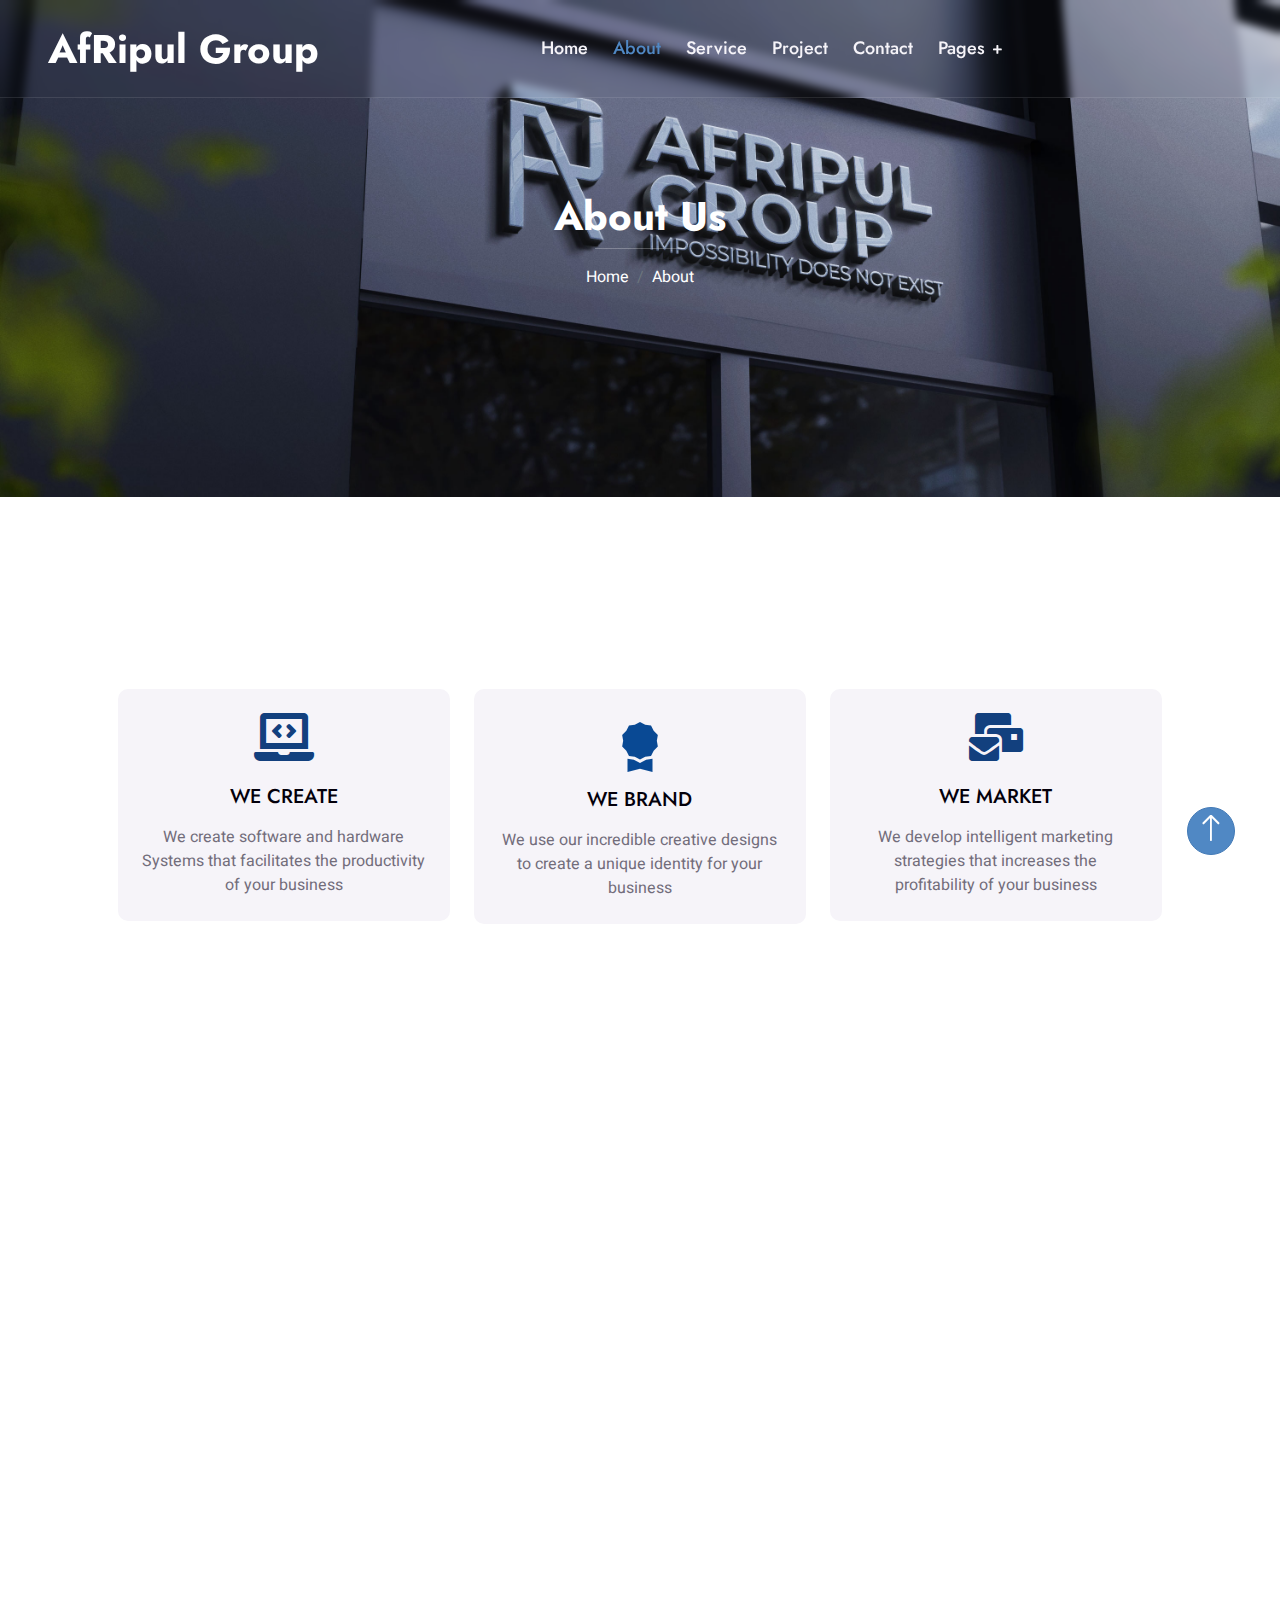
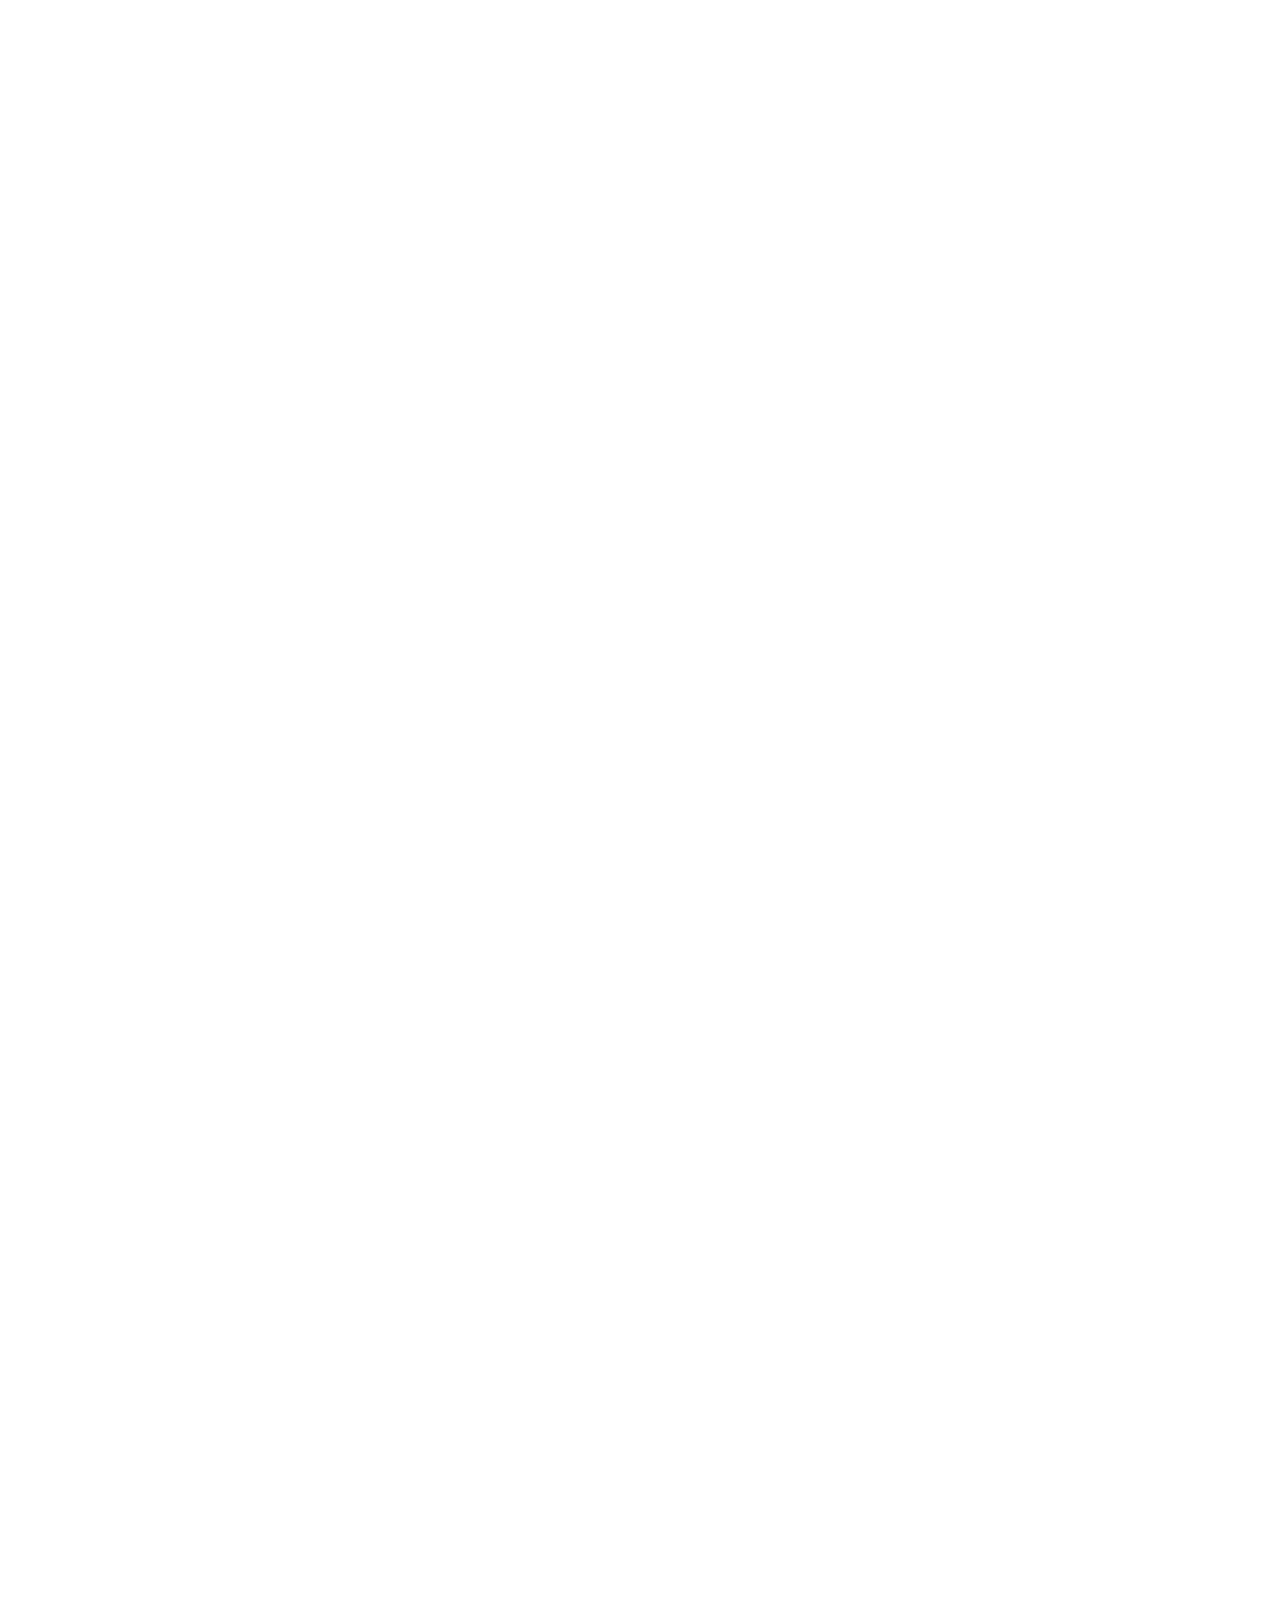
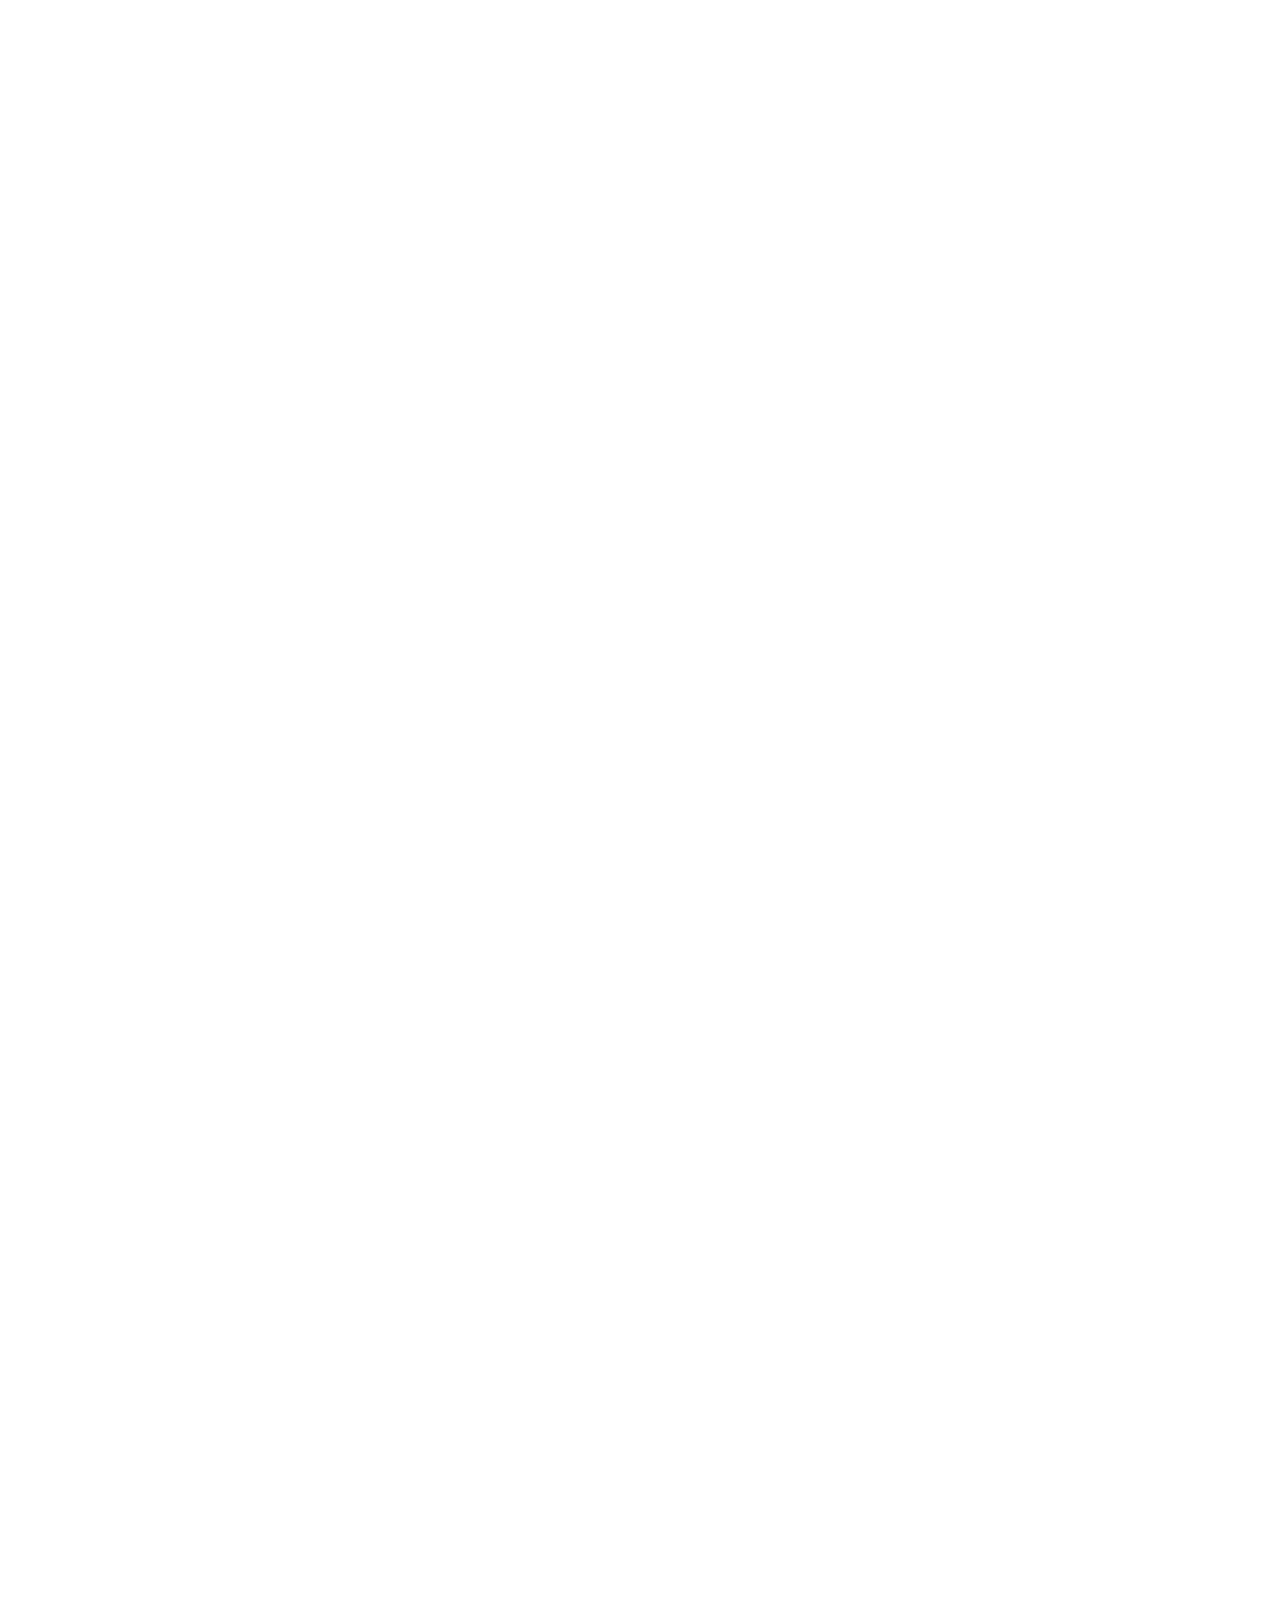
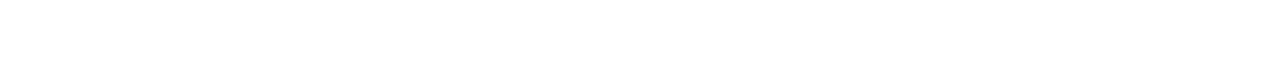
<file: about.html>
<!DOCTYPE html>
<html lang="en">
  <head>
    <meta charset="utf-8" />
    <title>AfR | About us</title>
    <meta content="width=device-width, initial-scale=1.0" name="viewport" />
    <meta
      content="AFR, Afr, Afripul, Africa, business, company, tech company, technology, tech"
      name="keywords"
    />
    <meta
      content="Afripul Group - We Create, We Brand, We Market  || AfRipul Group is a creative agency that focuses on building intelligent business solutions for organizations that will make increase their profitability and make them stand out in the market competition"
      name="description"
    />
    <!-- Og Meta Data  -->
    <meta
      property="og:title"
      content="Afripul Group | About us - We Create, We Brand, We Market"
    />
    <meta
      property="og:description"
      content="AfRipul Group is a creative agency that focuses on building intelligent business solutions for organizations that will make increase their profitability and make them stand out in the market competition."
    />
    <meta
      property="og:image"
      content="https://afripulgroup.com/img/logo-round-writups.png"
    />
    <meta property="og:url" content="https://afripulgroup.com/about.html" />
    <meta property="og:type" content="about" />
    <!-- Twitter Cards MD  -->
    <meta
      name="twitter:card"
      content="https://afripulgroup.com/img/Background.jpg"
    />
    <meta
      name="twitter:title"
      content="Afripul Group | About us - We Create, We Brand, We Market"
    />
    <meta
      property="twitter:description"
      content="AfRipul Group is a creative agency that focuses on building intelligent business solutions for organizations that will make increase their profitability and make them stand out in the market competition."
    />
    <meta
      name="twitter:image"
      content="https://afripulgroup.com/img/logo-round-writups.png"
    />
    <!-- canonical link  -->
    <link rel="canonical" href="https://afripulgroup.com/about.html" />

    <!-- Favicon -->
    <link href="./img/favicon.ico" rel="icon" />
    <link rel="icon" type="image/png" sizes="192x192" href="./img/favicon" />
    <link
      rel="icon"
      type="image/png"
      sizes="32x32"
      href="./img/favicon/favicon-32x32.png"
    />
    <link
      rel="icon"
      type="image/png"
      sizes="96x96"
      href="./img/favicon/favicon-96x96.png"
    />
    <link
      rel="icon"
      type="image/png"
      sizes="16x16"
      href="./img/favicon/favicon-16x16.png"
    />

    <!-- Google Web Fonts -->
    <link rel="preconnect" href="https://fonts.googleapis.com" />
    <link rel="preconnect" href="https://fonts.gstatic.com" crossorigin />
    <link
      href="https://fonts.googleapis.com/css2?family=Heebo:wght@400;500&family=Jost:wght@500;600;700&display=swap"
      rel="stylesheet"
    />

    <!-- Icon Font Stylesheet -->
    <link
      href="https://cdnjs.cloudflare.com/ajax/libs/font-awesome/5.10.0/css/all.min.css"
      rel="stylesheet"
    />
    <link
      href="https://cdn.jsdelivr.net/npm/bootstrap-icons@1.4.1/font/bootstrap-icons.css"
      rel="stylesheet"
    />

    <!-- Libraries Stylesheet -->
    <link href="lib/animate/animate.min.css" rel="stylesheet" />
    <link href="lib/owlcarousel/assets/owl.carousel.min.css" rel="stylesheet" />
    <link href="lib/lightbox/css/lightbox.min.css" rel="stylesheet" />

    <!-- Customized Bootstrap Stylesheet -->
    <link href="css/bootstrap.min.css" rel="stylesheet" />

    <!-- Template Stylesheet -->
    <link href="css/style.css" rel="stylesheet" />
    <!-- JSON-LD  -->
    <script type="application/ld+json">
      {
        "@context": "http://schema.org",
        "@type": "Organization",
        "name": "Afripul Group | About us",
        "url": "https://afripulgroup.com/about.html",
        "logo": "https://afripulgroup.com/img/logo-gradient.png",
        "contactPoint": {
          "@type": "ContactPoint",
          "telephone": "+228 93 70 67 28",
          "contactType": "Customer Service"
        }
      }
    </script>
    <!-- Google tag (gtag.js) -->
    <script
      async
      src="https://www.googletagmanager.com/gtag/js?id=AW-668365072"
    ></script>
    <script>
      window.dataLayer = window.dataLayer || [];
      function gtag() {
        dataLayer.push(arguments);
      }
      gtag("js", new Date());

      gtag("config", "AW-668365072");
    </script>
  </head>

  <body>
    <div class="container-xxl bg-white p-0">
      <!-- Spinner Start -->
      <div
        id="spinner"
        class="show bg-white position-fixed translate-middle w-100 vh-100 top-50 start-50 d-flex align-items-center justify-content-center"
      >
        <div
          class="spinner-grow text-primary"
          style="width: 3rem; height: 3rem"
          role="status"
        >
          <span class="sr-only">Loading...</span>
        </div>
      </div>
      <!-- Spinner End -->

      <!-- Redirect to Tech Impart Start -->
      <div class="announcement d-none">
        <div class="overlay position-relative">
          <h4>Tech Impart Training Institute</h4>
          <p>We are Raising Tech Giants</p>

          <div class="links">
            <a href="/Techimpart.html">Check it out</a>
            <button type="button" class=" ">Remind me Later</button>
          </div>
          <button
            type="button"
            class="close position-absolute bg-transparent border-0"
          >
            <i class="fa-solid fa-x"></i>
          </button>
        </div>
      </div>
      <div class="next-time d-none gap-2">
        <i class="fas fa-arrow-up mb-1"></i>
        <div class="dot"></div>
        <div class="dot one"></div>
        <div class="dot two"></div>
      </div>

      <!-- Redirect to Tech Impart End -->

      <!-- Navbar & Hero Start -->
      <div class="container-xxl position-relative p-0">
        <nav
          class="navbar navbar-expand-lg navbar-light px-4 px-lg-5 py-3 py-lg-0"
        >
          <a href="" class="navbar-brand p-0">
            <h1 class="m-0">AfRipul Group</h1>
            <!-- <img src="img/logo.png" alt="Logo"> -->
          </a>
          <button
            class="navbar-toggler"
            type="button"
            data-bs-toggle="collapse"
            data-bs-target="#navbarCollapse"
          >
            <span class="fa fa-bars"></span>
          </button>
          <div class="collapse navbar-collapse" id="navbarCollapse">
            <div class="navbar-nav mx-auto py-0">
              <a href="index.html" class="nav-item nav-link">Home</a>
              <a href="about.html" class="nav-item nav-link active">About</a>
              <a href="service.html" class="nav-item nav-link">Service</a>
              <a href="project.html" class="nav-item nav-link">Project</a>
              <!-- <a href="404.html" class="nav-item nav-link">Blog</a> -->
              <a href="contact.html" class="nav-item nav-link">Contact</a>
              <div class="nav-item dropdown">
                <a
                  href="#"
                  class="nav-link dropdown-toggle"
                  data-bs-toggle="dropdown"
                  >Pages</a
                >
                <div class="dropdown-menu m-0">
                  <a href="Techimpart.html" class="dropdown-item"
                    >Tech Impart</a
                  >
                  <a
                    href="school-website-application.html"
                    class="dropdown-item"
                    >School Website Application</a
                  >
                  <!-- <a href="404.html" class="dropdown-item">404 Page</a> -->
                </div>
              </div>
            </div>
            <!-- <a href="" class="btn rounded-pill py-2 px-4 ms-3 d-none d-lg-block">Get Started</a> -->
          </div>
        </nav>

        <div class="container-xxl py-5 bg-primary hero-header">
          <div class="container my-5 py-5 px-lg-5">
            <div class="row g-5 py-5">
              <div class="col-12 text-center">
                <h1 class="text-white animated slideInDown">About Us</h1>
                <hr class="bg-white mx-auto mt-0" style="width: 90px" />
                <nav aria-label="breadcrumb">
                  <ol class="breadcrumb justify-content-center">
                    <li class="breadcrumb-item">
                      <a class="text-white" href="#">Home</a>
                    </li>
                    <li
                      class="breadcrumb-item text-white active"
                      aria-current="page"
                    >
                      About
                    </li>
                  </ol>
                </nav>
              </div>
            </div>
          </div>
        </div>
      </div>
      <!-- Navbar & Hero End -->

      <!-- Feature Start -->
      <div class="container-xxl py-5">
        <div class="container py-5 px-lg-5">
          <div class="row g-4">
            <div class="col-lg-4 wow fadeInUp" data-wow-delay="0.5s">
              <div class="feature-item bg-light rounded text-center p-4">
                <i class="fa fa-3x fa-laptop-code text-primary mb-4"></i>
                <h5 class="mb-3">WE CREATE</h5>
                <p class="m-0">
                  We create software and hardware Systems that facilitates the
                  productivity of your business
                </p>
              </div>
            </div>
            <div class="col-lg-4 wow fadeInUp" data-wow-delay="0.3s">
              <div class="feature-item bg-light rounded text-center p-4">
                <i class="bi bi-award-fill"></i>
                <h5 class="mb-3">WE BRAND</h5>
                <p class="m-0">
                  We use our incredible creative designs to create a unique
                  identity for your business
                </p>
              </div>
            </div>
            <div class="col-lg-4 wow fadeInUp" data-wow-delay="0.1s">
              <div class="feature-item bg-light rounded text-center p-4">
                <i class="fa fa-3x fa-mail-bulk text-primary mb-4"></i>
                <h5 class="mb-3">WE MARKET</h5>
                <p class="m-0">
                  We develop intelligent marketing strategies that increases the
                  profitability of your business
                </p>
              </div>
            </div>
          </div>
        </div>
      </div>
      <!-- Feature End -->

      <!-- About Start -->
      <div class="container-xxl py-5">
        <div class="container py-5 px-lg-5">
          <div class="row g-5 align-items-center">
            <div class="col-lg-6 wow fadeInUp" data-wow-delay="0.1s">
              <!-- <p class="section-title text-secondary">About Us<span></span></p> -->
              <h1 class="mb-5">
                CHANGING THE STATUS QUO WHILE DOING THE COOL STUFFS
              </h1>
              <p class="mb-4">
                AfRipul Group was developed under the passion to make Africa a
                better place. What Africa needs is a system that empowers
                entrepreneurs and businesses to be able to compete and win on
                the global stage. AfRipul Group is determined to play a pivotal
                role in the development of Africa by helping entrepeneurs and
                their businesses with creatives that can speed up their growth
                exponentially.
              </p>
              <div class="skill mb-4">
                <div class="d-flex justify-content-between">
                  <p class="mb-2">Digital Marketing</p>
                  <p class="mb-2">85%</p>
                </div>
                <div class="progress">
                  <div
                    class="progress-bar bg-primary"
                    role="progressbar"
                    aria-valuenow="85"
                    aria-valuemin="0"
                    aria-valuemax="100"
                  ></div>
                </div>
              </div>
              <div class="skill mb-4">
                <div class="d-flex justify-content-between">
                  <p class="mb-2">SEO & Backlinks</p>
                  <p class="mb-2">90%</p>
                </div>
                <div class="progress">
                  <div
                    class="progress-bar bg-secondary"
                    role="progressbar"
                    aria-valuenow="90"
                    aria-valuemin="0"
                    aria-valuemax="100"
                  ></div>
                </div>
              </div>
              <div class="skill mb-4">
                <div class="d-flex justify-content-between">
                  <p class="mb-2">Design & Development</p>
                  <p class="mb-2">95%</p>
                </div>
                <div class="progress">
                  <div
                    class="progress-bar bg-dark"
                    role="progressbar"
                    aria-valuenow="95"
                    aria-valuemin="0"
                    aria-valuemax="100"
                  ></div>
                </div>
              </div>
              <a
                href=""
                class="btn btn-primary py-sm-3 px-sm-5 rounded-pill mt-3"
                >Read More</a
              >
            </div>
            <div class="col-lg-6">
              <img
                class="img-fluid wow zoomIn"
                data-wow-delay="0.5s"
                src="img/about.png"
              />
            </div>
          </div>
        </div>
      </div>
      <!-- About End -->

      <!-- Facts Start -->
      <div
        class="container-xxl bg-primary fact py-5 wow fadeInUp"
        data-wow-delay="0.1s"
      >
        <div class="container py-5 px-lg-5">
          <div class="row g-4">
            <div
              class="col-md-6 col-lg-3 text-center wow fadeIn"
              data-wow-delay="0.1s"
            >
              <i class="fa fa-certificate fa-3x text-secondary mb-3"></i>
              <h1 class="text-white mb-2" data-toggle="counter-up">10</h1>
              <p class="text-white mb-0">Years Experience</p>
            </div>
            <div
              class="col-md-6 col-lg-3 text-center wow fadeIn"
              data-wow-delay="0.3s"
            >
              <i class="fa fa-users-cog fa-3x text-secondary mb-3"></i>
              <h1 class="text-white mb-2" data-toggle="counter-up">20</h1>
              <p class="text-white mb-0">Team Members</p>
            </div>
            <div
              class="col-md-6 col-lg-3 text-center wow fadeIn"
              data-wow-delay="0.5s"
            >
              <i class="fa fa-users fa-3x text-secondary mb-3"></i>
              <h1 class="text-white mb-2" data-toggle="counter-up">100</h1>
              <p class="text-white mb-0">Satisfied Clients</p>
            </div>
            <div
              class="col-md-6 col-lg-3 text-center wow fadeIn"
              data-wow-delay="0.7s"
            >
              <i class="fa fa-check fa-3x text-secondary mb-3"></i>
              <h1 class="text-white mb-2" data-toggle="counter-up">25</h1>
              <p class="text-white mb-0">Completed Projects</p>
            </div>
          </div>
        </div>
      </div>
      <!-- Facts End -->

      <!-- Team Start -->
      <div class="container-xxl py-5">
        <div class="container py-5 px-lg-5">
          <div class="wow fadeInUp" data-wow-delay="0.1s">
            <!-- <p class="section-title text-secondary justify-content-center"><span></span>Our Team<span></span></p> -->
            <h1 class="text-center mb-5">Our Team Members</h1>
          </div>
          <div class="row g-4">
            <div class="col-lg-4 col-md-6 wow fadeInUp" data-wow-delay="0.1s">
              <div class="team-item bg-light rounded">
                <div class="text-center border-bottom p-4">
                  <img
                    class="img-fluid rounded-circle mb-4"
                    src="img/Emma Ojii 1.jpg"
                    alt=""
                  />
                  <h5>Emmanuel Ojii</h5>
                  <span>Creative Director</span>
                </div>
                <div class="d-flex justify-content-center p-4">
                  <a
                    class="btn btn-square mx-1"
                    href="https://www.facebook.com/profile.php?id=100095130450853&mibextid=avESrC"
                    target="_blank"
                    ><i class="fab fa-facebook-f"></i
                  ></a>
                  <a
                    class="btn btn-square mx-1"
                    href="https://twitter.com/ebossdacreative?t=RizG96u6coR2h33SlFJFbQ&s=09"
                    target="_blank"
                    ><i class="fab fa-twitter"></i
                  ></a>
                  <a
                    class="btn btn-square mx-1"
                    href="https://www.behance.net/ebossdacreative"
                    target="_blank"
                    ><i class="fab fa-behance"></i
                  ></a>
                  <a
                    class="btn btn-square mx-1"
                    href="https://instagram.com/ebossdacreative?utm_source=qr&igshid=OGU0MmVlOWVjOQ"
                    target="_blank"
                    ><i class="fab fa-instagram"></i
                  ></a>
                  <a
                    class="btn btn-square mx-1"
                    href="https://www.linkedin.com/in/ojii-emmanuel-546ab8238"
                    target="_blank"
                    ><i class="fab fa-linkedin-in"></i
                  ></a>
                </div>
              </div>
            </div>
            <div class="col-lg-4 col-md-6 wow fadeInUp" data-wow-delay="0.3s">
              <div class="team-item bg-light rounded">
                <div class="text-center border-bottom p-4">
                  <img
                    class="img-fluid rounded-circle mb-4"
                    src="img/Engr.-John-CHIKA-Okorie 1.jpg"
                    alt=""
                  />
                  <h5>John Chika Okorie</h5>
                  <span>CEO</span>
                </div>
                <div class="d-flex justify-content-center p-4">
                  <a
                    class="btn btn-square mx-1"
                    href="https://www.facebook.com/johnchikaokorie"
                    target="_blank"
                    ><i class="fab fa-facebook-f"></i
                  ></a>
                  <a
                    class="btn btn-square mx-1"
                    href="https://www.github.com/johnokorieE4"
                    target="_blank"
                    ><i class="fab fa-github"></i
                  ></a>
                  <a
                    class="btn btn-square mx-1"
                    href="https://www.linkedin.com/in/john-chika-okorie-9ab85b61?trk=contact-info"
                    target="_blank"
                    ><i class="fab fa-linkedin-in"></i
                  ></a>
                </div>
              </div>
            </div>
            <div class="col-lg-4 col-md-6 wow fadeInUp" data-wow-delay="0.5s">
              <div class="team-item bg-light rounded">
                <div class="text-center border-bottom p-4">
                  <img
                    class="img-fluid rounded-circle mb-4"
                    src="img/Prince.JPG"
                    alt=""
                  />
                  <h5>Prince Anumba</h5>
                  <span>Software Lead</span>
                </div>
                <div class="d-flex justify-content-center p-4">
                  <a
                    class="btn btn-square mx-1"
                    href="https://www.facebook.com/prince.anumba.9"
                    target="_blank"
                    ><i class="fab fa-facebook-f"></i
                  ></a>
                  <a
                    class="btn btn-square mx-1"
                    href="https://github.com/PrinceAnumba"
                    target="_blank"
                    ><i class="fab fa-github"></i
                  ></a>
                  <a
                    class="btn btn-square mx-1"
                    href="https://www.behance.net/princeanumba"
                    target="_blank"
                    ><i class="fab fa-behance"></i
                  ></a>
                  <a
                    class="btn btn-square mx-1"
                    href="https://www.linkedin.com/in/prince-anumba-a5011b1b6/"
                    target="_blank"
                    ><i class="fab fa-linkedin-in"></i
                  ></a>
                </div>
              </div>
            </div>
            <div class="col-lg-4 col-md-6 wow fadeInUp" data-wow-delay="0.5s">
              <div class="team-item bg-light rounded">
                <div class="text-center border-bottom p-4">
                  <img
                    class="img-fluid rounded-circle mb-4"
                    src="img/Modson ed.jpg"
                    alt=""
                  />
                  <h5>Modson Tande</h5>
                  <span>Lead Hardware Engineer</span>
                </div>
                <div class="d-flex justify-content-center p-4">
                  <a
                    class="btn btn-square mx-1"
                    href="https://www.facebook.com/profile.php?id=100093707739924"
                    target="_blank"
                    ><i class="fab fa-facebook-f"></i
                  ></a>
                  <a
                    class="btn btn-square mx-1"
                    href="https://twitter.com/Modson16"
                    target="_blank"
                    ><i class="fab fa-twitter"></i
                  ></a>
                  <a
                    class="btn btn-square mx-1"
                    href="http://linkedin.com/in/modson-tande-4842871b2"
                    target="_blank"
                    ><i class="fab fa-linkedin-in"></i
                  ></a>
                </div>
              </div>
            </div>
            <div class="col-lg-4 col-md-6 wow fadeInUp" data-wow-delay="0.5s">
              <div class="team-item bg-light rounded">
                <div class="text-center border-bottom p-4">
                  <img
                    class="img-fluid rounded-circle mb-4"
                    src="img/Michael 1.jpg"
                    alt=""
                  />
                  <h5>Emmanuel Michael</h5>
                  <span>Software Developer</span>
                </div>
                <div class="d-flex justify-content-center p-4">
                  <a
                    class="btn btn-square mx-1"
                    href="https://www.facebook.com/profile.php?id=100051537917566&mibextid=ZbWKwL"
                    target="_blank"
                    ><i class="fab fa-facebook-f"></i
                  ></a>

                  <a
                    class="btn btn-square mx-1"
                    href="https://github.com/Reggie-Michael"
                    target="_blank"
                    ><i class="fab fa-github"></i
                  ></a>
                  <a
                    class="btn btn-square mx-1"
                    href="http://www.linkedin.com/in/emmanuel-michael-6b8942273"
                    target="_blank"
                    ><i class="fab fa-linkedin-in"></i
                  ></a>
                </div>
              </div>
            </div>
            <div class="col-lg-4 col-md-6 wow fadeInUp" data-wow-delay="0.5s">
              <div class="team-item bg-light rounded">
                <div class="text-center border-bottom p-4">
                  <img
                    class="img-fluid rounded-circle mb-4"
                    src="img/Nasir.jpg"
                    alt=""
                  />
                  <h5>Datit Nasir</h5>
                  <span>Marketer / Photographer</span>
                </div>
                <div class="d-flex justify-content-center p-4">
                  <a
                    class="btn btn-square mx-1"
                    href="https://www.linkedin.com/in/datitnasir/"
                    target="_blank"
                    ><i class="fab fa-linkedin-in"></i
                  ></a>
                </div>
              </div>
            </div>
            <div class="col-lg-4 col-md-6 wow fadeInUp" data-wow-delay="0.5s">
              <div class="team-item bg-light rounded">
                <div class="text-center border-bottom p-4">
                  <img
                    class="img-fluid rounded-circle mb-4 ege-img"
                    src="img/ege.jpg"
                    alt=""
                  />
                  <h5>Michael Egelaonuwa</h5>
                  <span>Marketer</span>
                </div>
                <div class="d-flex justify-content-center p-4">
                  <a
                    class="btn btn-square mx-1"
                    href="https://www.facebook.com/michael.egelaonuwa"
                    target="_blank"
                    ><i class="fab fa-facebook-f"></i
                  ></a>
                </div>
              </div>
            </div>
          </div>
        </div>
      </div>
      <!-- Team End -->

      <!-- Footer Start -->
      <div
        class="container-fluid bg-primary text-light footer wow fadeIn"
        data-wow-delay="0.1s"
      >
        <div class="container py-5 px-lg-5">
          <div class="row g-5">
            <div class="col-md-6 col-lg-3">
              <p class="section-title text-white h5 mb-4">Address</p>
              <p>
                <i class="fa fa-map-marker-alt me-3"></i>Hedzranawoe Assiyeye
                Beside Bar Emmanuel, Lome - Togo
              </p>
              <p><i class="fa fa-phone-alt me-3"></i>+228 93 70 67 28</p>
              <p><i class="fa fa-envelope me-3"></i>afripul@gmail.com</p>
              <div class="d-flex pt-2">
                <a
                  class="btn btn-outline-light btn-social"
                  href=""
                  target="_blank"
                  ><i class="fab fa-twitter"></i
                ></a>
                <a
                  class="btn btn-outline-light btn-social"
                  href=""
                  target="_blank"
                  ><i class="fab fa-facebook-f"></i
                ></a>
                <a
                  class="btn btn-outline-light btn-social"
                  href=""
                  target="_blank"
                  ><i class="fab fa-instagram"></i
                ></a>
                <a
                  class="btn btn-outline-light btn-social"
                  href=""
                  target="_blank"
                  ><i class="fab fa-linkedin-in"></i
                ></a>
              </div>
            </div>
            <div class="col-md-6 col-lg-3">
              <p class="section-title text-white h5 mb-4">Quick Link</p>
              <a class="btn btn-link" href="./about.html">About Us</a>
              <a class="btn btn-link" href="./contact.html">Contact Us</a>
              <a class="btn btn-link" href="">Privacy Policy</a>
              <a class="btn btn-link" href="">Terms & Condition</a>
              <a class="btn btn-link" href="">Career</a>
            </div>
            <div class="col-md-6 col-lg-3">
              <p class="section-title text-white h5 mb-4">Gallery</p>
              <div class="row g-2">
                <div class="col-4">
                  <img class="img-fluid" src="img/GD12.jpeg" alt="Image" />
                </div>
                <div class="col-4">
                  <img class="img-fluid" src="img/GD11.jpeg" alt="Image" />
                </div>
                <div class="col-4">
                  <img class="img-fluid" src="img/GD10.jpeg" alt="Image" />
                </div>
                <div class="col-4">
                  <img class="img-fluid" src="img/GD3.png" alt="Image" />
                </div>
                <div class="col-4">
                  <img class="img-fluid" src="img/GD2.png" alt="Image" />
                </div>
                <div class="col-4">
                  <img class="img-fluid" src="img/GD1.png" alt="Image" />
                </div>
              </div>
            </div>
            <div class="col-md-6 col-lg-3">
              <p class="section-title text-white h5 mb-4">Newsletter</p>
              <p>
                Enter your email below to join our community of forward-thinkers
                and stay connected to the pulse of technology.
              </p>
              <div class="position-relative w-100 mt-3">
                <input
                  class="form-control border-0 rounded-pill w-100 ps-4 pe-5"
                  type="text"
                  placeholder="Your Email"
                  style="height: 48px"
                />
                <button
                  type="button"
                  class="btn shadow-none position-absolute top-0 end-0 mt-1 me-2"
                >
                  <i class="fa fa-paper-plane text-primary fs-4"></i>
                </button>
              </div>
            </div>
          </div>
        </div>
        <div class="container px-lg-5">
          <div class="copyright">
            <div class="row">
              <div class="col-md-6 text-center text-md-start mb-3 mb-md-0">
                &copy; <a class="border-bottom" href="#">AFRipul Group</a>, All
                Right Reserved. Designed By
                <a class="border-bottom" href="#">AfRipul Group</a>
              </div>
              <div class="col-md-6 text-center text-md-end">
                <div class="footer-menu">
                  <a href="">Home</a>
                  <a href="">Cookies</a>
                  <a href="">Help</a>
                  <a href="">FQAs</a>
                </div>
              </div>
            </div>
          </div>
        </div>
      </div>
      <!-- Footer End -->

      <!-- Back to Top -->
      <a href="#" class="btn btn-lg btn-secondary btn-lg-square back-to-top"
        ><i class="bi bi-arrow-up"></i
      ></a>
    </div>

    <!-- JavaScript Libraries -->
    <script src="https://code.jquery.com/jquery-3.4.1.min.js"></script>
    <script src="https://cdn.jsdelivr.net/npm/bootstrap@5.0.0/dist/js/bootstrap.bundle.min.js"></script>
    <script src="lib/wow/wow.min.js"></script>
    <script src="lib/easing/easing.min.js"></script>
    <script src="lib/waypoints/waypoints.min.js"></script>
    <script src="lib/counterup/counterup.min.js"></script>
    <script src="lib/owlcarousel/owl.carousel.min.js"></script>
    <script src="lib/isotope/isotope.pkgd.min.js"></script>
    <script src="lib/lightbox/js/lightbox.min.js"></script>

    <!-- Template Javascript -->
    <script src="js/main.js"></script>
    <!-- For announcement  -->
    <script src="js/timer.js"></script>
  </body>
</html>
</file>
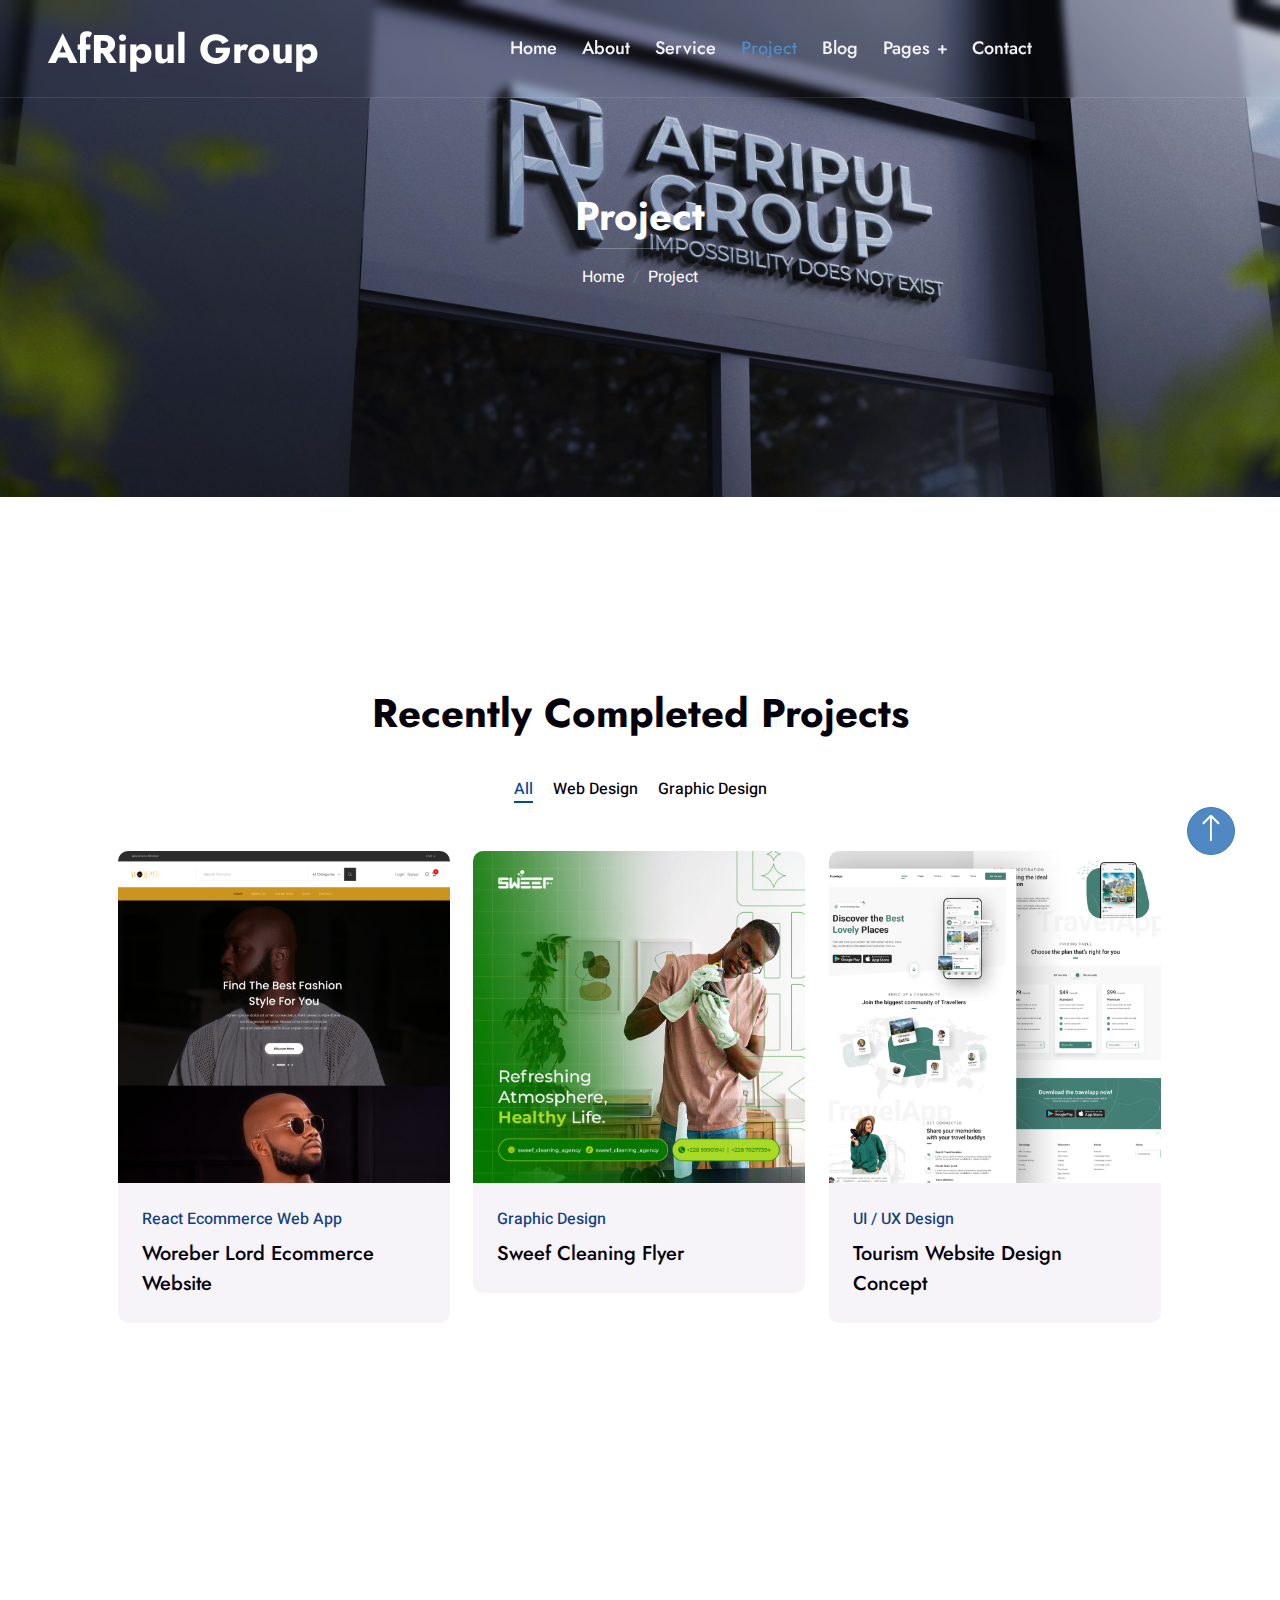
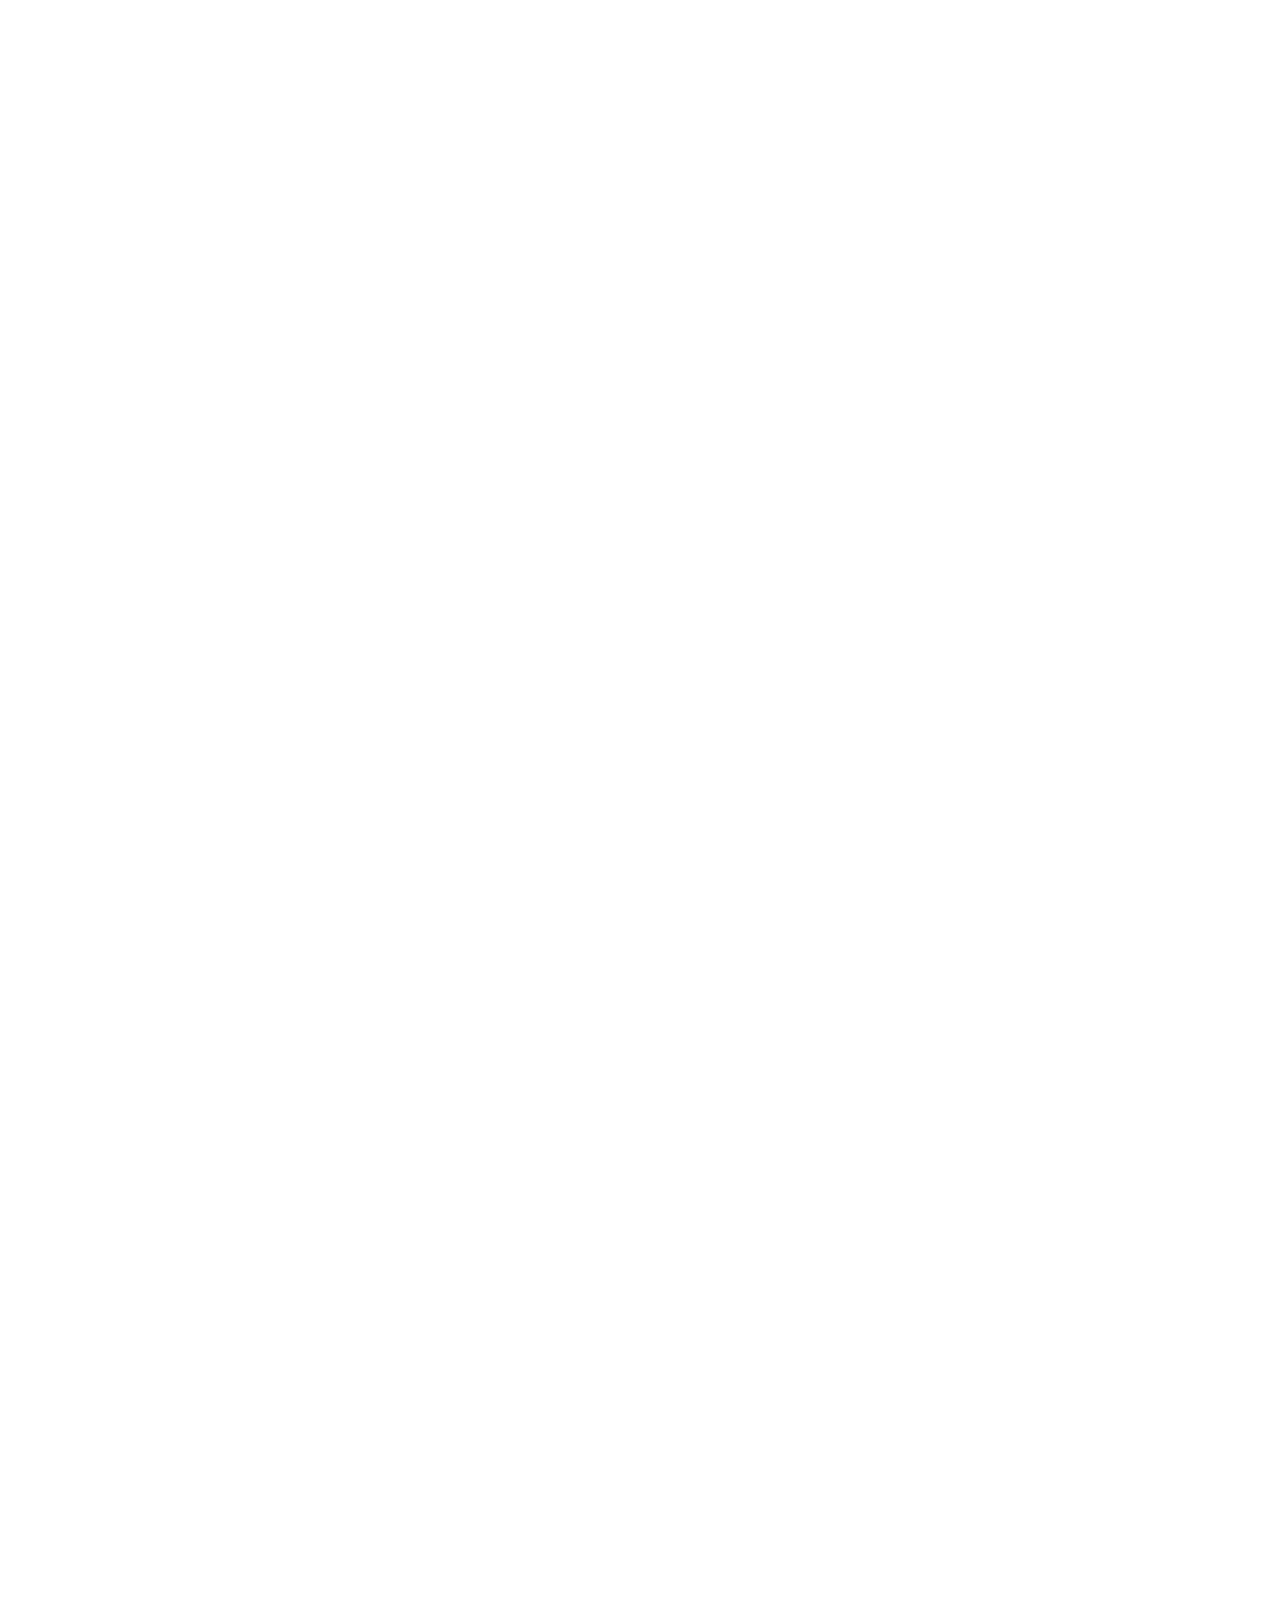
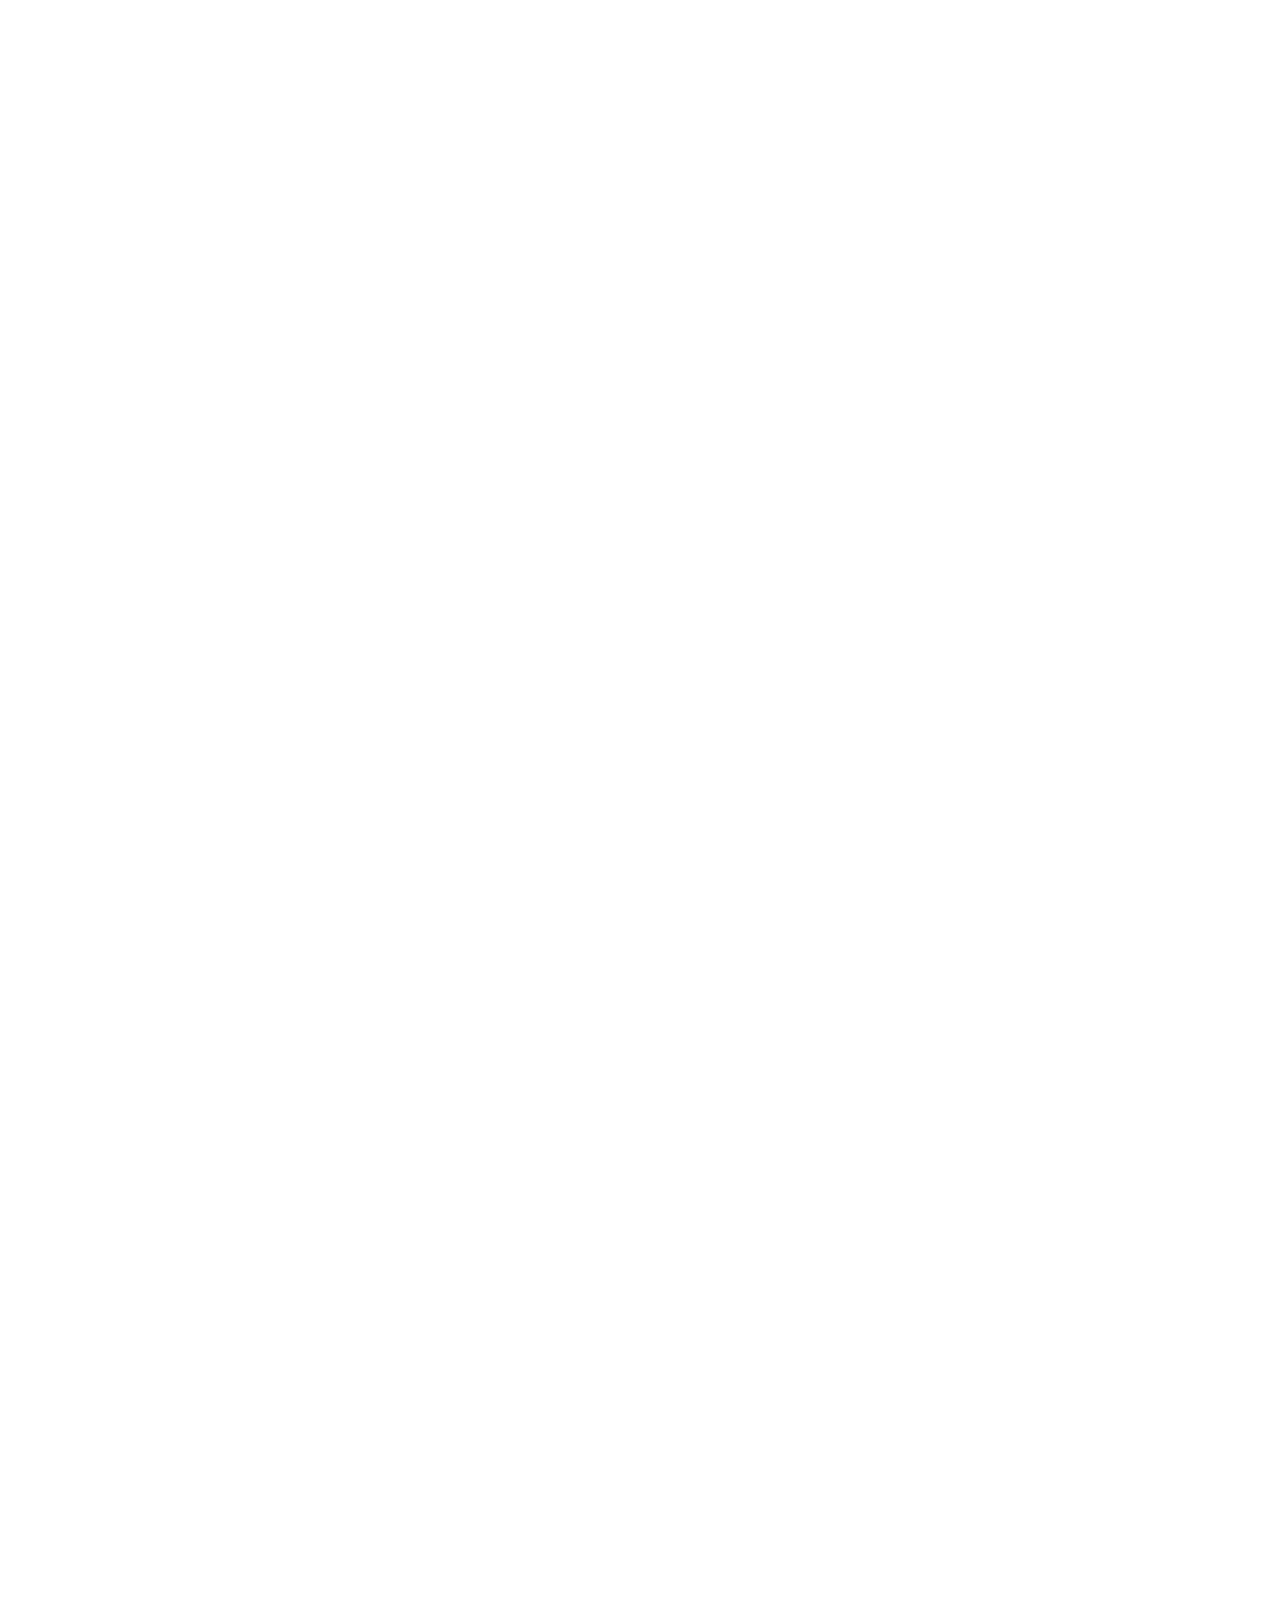
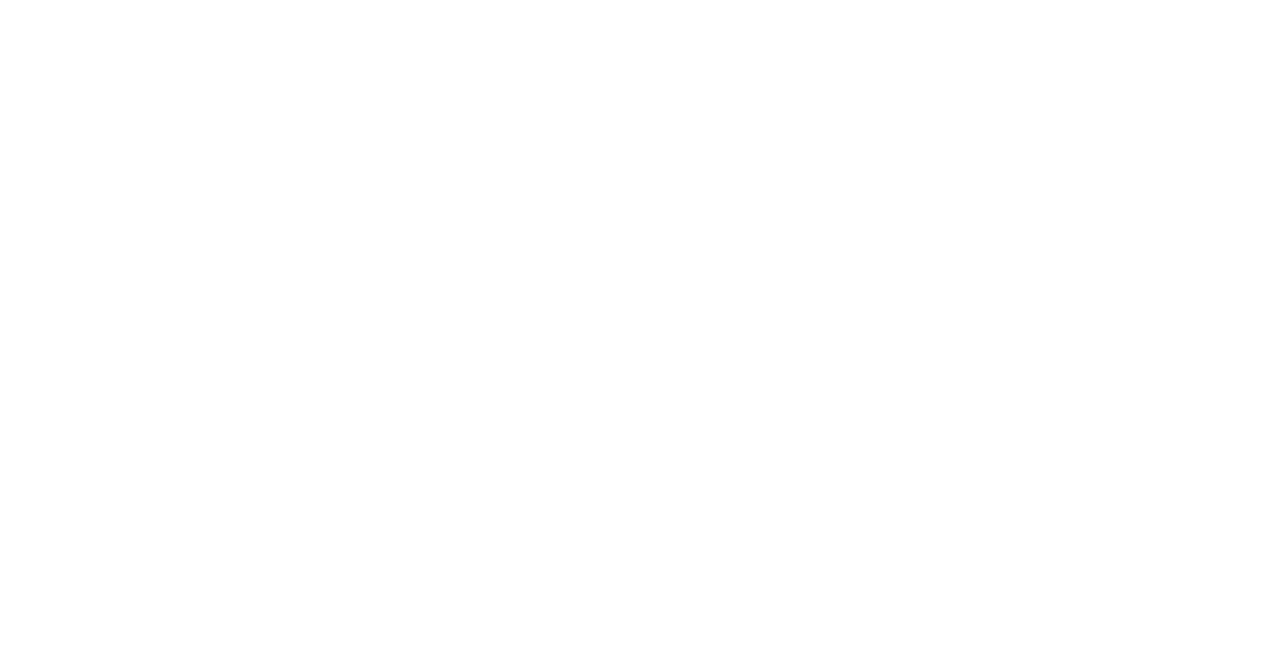
<file: project.html>
<!DOCTYPE html>
<html lang="en">
  <head>
    <meta charset="utf-8" />
    <title>AfR | Projects</title>
    <meta content="width=device-width, initial-scale=1.0" name="viewport" />
    <meta
      content="AFR, Afr, Afripul, Afripul projects, Africa, business, company, tech company, technology, tech"
      name="keywords"
    />
    <meta
      content="Afripul Group - We Create, We Brand, We Market  || AfRipul Group is a creative agency that focuses on building intelligent business solutions for organizations that will make increase their profitability and make them stand out in the market competition"
      name="description"
    />
    <!-- Og Meta Data  -->
    <meta
      property="og:title"
      content="Afripul Group | Our Project - We Create, We Brand, We Market"
    />
    <meta
      property="og:description"
      content="AfRipul Group is a creative agency that focuses on building intelligent business solutions for organizations that will make increase their profitability and make them stand out in the market competition."
    />
    <meta
      property="og:image"
      content="https://afripulgroup.com/img/logo-round-writups.png"
    />
    <meta property="og:url" content="https://afripulgroup.com/project.html" />
    <meta property="og:type" content="project" />
    <!-- Twitter Cards MD  -->
    <meta
      name="twitter:card"
      content="https://afripulgroup.com/img/Background.jpg"
    />
    <meta
      name="twitter:title"
      content="Afripul Group | Our Project - We Create, We Brand, We Market"
    />
    <meta
      property="twitter:description"
      content="AfRipul Group is a creative agency that focuses on building intelligent business solutions for organizations that will make increase their profitability and make them stand out in the market competition."
    />
    <meta
      name="twitter:image"
      content="https://afripulgroup.com/img/logo-round-writups.png"
    />
    <!-- canonical link  -->
    <link rel="canonical" href="https://afripulgroup.com/project.html" />

    <!-- Favicon -->
    <link href="./img/favicon.ico" rel="icon" />
    <link rel="icon" type="image/png" sizes="192x192" href="./img/favicon" />
    <link
      rel="icon"
      type="image/png"
      sizes="32x32"
      href="./img/favicon/favicon-32x32.png"
    />
    <link
      rel="icon"
      type="image/png"
      sizes="96x96"
      href="./img/favicon/favicon-96x96.png"
    />
    <link
      rel="icon"
      type="image/png"
      sizes="16x16"
      href="./img/favicon/favicon-16x16.png"
    />

    <!-- Google Web Fonts -->
    <link rel="preconnect" href="https://fonts.googleapis.com" />
    <link rel="preconnect" href="https://fonts.gstatic.com" crossorigin />
    <link
      href="https://fonts.googleapis.com/css2?family=Heebo:wght@400;500&family=Jost:wght@500;600;700&display=swap"
      rel="stylesheet"
    />

    <!-- Icon Font Stylesheet -->
    <link
      href="https://cdnjs.cloudflare.com/ajax/libs/font-awesome/5.10.0/css/all.min.css"
      rel="stylesheet"
    />
    <link
      href="https://cdn.jsdelivr.net/npm/bootstrap-icons@1.4.1/font/bootstrap-icons.css"
      rel="stylesheet"
    />

    <!-- Libraries Stylesheet -->
    <link href="lib/animate/animate.min.css" rel="stylesheet" />
    <link href="lib/owlcarousel/assets/owl.carousel.min.css" rel="stylesheet" />
    <link href="lib/lightbox/css/lightbox.min.css" rel="stylesheet" />

    <!-- Customized Bootstrap Stylesheet -->
    <link href="css/bootstrap.min.css" rel="stylesheet" />

    <!-- Template Stylesheet -->
    <link href="css/style.css" rel="stylesheet" />
    <!-- JSON-LD  -->
    <script type="application/ld+json">
      {
        "@context": "http://schema.org",
        "@type": "Organization",
        "name": "Afripul Group | Our Projects",
        "url": "https://afripulgroup.com/project.html",
        "logo": "https://afripulgroup.com/img/logo-gradient.png",
        "contactPoint": {
          "@type": "ContactPoint",
          "telephone": "+228 93 70 67 28",
          "contactType": "Customer Service"
        }
      }
    </script>
  </head>

  <body>
    <div class="container-xxl bg-white p-0">
      <!-- Spinner Start -->
      <div
        id="spinner"
        class="show bg-white position-fixed translate-middle w-100 vh-100 top-50 start-50 d-flex align-items-center justify-content-center"
      >
        <div
          class="spinner-grow text-primary"
          style="width: 3rem; height: 3rem"
          role="status"
        >
          <span class="sr-only">Loading...</span>
        </div>
      </div>
      <!-- Spinner End -->

      <!-- Navbar & Hero Start -->
      <div class="container-xxl position-relative p-0">
        <nav
          class="navbar navbar-expand-lg navbar-light px-4 px-lg-5 py-3 py-lg-0"
        >
          <a href="" class="navbar-brand p-0">
            <h1 class="m-0">AfRipul Group</h1>
            <!-- <img src="img/logo.png" alt="Logo"> -->
          </a>
          <button
            class="navbar-toggler"
            type="button"
            data-bs-toggle="collapse"
            data-bs-target="#navbarCollapse"
          >
            <span class="fa fa-bars"></span>
          </button>
          <div class="collapse navbar-collapse" id="navbarCollapse">
            <div class="navbar-nav mx-auto py-0">
              <a href="index.html" class="nav-item nav-link">Home</a>
              <a href="about.html" class="nav-item nav-link">About</a>
              <a href="service.html" class="nav-item nav-link">Service</a>
              <a href="project.html" class="nav-item nav-link active"
                >Project</a
              >
              <a href="404.html" class="nav-item nav-link">Blog</a>
              <div class="nav-item dropdown">
                <a
                  href="#"
                  class="nav-link dropdown-toggle"
                  data-bs-toggle="dropdown"
                  >Pages</a
                >
                <div class="dropdown-menu m-0">
                  <a href="Techimpart.html" class="dropdown-item"
                    >Tech Impart</a
                  >
                  <a
                    href="school-website-application.html"
                    class="dropdown-item"
                    >School Website Application</a
                  >
                </div>
              </div>
              <a href="contact.html" class="nav-item nav-link">Contact</a>
            </div>
            <!-- <a href="" class="btn rounded-pill py-2 px-4 ms-3 d-none d-lg-block">Get Started</a> -->
          </div>
        </nav>

        <div class="container-xxl py-5 bg-primary hero-header">
          <div class="container my-5 py-5 px-lg-5">
            <div class="row g-5 py-5">
              <div class="col-12 text-center">
                <h1 class="text-white animated slideInDown">Project</h1>
                <hr class="bg-white mx-auto mt-0" style="width: 90px" />
                <nav aria-label="breadcrumb">
                  <ol class="breadcrumb justify-content-center">
                    <li class="breadcrumb-item">
                      <a class="text-white" href="#">Home</a>
                    </li>
                    <li
                      class="breadcrumb-item text-white active"
                      aria-current="page"
                    >
                      Project
                    </li>
                  </ol>
                </nav>
              </div>
            </div>
          </div>
        </div>
      </div>
      <!-- Navbar & Hero End -->

      <!-- Redirect to Tech Impart Start -->
      <div class="announcement d-none">
        <div class="overlay position-relative">
          <h4>Tech Impart Training Institute</h4>
          <p>We are Raising Tech Giants</p>

          <div class="links">
            <a href="/Techimpart.html">Check it out</a>
            <button type="button" class=" ">Remind me Later</button>
          </div>
          <button
            type="button"
            class="close position-absolute bg-transparent border-0"
          >
            <i class="fa-solid fa-x"></i>
          </button>
        </div>
      </div>
      <div class="next-time d-none gap-2">
        <i class="fas fa-arrow-up mb-1"></i>
        <div class="dot"></div>
        <div class="dot one"></div>
        <div class="dot two"></div>
      </div>

      <!-- Redirect to Tech Impart End -->

      <!-- Projects Start -->
      <div class="container-xxl py-5">
        <div class="container py-5 px-lg-5">
          <div class="wow fadeInUp" data-wow-delay="0.1s">
            <!-- <p class="section-title text-secondary justify-content-center"><span></span>Our Projects<span></span></p> -->
            <h1 class="text-center mb-5">Recently Completed Projects</h1>
          </div>
          <div class="row mt-n2 wow fadeInUp" data-wow-delay="0.2s">
            <div class="col-12 text-center">
              <ul class="list-inline mb-5" id="portfolio-flters">
                <li class="mx-2 active" data-filter="*">All</li>
                <li class="mx-2" data-filter=".first">Web Design</li>
                <li class="mx-2" data-filter=".second">Graphic Design</li>
              </ul>
            </div>
          </div>
          <div class="row g-4 portfolio-container">
            <div
              class="col-lg-4 col-md-6 portfolio-item first wow fadeInUp"
              data-wow-delay="0.3s"
            >
              <div class="rounded overflow-hidden">
                <div class="position-relative overflow-hidden">
                  <img class="img-fluid w-100" src="img/WEB1.png" alt="" />
                  <div class="portfolio-overlay">
                    loc
                    <a
                      class="btn btn-square btn-outline-light mx-1"
                      href="img/WEB1.png"
                      data-lightbox="portfolio"
                      ><i class="fa fa-eye"></i
                    ></a>
                    <a
                      class="btn btn-square btn-outline-light mx-1"
                      href="https://woreber.com"
                      target="_blank"
                      ><i class="fa fa-link"></i
                    ></a>
                  </div>
                </div>
                <div class="bg-light p-4">
                  <p class="text-primary fw-medium mb-2">
                    React Ecommerce Web App
                  </p>
                  <h5 class="lh-base mb-0">Woreber Lord Ecommerce Website</h5>
                </div>
              </div>
            </div>
            <div
              class="col-lg-4 col-md-6 portfolio-item second wow fadeInUp"
              data-wow-delay="0.4s"
            >
              <div class="rounded overflow-hidden">
                <div class="position-relative overflow-hidden">
                  <img class="img-fluid w-100" src="img/GD1.png" alt="" />
                  <div class="portfolio-overlay">
                    <a
                      class="btn btn-square btn-outline-light mx-1"
                      href="img/GD1.png"
                      data-lightbox="portfolio"
                      ><i class="fa fa-eye"></i
                    ></a>
                    <a class="btn btn-square btn-outline-light mx-1" href=""
                      ><i class="fa fa-link"></i
                    ></a>
                  </div>
                </div>
                <div class="bg-light p-4">
                  <p class="text-primary fw-medium mb-2">Graphic Design</p>
                  <h5 class="lh-base mb-0">Sweef Cleaning Flyer</h5>
                </div>
              </div>
            </div>
            <div
              class="col-lg-4 col-md-6 portfolio-item first wow fadeInUp"
              data-wow-delay="0.5s"
            >
              <div class="rounded overflow-hidden">
                <div class="position-relative overflow-hidden">
                  <img class="img-fluid w-100" src="img/WEB2.png" alt="" />
                  <div class="portfolio-overlay">
                    <a
                      class="btn btn-square btn-outline-light mx-1"
                      href="img/WEB2.png"
                      data-lightbox="portfolio"
                      ><i class="fa fa-eye"></i
                    ></a>
                    <a class="btn btn-square btn-outline-light mx-1" href=""
                      ><i class="fa fa-link"></i
                    ></a>
                  </div>
                </div>
                <div class="bg-light p-4">
                  <p class="text-primary fw-medium mb-2">UI / UX Design</p>
                  <h5 class="lh-base mb-0">Tourism Website Design Concept</h5>
                </div>
              </div>
            </div>
            <div
              class="col-lg-4 col-md-6 portfolio-item first wow fadeInUp"
              data-wow-delay="0.6s"
            >
              <div class="rounded overflow-hidden">
                <div class="position-relative overflow-hidden">
                  <img class="img-fluid w-100" src="img/WEB/GPT.png" alt="" />
                  <div class="portfolio-overlay">
                    <a
                      class="btn btn-square btn-outline-light mx-1"
                      href="img/WEB2.png"
                      data-lightbox="portfolio"
                      ><i class="fa fa-eye"></i
                    ></a>
                    <a
                      class="btn btn-square btn-outline-light mx-1"
                      href="https://princegpt3.netlify.app/"
                      target="_blank"
                      ><i class="fa fa-link"></i
                    ></a>
                  </div>
                </div>
                <div class="bg-light p-4">
                  <p class="text-primary fw-medium mb-2">React Website</p>
                  <h5 class="lh-base mb-0">GPT-3 Website Concept</h5>
                </div>
              </div>
            </div>
            <div
              class="col-lg-4 col-md-6 portfolio-item second wow fadeInUp"
              data-wow-delay="0.7s"
            >
              <div class="rounded overflow-hidden">
                <div class="position-relative overflow-hidden">
                  <img class="img-fluid w-100" src="img/GD2.png" alt="" />
                  <div class="portfolio-overlay">
                    <a
                      class="btn btn-square btn-outline-light mx-1"
                      href="img/GD2.png"
                      data-lightbox="portfolio"
                      ><i class="fa fa-eye"></i
                    ></a>
                    <a class="btn btn-square btn-outline-light mx-1" href=""
                      ><i class="fa fa-link"></i
                    ></a>
                  </div>
                </div>
                <div class="bg-light p-4">
                  <p class="text-primary fw-medium mb-2">Graphic Design</p>
                  <h5 class="lh-base mb-0">Sweef Cleaning Flyer</h5>
                </div>
              </div>
            </div>
            <div
              class="col-lg-4 col-md-6 portfolio-item first wow fadeInUp"
              data-wow-delay="0.8s"
            >
              <div class="rounded overflow-hidden">
                <div class="position-relative overflow-hidden">
                  <img class="img-fluid w-100" src="img/WEB/WEB 1.jpg" alt="" />
                  <div class="portfolio-overlay">
                    <a
                      class="btn btn-square btn-outline-light mx-1"
                      href="img/portfolio-5.jpg"
                      data-lightbox="portfolio"
                      ><i class="fa fa-eye"></i
                    ></a>
                    <a
                      class="btn btn-square btn-outline-light mx-1"
                      href="https://www.behance.net/gallery/155723795/Music-App"
                      target="_blank"
                      ><i class="fa fa-link"></i
                    ></a>
                  </div>
                </div>
                <div class="bg-light p-4">
                  <p class="text-primary fw-medium mb-2">UI / UX Design</p>
                  <h5 class="lh-base mb-0">Music App Concept</h5>
                </div>
              </div>
            </div>
            <div
              class="col-lg-4 col-md-6 portfolio-item second wow fadeInUp"
              data-wow-delay="0.9s"
            >
              <div class="rounded overflow-hidden">
                <div class="position-relative overflow-hidden">
                  <img class="img-fluid w-100" src="img/GD5.png" alt="" />
                  <div class="portfolio-overlay">
                    <a
                      class="btn btn-square btn-outline-light mx-1"
                      href="img/portfolio-6.jpg"
                      data-lightbox="portfolio"
                      ><i class="fa fa-eye"></i
                    ></a>
                    <a class="btn btn-square btn-outline-light mx-1" href=""
                      ><i class="fa fa-link"></i
                    ></a>
                  </div>
                </div>
                <div class="bg-light p-4">
                  <p class="text-primary fw-medium mb-2">Graphic Design</p>
                  <h5 class="lh-base mb-0">Sweef Cleaning Flyer</h5>
                </div>
              </div>
            </div>
            <div
              class="col-lg-4 col-md-6 portfolio-item second wow fadeInUp"
              data-wow-delay="1.0s"
            >
              <div class="rounded overflow-hidden">
                <div class="position-relative overflow-hidden">
                  <img class="img-fluid w-100" src="img/GD10.jpeg" alt="" />
                  <div class="portfolio-overlay">
                    <a
                      class="btn btn-square btn-outline-light mx-1"
                      href="img/GD10.jpeg"
                      data-lightbox="portfolio"
                      ><i class="fa fa-eye"></i
                    ></a>
                    <a class="btn btn-square btn-outline-light mx-1" href=""
                      ><i class="fa fa-link"></i
                    ></a>
                  </div>
                </div>
                <div class="bg-light p-4">
                  <p class="text-primary fw-medium mb-2">Graphic Design</p>
                  <h5 class="lh-base mb-0">AfRipul Group Flyer</h5>
                </div>
              </div>
            </div>
            <div
              class="col-lg-4 col-md-6 portfolio-item second wow fadeInUp"
              data-wow-delay="1.1s"
            >
              <div class="rounded overflow-hidden">
                <div class="position-relative overflow-hidden">
                  <img class="img-fluid w-100" src="img/GD7.jpeg" alt="" />
                  <div class="portfolio-overlay">
                    <a
                      class="btn btn-square btn-outline-light mx-1"
                      href="img/GD7.jpeg"
                      data-lightbox="portfolio"
                      ><i class="fa fa-eye"></i
                    ></a>
                    <a class="btn btn-square btn-outline-light mx-1" href=""
                      ><i class="fa fa-link"></i
                    ></a>
                  </div>
                </div>
                <div class="bg-light p-4">
                  <p class="text-primary fw-medium mb-2">Graphic Design</p>
                  <h5 class="lh-base mb-0">Lilie's Hairs Flyer</h5>
                </div>
              </div>
            </div>
            <div
              class="col-lg-4 col-md-6 portfolio-item second wow fadeInUp"
              data-wow-delay="1.2s"
            >
              <div class="rounded overflow-hidden">
                <div class="position-relative overflow-hidden">
                  <img class="img-fluid w-100" src="img/GD12.jpeg" alt="" />
                  <div class="portfolio-overlay">
                    <a
                      class="btn btn-square btn-outline-light mx-1"
                      href="img/GD12.jpeg"
                      data-lightbox="portfolio"
                      ><i class="fa fa-eye"></i
                    ></a>
                    <a class="btn btn-square btn-outline-light mx-1" href=""
                      ><i class="fa fa-link"></i
                    ></a>
                  </div>
                </div>
                <div class="bg-light p-4">
                  <p class="text-primary fw-medium mb-2">Graphic Design</p>
                  <h5 class="lh-base mb-0">Esther Photo Manipulation</h5>
                </div>
              </div>
            </div>
            <div
              class="col-lg-4 col-md-6 portfolio-item second wow fadeInUp"
              data-wow-delay="1.3s"
            >
              <div class="rounded overflow-hidden">
                <div class="position-relative overflow-hidden">
                  <img class="img-fluid w-100" src="img/GD8.jpeg" alt="" />
                  <div class="portfolio-overlay">
                    <a
                      class="btn btn-square btn-outline-light mx-1"
                      href="img/GD8.jpeg"
                      data-lightbox="portfolio"
                      ><i class="fa fa-eye"></i
                    ></a>
                    <a class="btn btn-square btn-outline-light mx-1" href=""
                      ><i class="fa fa-link"></i
                    ></a>
                  </div>
                </div>
                <div class="bg-light p-4">
                  <p class="text-primary fw-medium mb-2">Graphic Design</p>
                  <h5 class="lh-base mb-0">AfRipul Group Flyer</h5>
                </div>
              </div>
            </div>
            <div
              class="col-lg-4 col-md-6 portfolio-item second wow fadeInUp"
              data-wow-delay="1.4s"
            >
              <div class="rounded overflow-hidden">
                <div class="position-relative overflow-hidden">
                  <img class="img-fluid w-100" src="img/GD11.jpeg" alt="" />
                  <div class="portfolio-overlay">
                    <a
                      class="btn btn-square btn-outline-light mx-1"
                      href="img/GD11.jpeg"
                      data-lightbox="portfolio"
                      ><i class="fa fa-eye"></i
                    ></a>
                    <a class="btn btn-square btn-outline-light mx-1" href=""
                      ><i class="fa fa-link"></i
                    ></a>
                  </div>
                </div>
                <div class="bg-light p-4">
                  <p class="text-primary fw-medium mb-2">Graphic Design</p>
                  <h5 class="lh-base mb-0">New Wine Flyer</h5>
                </div>
              </div>
            </div>
            <div
              class="col-lg-4 col-md-6 portfolio-item second wow fadeInUp"
              data-wow-delay="1.5s"
            >
              <div class="rounded overflow-hidden">
                <div class="position-relative overflow-hidden">
                  <img class="img-fluid w-100" src="img/GD/GD15.jpeg" alt="" />
                  <div class="portfolio-overlay">
                    <a
                      class="btn btn-square btn-outline-light mx-1"
                      href="img/GD/GD15.jpeg"
                      data-lightbox="portfolio"
                      ><i class="fa fa-eye"></i
                    ></a>
                    <a class="btn btn-square btn-outline-light mx-1" href=""
                      ><i class="fa fa-link"></i
                    ></a>
                  </div>
                </div>
                <div class="bg-light p-4">
                  <p class="text-primary fw-medium mb-2">Graphic Design</p>
                  <h5 class="lh-base mb-0">
                    Relationship and Marriage Seminar
                  </h5>
                </div>
              </div>
            </div>
            <div
              class="col-lg-4 col-md-6 portfolio-item second wow fadeInUp"
              data-wow-delay="1.6s"
            >
              <div class="rounded overflow-hidden">
                <div class="position-relative overflow-hidden">
                  <img class="img-fluid w-100" src="img/GD/GD16.jpeg" alt="" />
                  <div class="portfolio-overlay">
                    <a
                      class="btn btn-square btn-outline-light mx-1"
                      href="img/GD/GD16.jpeg"
                      data-lightbox="portfolio"
                      ><i class="fa fa-eye"></i
                    ></a>
                    <a class="btn btn-square btn-outline-light mx-1" href=""
                      ><i class="fa fa-link"></i
                    ></a>
                  </div>
                </div>
                <div class="bg-light p-4">
                  <p class="text-primary fw-medium mb-2">Graphic Design</p>
                  <h5 class="lh-base mb-0">Photo Manipulation</h5>
                </div>
              </div>
            </div>
            <div
              class="col-lg-4 col-md-6 portfolio-item second wow fadeInUp"
              data-wow-delay="1.7s"
            >
              <div class="rounded overflow-hidden">
                <div class="position-relative overflow-hidden">
                  <img class="img-fluid w-100" src="img/GD/GD17.jpeg" alt="" />
                  <div class="portfolio-overlay">
                    <a
                      class="btn btn-square btn-outline-light mx-1"
                      href="img/GD/GD17.jpeg"
                      data-lightbox="portfolio"
                      ><i class="fa fa-eye"></i
                    ></a>
                    <a class="btn btn-square btn-outline-light mx-1" href=""
                      ><i class="fa fa-link"></i
                    ></a>
                  </div>
                </div>
                <div class="bg-light p-4">
                  <p class="text-primary fw-medium mb-2">Graphic Design</p>
                  <h5 class="lh-base mb-0">International Women's Day</h5>
                </div>
              </div>
            </div>
            <div
              class="col-lg-4 col-md-6 portfolio-item second wow fadeInUp"
              data-wow-delay="1.8s"
            >
              <div class="rounded overflow-hidden">
                <div class="position-relative overflow-hidden">
                  <img class="img-fluid w-100" src="img/GD/GD18.jpeg" alt="" />
                  <div class="portfolio-overlay">
                    <a
                      class="btn btn-square btn-outline-light mx-1"
                      href="img/GD/GD18.jpeg"
                      data-lightbox="portfolio"
                      ><i class="fa fa-eye"></i
                    ></a>
                    <a class="btn btn-square btn-outline-light mx-1" href=""
                      ><i class="fa fa-link"></i
                    ></a>
                  </div>
                </div>
                <div class="bg-light p-4">
                  <p class="text-primary fw-medium mb-2">Graphic Design</p>
                  <h5 class="lh-base mb-0">Portal Waves Dlyer</h5>
                </div>
              </div>
            </div>
            <div
              class="col-lg-4 col-md-6 portfolio-item second wow fadeInUp"
              data-wow-delay="1.9s"
            >
              <div class="rounded overflow-hidden">
                <div class="position-relative overflow-hidden">
                  <img class="img-fluid w-100" src="img/GD/GD19.jpeg" alt="" />
                  <div class="portfolio-overlay">
                    <a
                      class="btn btn-square btn-outline-light mx-1"
                      href="img/GD/GD19.jpeg"
                      data-lightbox="portfolio"
                      ><i class="fa fa-eye"></i
                    ></a>
                    <a class="btn btn-square btn-outline-light mx-1" href=""
                      ><i class="fa fa-link"></i
                    ></a>
                  </div>
                </div>
                <div class="bg-light p-4">
                  <p class="text-primary fw-medium mb-2">Graphic Design</p>
                  <h5 class="lh-base mb-0">Onomo Hotel Event Flyer</h5>
                </div>
              </div>
            </div>
            <div
              class="col-lg-4 col-md-6 portfolio-item second wow fadeInUp"
              data-wow-delay="2.0s"
            >
              <div class="rounded overflow-hidden">
                <div class="position-relative overflow-hidden">
                  <img class="img-fluid w-100" src="img/GD/GD20.jpeg" alt="" />
                  <div class="portfolio-overlay">
                    <a
                      class="btn btn-square btn-outline-light mx-1"
                      href="img/GD/GD20.jpeg"
                      data-lightbox="portfolio"
                      ><i class="fa fa-eye"></i
                    ></a>
                    <a class="btn btn-square btn-outline-light mx-1" href=""
                      ><i class="fa fa-link"></i
                    ></a>
                  </div>
                </div>
                <div class="bg-light p-4">
                  <p class="text-primary fw-medium mb-2">Graphic Design</p>
                  <h5 class="lh-base mb-0">Prayer Life Flyer</h5>
                </div>
              </div>
            </div>
            <div
              class="col-lg-4 col-md-6 portfolio-item second wow fadeInUp"
              data-wow-delay="2.1s"
            >
              <div class="rounded overflow-hidden">
                <div class="position-relative overflow-hidden">
                  <img class="img-fluid w-100" src="img/GD/GD21.jpeg" alt="" />
                  <div class="portfolio-overlay">
                    <a
                      class="btn btn-square btn-outline-light mx-1"
                      href="img/GD/GD21.jpeg"
                      data-lightbox="portfolio"
                      ><i class="fa fa-eye"></i
                    ></a>
                    <a class="btn btn-square btn-outline-light mx-1" href=""
                      ><i class="fa fa-link"></i
                    ></a>
                  </div>
                </div>
                <div class="bg-light p-4">
                  <p class="text-primary fw-medium mb-2">Graphic Design</p>
                  <h5 class="lh-base mb-0">Photo Manipulation</h5>
                </div>
              </div>
            </div>
            <div
              class="col-lg-4 col-md-6 portfolio-item second wow fadeInUp"
              data-wow-delay="2.2s"
            >
              <div class="rounded overflow-hidden">
                <div class="position-relative overflow-hidden">
                  <img class="img-fluid w-100" src="img/GD/GD22.jpeg" alt="" />
                  <div class="portfolio-overlay">
                    <a
                      class="btn btn-square btn-outline-light mx-1"
                      href="img/GD/GD22.jpeg"
                      data-lightbox="portfolio"
                      ><i class="fa fa-eye"></i
                    ></a>
                    <a class="btn btn-square btn-outline-light mx-1" href=""
                      ><i class="fa fa-link"></i
                    ></a>
                  </div>
                </div>
                <div class="bg-light p-4">
                  <p class="text-primary fw-medium mb-2">Graphic Design</p>
                  <h5 class="lh-base mb-0">The Prudent Woman</h5>
                </div>
              </div>
            </div>
            <div
              class="col-lg-4 col-md-6 portfolio-item second wow fadeInUp"
              data-wow-delay="2.3s"
            >
              <div class="rounded overflow-hidden">
                <div class="position-relative overflow-hidden">
                  <img class="img-fluid w-100" src="img/GD/GD23.jpeg" alt="" />
                  <div class="portfolio-overlay">
                    <a
                      class="btn btn-square btn-outline-light mx-1"
                      href="img/GD/GD23.jpeg"
                      data-lightbox="portfolio"
                      ><i class="fa fa-eye"></i
                    ></a>
                    <a class="btn btn-square btn-outline-light mx-1" href=""
                      ><i class="fa fa-link"></i
                    ></a>
                  </div>
                </div>
                <div class="bg-light p-4">
                  <p class="text-primary fw-medium mb-2">Graphic Design</p>
                  <h5 class="lh-base mb-0">Welcome To Lagos</h5>
                </div>
              </div>
            </div>
            <div
              class="col-lg-4 col-md-6 portfolio-item second wow fadeInUp"
              data-wow-delay="2.4s"
            >
              <div class="rounded overflow-hidden">
                <div class="position-relative overflow-hidden">
                  <img class="img-fluid w-100" src="img/GD/GD24.jpeg" alt="" />
                  <div class="portfolio-overlay">
                    <a
                      class="btn btn-square btn-outline-light mx-1"
                      href="img/GD/GD24.jpeg"
                      data-lightbox="portfolio"
                      ><i class="fa fa-eye"></i
                    ></a>
                    <a class="btn btn-square btn-outline-light mx-1" href=""
                      ><i class="fa fa-link"></i
                    ></a>
                  </div>
                </div>
                <div class="bg-light p-4">
                  <p class="text-primary fw-medium mb-2">Graphic Design</p>
                  <h5 class="lh-base mb-0">Melissa</h5>
                </div>
              </div>
            </div>
            <div
              class="col-lg-4 col-md-6 portfolio-item second wow fadeInUp"
              data-wow-delay="2.5s"
            >
              <div class="rounded overflow-hidden">
                <div class="position-relative overflow-hidden">
                  <img class="img-fluid w-100" src="img/GD/GD25.jpeg" alt="" />
                  <div class="portfolio-overlay">
                    <a
                      class="btn btn-square btn-outline-light mx-1"
                      href="img/GD/GD25.jpeg"
                      data-lightbox="portfolio"
                      ><i class="fa fa-eye"></i
                    ></a>
                    <a class="btn btn-square btn-outline-light mx-1" href=""
                      ><i class="fa fa-link"></i
                    ></a>
                  </div>
                </div>
                <div class="bg-light p-4">
                  <p class="text-primary fw-medium mb-2">Graphic Design</p>
                  <h5 class="lh-base mb-0">Delight Yourself In The Lord</h5>
                </div>
              </div>
            </div>
            <div
              class="col-lg-4 col-md-6 portfolio-item second wow fadeInUp"
              data-wow-delay="2.6s"
            >
              <div class="rounded overflow-hidden">
                <div class="position-relative overflow-hidden">
                  <img class="img-fluid w-100" src="img/GD/GD26.jpeg" alt="" />
                  <div class="portfolio-overlay">
                    <a
                      class="btn btn-square btn-outline-light mx-1"
                      href="img/GD/GD26.jpeg"
                      data-lightbox="portfolio"
                      ><i class="fa fa-eye"></i
                    ></a>
                    <a class="btn btn-square btn-outline-light mx-1" href=""
                      ><i class="fa fa-link"></i
                    ></a>
                  </div>
                </div>
                <div class="bg-light p-4">
                  <p class="text-primary fw-medium mb-2">Graphic Design</p>
                  <h5 class="lh-base mb-0">
                    Rock Legacy Graduation Ceremony Flyer
                  </h5>
                </div>
              </div>
            </div>
            <div
              class="col-lg-4 col-md-6 portfolio-item second wow fadeInUp"
              data-wow-delay="2.7s"
            >
              <div class="rounded overflow-hidden">
                <div class="position-relative overflow-hidden">
                  <img class="img-fluid w-100" src="img/GD/GD27.jpeg" alt="" />
                  <div class="portfolio-overlay">
                    <a
                      class="btn btn-square btn-outline-light mx-1"
                      href="img/GD/GD27.jpeg"
                      data-lightbox="portfolio"
                      ><i class="fa fa-eye"></i
                    ></a>
                    <a class="btn btn-square btn-outline-light mx-1" href=""
                      ><i class="fa fa-link"></i
                    ></a>
                  </div>
                </div>
                <div class="bg-light p-4">
                  <p class="text-primary fw-medium mb-2">Graphic Design</p>
                  <h5 class="lh-base mb-0">Rock Legacy Flyer</h5>
                </div>
              </div>
            </div>
            <div
              class="col-lg-4 col-md-6 portfolio-item second wow fadeInUp"
              data-wow-delay="2.8s"
            >
              <div class="rounded overflow-hidden">
                <div class="position-relative overflow-hidden">
                  <img class="img-fluid w-100" src="img/GD/GD28.jpeg" alt="" />
                  <div class="portfolio-overlay">
                    <a
                      class="btn btn-square btn-outline-light mx-1"
                      href="img/GD/GD28.jpeg"
                      data-lightbox="portfolio"
                      ><i class="fa fa-eye"></i
                    ></a>
                    <a class="btn btn-square btn-outline-light mx-1" href=""
                      ><i class="fa fa-link"></i
                    ></a>
                  </div>
                </div>
                <div class="bg-light p-4">
                  <p class="text-primary fw-medium mb-2">Graphic Design</p>
                  <h5 class="lh-base mb-0">A Lady and Her Home</h5>
                </div>
              </div>
            </div>
            <div
              class="col-lg-4 col-md-6 portfolio-item second wow fadeInUp"
              data-wow-delay="2.9s"
            >
              <div class="rounded overflow-hidden">
                <div class="position-relative overflow-hidden">
                  <img class="img-fluid w-100" src="img/GD/GD29.jpeg" alt="" />
                  <div class="portfolio-overlay">
                    <a
                      class="btn btn-square btn-outline-light mx-1"
                      href="img/GD/GD29.jpeg"
                      data-lightbox="portfolio"
                      ><i class="fa fa-eye"></i
                    ></a>
                    <a class="btn btn-square btn-outline-light mx-1" href=""
                      ><i class="fa fa-link"></i
                    ></a>
                  </div>
                </div>
                <div class="bg-light p-4">
                  <p class="text-primary fw-medium mb-2">Graphic Design</p>
                  <h5 class="lh-base mb-0">Knust 22'</h5>
                </div>
              </div>
            </div>
            <div
              class="col-lg-4 col-md-6 portfolio-item second wow fadeInUp"
              data-wow-delay="3.0s"
            >
              <div class="rounded overflow-hidden">
                <div class="position-relative overflow-hidden">
                  <img class="img-fluid w-100" src="img/GD/GD30.jpeg" alt="" />
                  <div class="portfolio-overlay">
                    <a
                      class="btn btn-square btn-outline-light mx-1"
                      href="img/GD/GD30.jpeg"
                      data-lightbox="portfolio"
                      ><i class="fa fa-eye"></i
                    ></a>
                    <a class="btn btn-square btn-outline-light mx-1" href=""
                      ><i class="fa fa-link"></i
                    ></a>
                  </div>
                </div>
                <div class="bg-light p-4">
                  <p class="text-primary fw-medium mb-2">Graphic Design</p>
                  <h5 class="lh-base mb-0">Prinx Emmanuel</h5>
                </div>
              </div>
            </div>
            <div
              class="col-lg-4 col-md-6 portfolio-item second wow fadeInUp"
              data-wow-delay="3.1s"
            >
              <div class="rounded overflow-hidden">
                <div class="position-relative overflow-hidden">
                  <img class="img-fluid w-100" src="img/GD/GD31.jpeg" alt="" />
                  <div class="portfolio-overlay">
                    <a
                      class="btn btn-square btn-outline-light mx-1"
                      href="img/GD/GD31.jpeg"
                      data-lightbox="portfolio"
                      ><i class="fa fa-eye"></i
                    ></a>
                    <a class="btn btn-square btn-outline-light mx-1" href=""
                      ><i class="fa fa-link"></i
                    ></a>
                  </div>
                </div>
                <div class="bg-light p-4">
                  <p class="text-primary fw-medium mb-2">Graphic Design</p>
                  <h5 class="lh-base mb-0">Photo Manipulation</h5>
                </div>
              </div>
            </div>
            <div
              class="col-lg-4 col-md-6 portfolio-item second wow fadeInUp"
              data-wow-delay="3.2s"
            >
              <div class="rounded overflow-hidden">
                <div class="position-relative overflow-hidden">
                  <img class="img-fluid w-100" src="img/GD/GD32.jpeg" alt="" />
                  <div class="portfolio-overlay">
                    <a
                      class="btn btn-square btn-outline-light mx-1"
                      href="img/GD/GD32.jpeg"
                      data-lightbox="portfolio"
                      ><i class="fa fa-eye"></i
                    ></a>
                    <a class="btn btn-square btn-outline-light mx-1" href=""
                      ><i class="fa fa-link"></i
                    ></a>
                  </div>
                </div>
                <div class="bg-light p-4">
                  <p class="text-primary fw-medium mb-2">Graphic Design</p>
                  <h5 class="lh-base mb-0">Photo Manipulation</h5>
                </div>
              </div>
            </div>
            <div
              class="col-lg-4 col-md-6 portfolio-item second wow fadeInUp"
              data-wow-delay="3.3s"
            >
              <div class="rounded overflow-hidden">
                <div class="position-relative overflow-hidden">
                  <img class="img-fluid w-100" src="img/GD/GD33.jpeg" alt="" />
                  <div class="portfolio-overlay">
                    <a
                      class="btn btn-square btn-outline-light mx-1"
                      href="img/GD/GD33.jpeg"
                      data-lightbox="portfolio"
                      ><i class="fa fa-eye"></i
                    ></a>
                    <a class="btn btn-square btn-outline-light mx-1" href=""
                      ><i class="fa fa-link"></i
                    ></a>
                  </div>
                </div>
                <div class="bg-light p-4">
                  <p class="text-primary fw-medium mb-2">Graphic Design</p>
                  <h5 class="lh-base mb-0">Photo Manipulation</h5>
                </div>
              </div>
            </div>
            <div
              class="col-lg-4 col-md-6 portfolio-item second wow fadeInUp"
              data-wow-delay="3.4s"
            >
              <div class="rounded overflow-hidden">
                <div class="position-relative overflow-hidden">
                  <img class="img-fluid w-100" src="img/GD/GD34.jpeg" alt="" />
                  <div class="portfolio-overlay">
                    <a
                      class="btn btn-square btn-outline-light mx-1"
                      href="img/GD/GD34.jpeg"
                      data-lightbox="portfolio"
                      ><i class="fa fa-eye"></i
                    ></a>
                    <a class="btn btn-square btn-outline-light mx-1" href=""
                      ><i class="fa fa-link"></i
                    ></a>
                  </div>
                </div>
                <div class="bg-light p-4">
                  <p class="text-primary fw-medium mb-2">Graphic Design</p>
                  <h5 class="lh-base mb-0">Photo Manipulation</h5>
                </div>
              </div>
            </div>
            <div
              class="col-lg-4 col-md-6 portfolio-item second wow fadeInUp"
              data-wow-delay="3.5s"
            >
              <div class="rounded overflow-hidden">
                <div class="position-relative overflow-hidden">
                  <img class="img-fluid w-100" src="img/GD/GD35.jpeg" alt="" />
                  <div class="portfolio-overlay">
                    <a
                      class="btn btn-square btn-outline-light mx-1"
                      href="img/GD/GD35.jpeg"
                      data-lightbox="portfolio"
                      ><i class="fa fa-eye"></i
                    ></a>
                    <a class="btn btn-square btn-outline-light mx-1" href=""
                      ><i class="fa fa-link"></i
                    ></a>
                  </div>
                </div>
                <div class="bg-light p-4">
                  <p class="text-primary fw-medium mb-2">Graphic Design</p>
                  <h5 class="lh-base mb-0">THe Beauty Of Holiness</h5>
                </div>
              </div>
            </div>
            <div
              class="col-lg-4 col-md-6 portfolio-item second wow fadeInUp"
              data-wow-delay="3.6s"
            >
              <div class="rounded overflow-hidden">
                <div class="position-relative overflow-hidden">
                  <img class="img-fluid w-100" src="img/GD/GD36.jpeg" alt="" />
                  <div class="portfolio-overlay">
                    <a
                      class="btn btn-square btn-outline-light mx-1"
                      href="img/GD/GD36.jpeg"
                      data-lightbox="portfolio"
                      ><i class="fa fa-eye"></i
                    ></a>
                    <a class="btn btn-square btn-outline-light mx-1" href=""
                      ><i class="fa fa-link"></i
                    ></a>
                  </div>
                </div>
                <div class="bg-light p-4">
                  <p class="text-primary fw-medium mb-2">Branding</p>
                  <h5 class="lh-base mb-0">BEBE UNIQUE</h5>
                </div>
              </div>
            </div>
            <div
              class="col-lg-4 col-md-6 portfolio-item second wow fadeInUp"
              data-wow-delay="3.7s"
            >
              <div class="rounded overflow-hidden">
                <div class="position-relative overflow-hidden">
                  <img class="img-fluid w-100" src="img/GD/GD37.jpeg" alt="" />
                  <div class="portfolio-overlay">
                    <a
                      class="btn btn-square btn-outline-light mx-1"
                      href="img/GD/GD37.jpeg"
                      data-lightbox="portfolio"
                      ><i class="fa fa-eye"></i
                    ></a>
                    <a class="btn btn-square btn-outline-light mx-1" href=""
                      ><i class="fa fa-link"></i
                    ></a>
                  </div>
                </div>
                <div class="bg-light p-4">
                  <p class="text-primary fw-medium mb-2">Graphic Design</p>
                  <h5 class="lh-base mb-0">AFRipul Tech Talk 22' Flyer</h5>
                </div>
              </div>
            </div>
            <div
              class="col-lg-4 col-md-6 portfolio-item second wow fadeInUp"
              data-wow-delay="3.8s"
            >
              <div class="rounded overflow-hidden">
                <div class="position-relative overflow-hidden">
                  <img class="img-fluid w-100" src="img/GD/GD38.jpeg" alt="" />
                  <div class="portfolio-overlay">
                    <a
                      class="btn btn-square btn-outline-light mx-1"
                      href="img/GD/GD38.jpeg"
                      data-lightbox="portfolio"
                      ><i class="fa fa-eye"></i
                    ></a>
                    <a class="btn btn-square btn-outline-light mx-1" href=""
                      ><i class="fa fa-link"></i
                    ></a>
                  </div>
                </div>
                <div class="bg-light p-4">
                  <p class="text-primary fw-medium mb-2">Graphic Design</p>
                  <h5 class="lh-base mb-0">Photo Manipulation</h5>
                </div>
              </div>
            </div>
            <div
              class="col-lg-4 col-md-6 portfolio-item second wow fadeInUp"
              data-wow-delay="3.9s"
            >
              <div class="rounded overflow-hidden">
                <div class="position-relative overflow-hidden">
                  <img class="img-fluid w-100" src="img/GD/GD39.jpeg" alt="" />
                  <div class="portfolio-overlay">
                    <a
                      class="btn btn-square btn-outline-light mx-1"
                      href="img/GD/GD39.jpeg"
                      data-lightbox="portfolio"
                      ><i class="fa fa-eye"></i
                    ></a>
                    <a class="btn btn-square btn-outline-light mx-1" href=""
                      ><i class="fa fa-link"></i
                    ></a>
                  </div>
                </div>
                <div class="bg-light p-4">
                  <p class="text-primary fw-medium mb-2">Graphic Design</p>
                  <h5 class="lh-base mb-0">Movie Poster</h5>
                </div>
              </div>
            </div>
            <div
              class="col-lg-4 col-md-6 portfolio-item second wow fadeInUp"
              data-wow-delay="4.0s"
            >
              <div class="rounded overflow-hidden">
                <div class="position-relative overflow-hidden">
                  <img class="img-fluid w-100" src="img/GD/GD40.jpeg" alt="" />
                  <div class="portfolio-overlay">
                    <a
                      class="btn btn-square btn-outline-light mx-1"
                      href="img/GD/GD40.jpeg"
                      data-lightbox="portfolio"
                      ><i class="fa fa-eye"></i
                    ></a>
                    <a class="btn btn-square btn-outline-light mx-1" href=""
                      ><i class="fa fa-link"></i
                    ></a>
                  </div>
                </div>
                <div class="bg-light p-4">
                  <p class="text-primary fw-medium mb-2">Branding</p>
                  <h5 class="lh-base mb-0">Rock Declicacies</h5>
                </div>
              </div>
            </div>
            <div
              class="col-lg-4 col-md-6 portfolio-item second wow fadeInUp"
              data-wow-delay="4.1s"
            >
              <div class="rounded overflow-hidden">
                <div class="position-relative overflow-hidden">
                  <img class="img-fluid w-100" src="img/GD/GD41.jpeg" alt="" />
                  <div class="portfolio-overlay">
                    <a
                      class="btn btn-square btn-outline-light mx-1"
                      href="img/GD/GD41.jpeg"
                      data-lightbox="portfolio"
                      ><i class="fa fa-eye"></i
                    ></a>
                    <a class="btn btn-square btn-outline-light mx-1" href=""
                      ><i class="fa fa-link"></i
                    ></a>
                  </div>
                </div>
                <div class="bg-light p-4">
                  <p class="text-primary fw-medium mb-2">Graphic Design</p>
                  <h5 class="lh-base mb-0">Tech Impart Flyer</h5>
                </div>
              </div>
            </div>
            <div
              class="col-lg-4 col-md-6 portfolio-item second wow fadeInUp"
              data-wow-delay="4.2s"
            >
              <div class="rounded overflow-hidden">
                <div class="position-relative overflow-hidden">
                  <img class="img-fluid w-100" src="img/GD/GD42.jpeg" alt="" />
                  <div class="portfolio-overlay">
                    <a
                      class="btn btn-square btn-outline-light mx-1"
                      href="img/GD/GD42.jpeg"
                      data-lightbox="portfolio"
                      ><i class="fa fa-eye"></i
                    ></a>
                    <a class="btn btn-square btn-outline-light mx-1" href=""
                      ><i class="fa fa-link"></i
                    ></a>
                  </div>
                </div>
                <div class="bg-light p-4">
                  <p class="text-primary fw-medium mb-2">Graphic Design</p>
                  <h5 class="lh-base mb-0">Album Art</h5>
                </div>
              </div>
            </div>
            <div
              class="col-lg-4 col-md-6 portfolio-item second wow fadeInUp"
              data-wow-delay="4.3s"
            >
              <div class="rounded overflow-hidden">
                <div class="position-relative overflow-hidden">
                  <img class="img-fluid w-100" src="img/GD/GD43.jpeg" alt="" />
                  <div class="portfolio-overlay">
                    <a
                      class="btn btn-square btn-outline-light mx-1"
                      href="img/GD/GD43.jpeg"
                      data-lightbox="portfolio"
                      ><i class="fa fa-eye"></i
                    ></a>
                    <a class="btn btn-square btn-outline-light mx-1" href=""
                      ><i class="fa fa-link"></i
                    ></a>
                  </div>
                </div>
                <div class="bg-light p-4">
                  <p class="text-primary fw-medium mb-2">Graphic Design</p>
                  <h5 class="lh-base mb-0">AFRipul Flyer</h5>
                </div>
              </div>
            </div>
            <div
              class="col-lg-4 col-md-6 portfolio-item second wow fadeInUp"
              data-wow-delay="4.4s"
            >
              <div class="rounded overflow-hidden">
                <div class="position-relative overflow-hidden">
                  <img class="img-fluid w-100" src="img/GD/GD44.jpeg" alt="" />
                  <div class="portfolio-overlay">
                    <a
                      class="btn btn-square btn-outline-light mx-1"
                      href="img/GD/GD44.jpeg"
                      data-lightbox="portfolio"
                      ><i class="fa fa-eye"></i
                    ></a>
                    <a class="btn btn-square btn-outline-light mx-1" href=""
                      ><i class="fa fa-link"></i
                    ></a>
                  </div>
                </div>
                <div class="bg-light p-4">
                  <p class="text-primary fw-medium mb-2">Graphic Design</p>
                  <h5 class="lh-base mb-0">Photo Manipulation</h5>
                </div>
              </div>
            </div>
            <div
              class="col-lg-4 col-md-6 portfolio-item second wow fadeInUp"
              data-wow-delay="4.5s"
            >
              <div class="rounded overflow-hidden">
                <div class="position-relative overflow-hidden">
                  <img class="img-fluid w-100" src="img/GD/GD45.jpeg" alt="" />
                  <div class="portfolio-overlay">
                    <a
                      class="btn btn-square btn-outline-light mx-1"
                      href="img/GD/GD45.jpeg"
                      data-lightbox="portfolio"
                      ><i class="fa fa-eye"></i
                    ></a>
                    <a class="btn btn-square btn-outline-light mx-1" href=""
                      ><i class="fa fa-link"></i
                    ></a>
                  </div>
                </div>
                <div class="bg-light p-4">
                  <p class="text-primary fw-medium mb-2">Graphic Design</p>
                  <h5 class="lh-base mb-0">Tech Impart Robotics</h5>
                </div>
              </div>
            </div>
            <div
              class="col-lg-4 col-md-6 portfolio-item second wow fadeInUp"
              data-wow-delay="4.6s"
            >
              <div class="rounded overflow-hidden">
                <div class="position-relative overflow-hidden">
                  <img class="img-fluid w-100" src="img/GD/GD46.jpeg" alt="" />
                  <div class="portfolio-overlay">
                    <a
                      class="btn btn-square btn-outline-light mx-1"
                      href="img/GD/GD46.jpeg"
                      data-lightbox="portfolio"
                      ><i class="fa fa-eye"></i
                    ></a>
                    <a class="btn btn-square btn-outline-light mx-1" href=""
                      ><i class="fa fa-link"></i
                    ></a>
                  </div>
                </div>
                <div class="bg-light p-4">
                  <p class="text-primary fw-medium mb-2">Graphic Design</p>
                  <h5 class="lh-base mb-0">AFRipul Tech Conference 23'</h5>
                </div>
              </div>
            </div>
          </div>
        </div>
      </div>
      <!-- Projects End -->

      <!-- Footer Start -->
      <div
        class="container-fluid bg-primary text-light footer wow fadeIn"
        data-wow-delay="0.1s"
      >
        <div class="container py-5 px-lg-5">
          <div class="row g-5">
            <div class="col-md-6 col-lg-3">
              <p class="section-title text-white h5 mb-4">Address</p>
              <p>
                <i class="fa fa-map-marker-alt me-3"></i>Hedzranawoe Assiyeye
                Beside Bar Emmanuel, Lome - Togo
              </p>
              <p><i class="fa fa-phone-alt me-3"></i>+228 93 70 67 28</p>
              <p><i class="fa fa-envelope me-3"></i>afripul@gmail.com</p>
              <div class="d-flex pt-2">
                <a
                  class="btn btn-outline-light btn-social"
                  href=""
                  target="_blank"
                  ><i class="fab fa-twitter"></i
                ></a>
                <a
                  class="btn btn-outline-light btn-social"
                  href=""
                  target="_blank"
                  ><i class="fab fa-facebook-f"></i
                ></a>
                <a
                  class="btn btn-outline-light btn-social"
                  href=""
                  target="_blank"
                  ><i class="fab fa-instagram"></i
                ></a>
                <a
                  class="btn btn-outline-light btn-social"
                  href=""
                  target="_blank"
                  ><i class="fab fa-linkedin-in"></i
                ></a>
              </div>
            </div>
            <div class="col-md-6 col-lg-3">
              <p class="section-title text-white h5 mb-4">Quick Link</p>
              <a class="btn btn-link" href="./about.html">About Us</a>
              <a class="btn btn-link" href="./contact.html">Contact Us</a>
              <a class="btn btn-link" href="">Privacy Policy</a>
              <a class="btn btn-link" href="">Terms & Condition</a>
              <a class="btn btn-link" href="">Career</a>
            </div>
            <div class="col-md-6 col-lg-3">
              <p class="section-title text-white h5 mb-4">Gallery</p>
              <div class="row g-2">
                <div class="col-4">
                  <img class="img-fluid" src="img/GD12.jpeg" alt="Image" />
                </div>
                <div class="col-4">
                  <img class="img-fluid" src="img/GD11.jpeg" alt="Image" />
                </div>
                <div class="col-4">
                  <img class="img-fluid" src="img/GD10.jpeg" alt="Image" />
                </div>
                <div class="col-4">
                  <img class="img-fluid" src="img/GD3.png" alt="Image" />
                </div>
                <div class="col-4">
                  <img class="img-fluid" src="img/GD2.png" alt="Image" />
                </div>
                <div class="col-4">
                  <img class="img-fluid" src="img/GD1.png" alt="Image" />
                </div>
              </div>
            </div>
            <div class="col-md-6 col-lg-3">
              <p class="section-title text-white h5 mb-4">Newsletter</p>
              <p>
                Enter your email below to join our community of forward-thinkers
                and stay connected to the pulse of technology.
              </p>
              <div class="position-relative w-100 mt-3">
                <input
                  class="form-control border-0 rounded-pill w-100 ps-4 pe-5"
                  type="text"
                  placeholder="Your Email"
                  style="height: 48px"
                />
                <button
                  type="button"
                  class="btn shadow-none position-absolute top-0 end-0 mt-1 me-2"
                >
                  <i class="fa fa-paper-plane text-primary fs-4"></i>
                </button>
              </div>
            </div>
          </div>
        </div>
        <div class="container px-lg-5">
          <div class="copyright">
            <div class="row">
              <div class="col-md-6 text-center text-md-start mb-3 mb-md-0">
                &copy; <a class="border-bottom" href="#">AFRipul Group</a>, All
                Right Reserved. Designed By
                <a class="border-bottom" href="#">AfRipul Group</a>
              </div>
              <div class="col-md-6 text-center text-md-end">
                <div class="footer-menu">
                  <a href="">Home</a>
                  <a href="">Cookies</a>
                  <a href="">Help</a>
                  <a href="">FQAs</a>
                </div>
              </div>
            </div>
          </div>
        </div>
      </div>
      <!-- Footer End -->

      <!-- Back to Top -->
      <a href="#" class="btn btn-lg btn-secondary btn-lg-square back-to-top"
        ><i class="bi bi-arrow-up"></i
      ></a>
    </div>

    <!-- JavaScript Libraries -->
    <script src="https://code.jquery.com/jquery-3.4.1.min.js"></script>
    <script src="https://cdn.jsdelivr.net/npm/bootstrap@5.0.0/dist/js/bootstrap.bundle.min.js"></script>
    <script src="lib/wow/wow.min.js"></script>
    <script src="lib/easing/easing.min.js"></script>
    <script src="lib/waypoints/waypoints.min.js"></script>
    <script src="lib/counterup/counterup.min.js"></script>
    <script src="lib/owlcarousel/owl.carousel.min.js"></script>
    <script src="lib/isotope/isotope.pkgd.min.js"></script>
    <script src="lib/lightbox/js/lightbox.min.js"></script>

    <!-- Template Javascript -->
    <script src="js/main.js"></script>
    <!-- For announcement  -->
    <script src="js/timer.js"></script>
  </body>
</html>
</file>
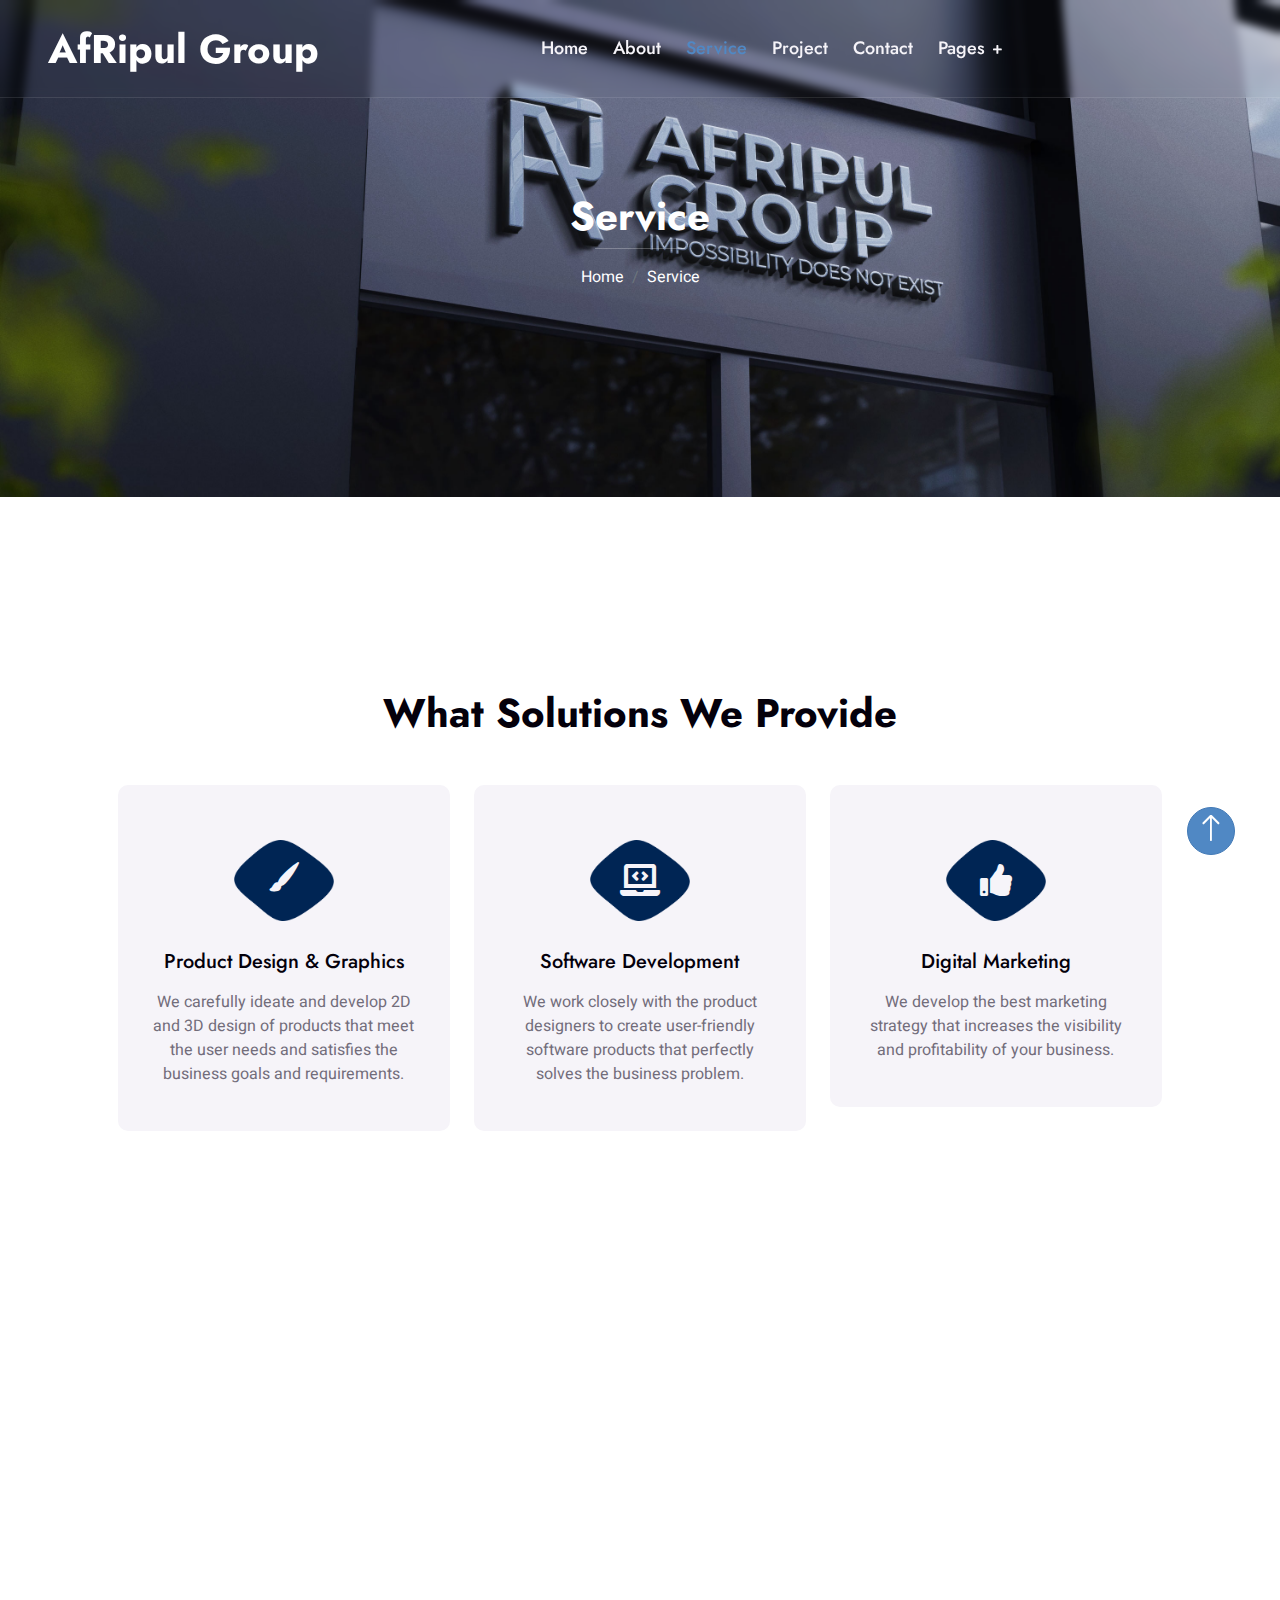
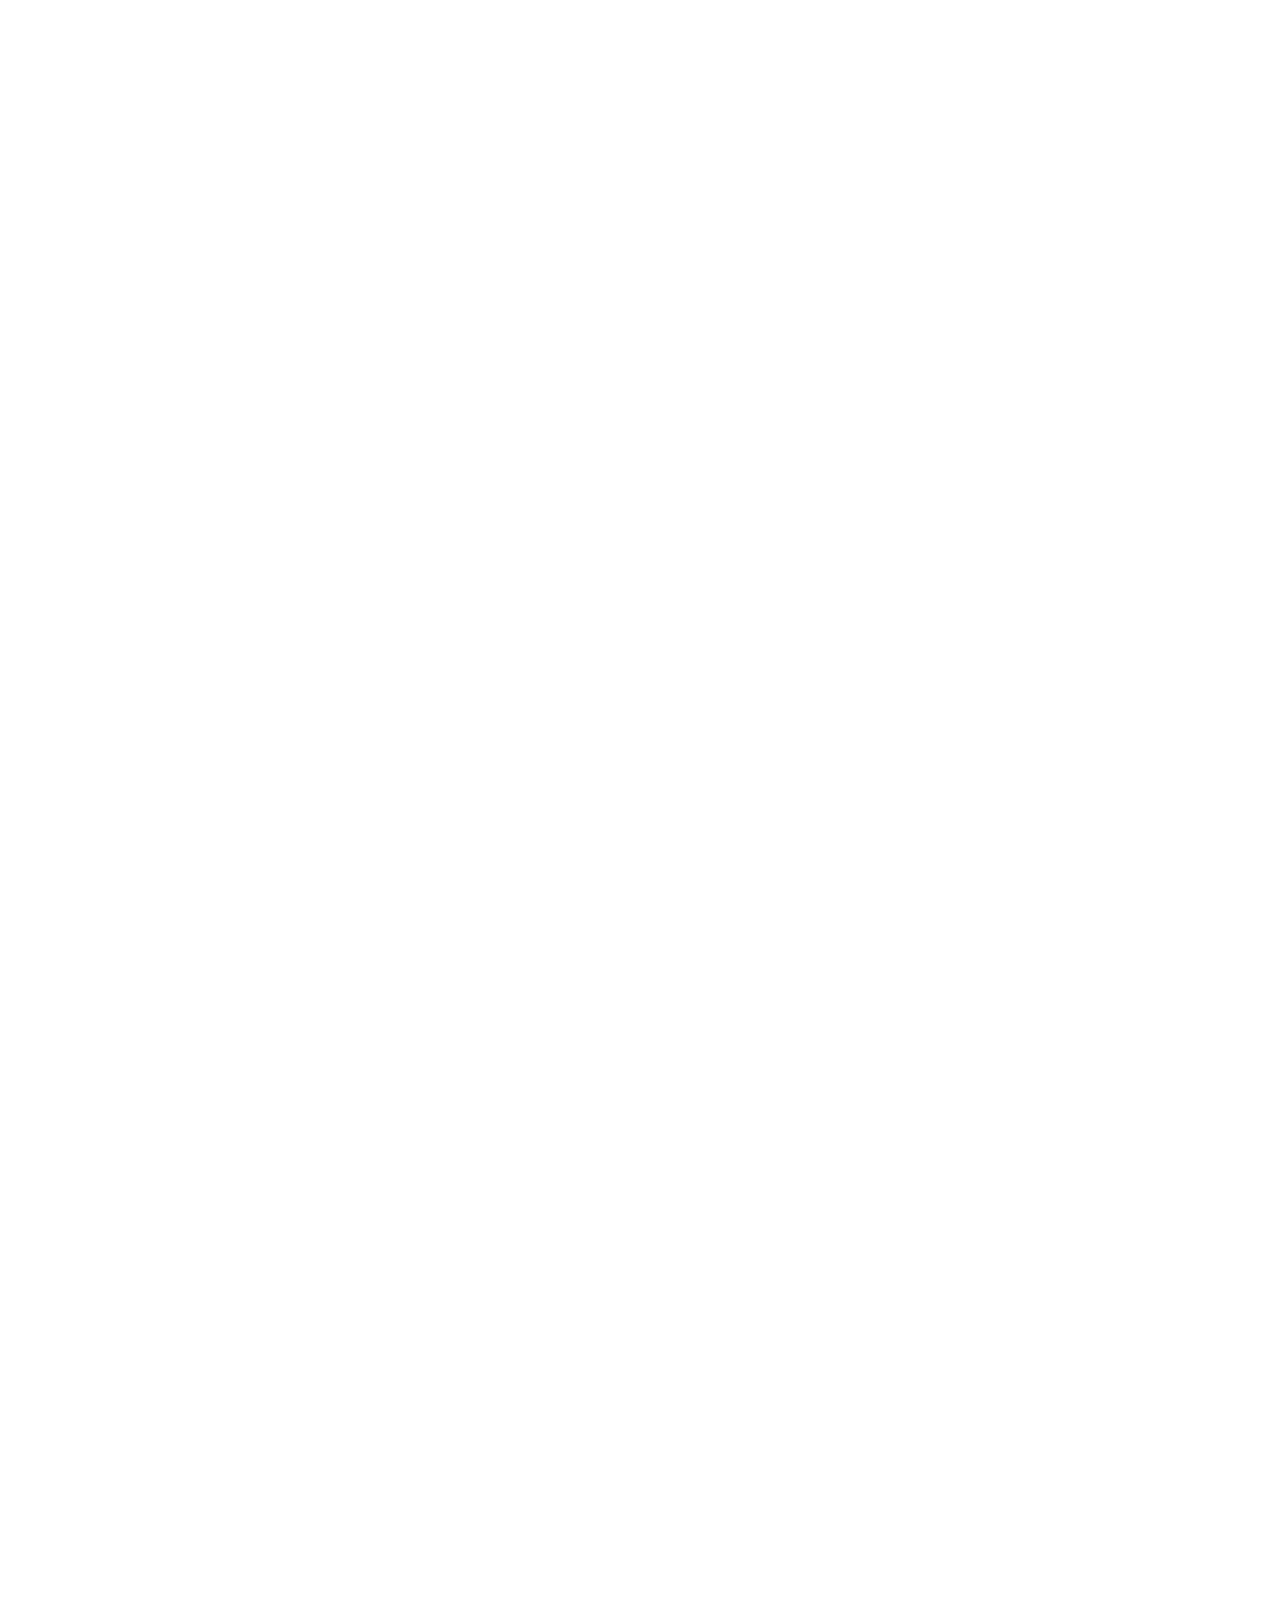
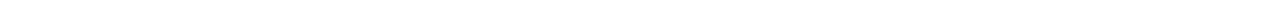
<file: service.html>
<!DOCTYPE html>
<html lang="en">
  <head>
    <meta charset="utf-8" />
    <title>AfR | Services</title>
    <meta content="width=device-width, initial-scale=1.0" name="viewport" />
    <meta
      content="AFR, Afr, Afripul, Afripul services, Africa, business, company, tech company, technology, tech"
      name="keywords"
    />
    <meta
      content="Afripul Group - We Create, We Brand, We Market  || AfRipul Group is a creative agency that focuses on building intelligent business solutions for organizations that will make increase their profitability and make them stand out in the market competition"
      name="description"
    />
    <!-- Og Meta Data  -->
    <meta
      property="og:title"
      content="Afripul Group | Our Services - We Create, We Brand, We Market"
    />
    <meta
      property="og:description"
      content="AfRipul Group is a creative agency that focuses on building intelligent business solutions for organizations that will make increase their profitability and make them stand out in the market competition."
    />
    <meta
      property="og:image"
      content="https://afripulgroup.com/img/logo-round-writups.png"
    />
    <meta property="og:url" content="https://afripulgroup.com/service.html" />
    <meta property="og:type" content="services" />
    <!-- Twitter Cards MD  -->
    <meta
      name="twitter:card"
      content="https://afripulgroup.com/img/Background.jpg"
    />
    <meta
      name="twitter:title"
      content="Afripul Group | Our Services - We Create, We Brand, We Market"
    />
    <meta
      property="twitter:description"
      content="AfRipul Group is a creative agency that focuses on building intelligent business solutions for organizations that will make increase their profitability and make them stand out in the market competition."
    />
    <meta
      name="twitter:image"
      content="https://afripulgroup.com/img/logo-round-writups.png"
    />
    <!-- canonical link  -->
    <link rel="canonical" href="https://afripulgroup.com/service.html" />

    <!-- Favicon -->
    <link href="./img/favicon.ico" rel="icon" />
    <link rel="icon" type="image/png" sizes="192x192" href="./img/favicon" />
    <link
      rel="icon"
      type="image/png"
      sizes="32x32"
      href="./img/favicon/favicon-32x32.png"
    />
    <link
      rel="icon"
      type="image/png"
      sizes="96x96"
      href="./img/favicon/favicon-96x96.png"
    />
    <link
      rel="icon"
      type="image/png"
      sizes="16x16"
      href="./img/favicon/favicon-16x16.png"
    />

    <!-- Google Web Fonts -->
    <link rel="preconnect" href="https://fonts.googleapis.com" />
    <link rel="preconnect" href="https://fonts.gstatic.com" crossorigin />
    <link
      href="https://fonts.googleapis.com/css2?family=Heebo:wght@400;500&family=Jost:wght@500;600;700&display=swap"
      rel="stylesheet"
    />

    <!-- Icon Font Stylesheet -->
    <link
      href="https://cdnjs.cloudflare.com/ajax/libs/font-awesome/5.10.0/css/all.min.css"
      rel="stylesheet"
    />
    <link
      href="https://cdn.jsdelivr.net/npm/bootstrap-icons@1.4.1/font/bootstrap-icons.css"
      rel="stylesheet"
    />

    <!-- Libraries Stylesheet -->
    <link href="lib/animate/animate.min.css" rel="stylesheet" />
    <link href="lib/owlcarousel/assets/owl.carousel.min.css" rel="stylesheet" />
    <link href="lib/lightbox/css/lightbox.min.css" rel="stylesheet" />

    <!-- Customized Bootstrap Stylesheet -->
    <link href="css/bootstrap.min.css" rel="stylesheet" />

    <!-- Template Stylesheet -->
    <link href="css/style.css" rel="stylesheet" />

    <!-- JSON-LD  -->
    <script type="application/ld+json">
      {
        "@context": "http://schema.org",
        "@type": "Organization",
        "name": "Afripul Group | Our Services",
        "url": "https://afripulgroup.com/service.html",
        "logo": "https://afripulgroup.com/img/logo-gradient.png",
        "contactPoint": {
          "@type": "ContactPoint",
          "telephone": "+228 93 70 67 28",
          "contactType": "Customer Service"
        }
      }
    </script>
  </head>

  <body>
    <div class="container-xxl bg-white p-0">
      <!-- Spinner Start -->
      <div
        id="spinner"
        class="show bg-white position-fixed translate-middle w-100 vh-100 top-50 start-50 d-flex align-items-center justify-content-center"
      >
        <div
          class="spinner-grow text-primary"
          style="width: 3rem; height: 3rem"
          role="status"
        >
          <span class="sr-only">Loading...</span>
        </div>
      </div>
      <!-- Spinner End -->

      <!-- Navbar & Hero Start -->
      <div class="container-xxl position-relative p-0">
        <nav
          class="navbar navbar-expand-lg navbar-light px-4 px-lg-5 py-3 py-lg-0"
        >
          <a href="" class="navbar-brand p-0">
            <h1 class="m-0">AfRipul Group</h1>
            <!-- <img src="img/logo.png" alt="Logo"> -->
          </a>
          <button
            class="navbar-toggler"
            type="button"
            data-bs-toggle="collapse"
            data-bs-target="#navbarCollapse"
          >
            <span class="fa fa-bars"></span>
          </button>
          <div class="collapse navbar-collapse" id="navbarCollapse">
            <div class="navbar-nav mx-auto py-0">
              <a href="index.html" class="nav-item nav-link">Home</a>
              <a href="about.html" class="nav-item nav-link">About</a>
              <a href="service.html" class="nav-item nav-link active"
                >Service</a
              >
              <a href="project.html" class="nav-item nav-link">Project</a>
              <a href="contact.html" class="nav-item nav-link">Contact</a>
              <div class="nav-item dropdown">
                <a
                  href="#"
                  class="nav-link dropdown-toggle"
                  data-bs-toggle="dropdown"
                  >Pages</a
                >
                <div class="dropdown-menu m-0">
                  <a href="Techimpart.html" class="dropdown-item"
                    >Tech Impart</a
                  >
                  <a
                    href="school-website-application.html"
                    class="dropdown-item"
                    >School Website Application</a
                  >
                </div>
              </div>
            </div>
            <!-- <a href="" class="btn rounded-pill py-2 px-4 ms-3 d-none d-lg-block">Get Started</a> -->
          </div>
        </nav>

        <div class="container-xxl py-5 bg-primary hero-header">
          <div class="container my-5 py-5 px-lg-5">
            <div class="row g-5 py-5">
              <div class="col-12 text-center">
                <h1 class="text-white animated slideInDown">Service</h1>
                <hr class="bg-white mx-auto mt-0" style="width: 90px" />
                <nav aria-label="breadcrumb">
                  <ol class="breadcrumb justify-content-center">
                    <li class="breadcrumb-item">
                      <a class="text-white" href="#">Home</a>
                    </li>
                    <li
                      class="breadcrumb-item text-white active"
                      aria-current="page"
                    >
                      Service
                    </li>
                  </ol>
                </nav>
              </div>
            </div>
          </div>
        </div>
      </div>
      <!-- Navbar & Hero End -->

      <!-- Redirect to Tech Impart Start -->
      <div class="announcement d-none">
        <div class="overlay position-relative">
          <h4>Tech Impart Training Institute</h4>
          <p>We are Raising Tech Giants</p>

          <div class="links">
            <a href="/Techimpart.html">Check it out</a>
            <button type="button" class=" ">Remind me Later</button>
          </div>
          <button
            type="button"
            class="close position-absolute bg-transparent border-0"
          >
            <i class="fa-solid fa-x"></i>
          </button>
        </div>
      </div>
      <div class="next-time d-none gap-2">
        <i class="fas fa-arrow-up mb-1"></i>
        <div class="dot"></div>
        <div class="dot one"></div>
        <div class="dot two"></div>
      </div>

      <!-- Redirect to Tech Impart End -->

      <!-- Service Start -->
      <div class="container-xxl py-5">
        <div class="container py-5 px-lg-5">
          <div class="wow fadeInUp" data-wow-delay="0.1s">
            <!-- <p class="section-title text-secondary justify-content-center"><span></span>Our Services<span></span></p> -->
            <h1 class="text-center mb-5">What Solutions We Provide</h1>
          </div>
          <div class="row g-4">
            <div class="col-lg-4 col-md-6 wow fadeInUp" data-wow-delay="0.1s">
              <div class="service-item d-flex flex-column text-center rounded">
                <div class="service-icon flex-shrink-0">
                  <i class="bi bi-brush-fill"></i>
                </div>
                <h5 class="mb-3">Product Design & Graphics</h5>
                <p class="m-0">
                  We carefully ideate and develop 2D and 3D design of products
                  that meet the user needs and satisfies the business goals and
                  requirements.
                </p>
                <a class="btn btn-square" href=""
                  ><i class="fa fa-arrow-right"></i
                ></a>
              </div>
            </div>
            <div class="col-lg-4 col-md-6 wow fadeInUp" data-wow-delay="0.3s">
              <div class="service-item d-flex flex-column text-center rounded">
                <div class="service-icon flex-shrink-0">
                  <i class="fa fa-laptop-code fa-2x"></i>
                </div>
                <h5 class="mb-3">Software Development</h5>
                <p class="m-0">
                  We work closely with the product designers to create
                  user-friendly software products that perfectly solves the
                  business problem.
                </p>
                <a class="btn btn-square" href=""
                  ><i class="fa fa-arrow-right"></i
                ></a>
              </div>
            </div>
            <div class="col-lg-4 col-md-6 wow fadeInUp" data-wow-delay="0.3s">
              <div class="service-item d-flex flex-column text-center rounded">
                <div class="service-icon flex-shrink-0">
                  <i class="fa fa-thumbs-up fa-2x"></i>
                </div>
                <h5 class="mb-3">Digital Marketing</h5>
                <p class="m-0">
                  We develop the best marketing strategy that increases the
                  visibility and profitability of your business.
                </p>
                <a class="btn btn-square" href=""
                  ><i class="fa fa-arrow-right"></i
                ></a>
              </div>
            </div>
            <div class="col-lg-4 col-md-6 wow fadeInUp" data-wow-delay="0.5s">
              <div class="service-item d-flex flex-column text-center rounded">
                <div class="service-icon flex-shrink-0">
                  <i class="fab fa-android fa-2x"></i>
                </div>
                <h5 class="mb-3">Electronics & Automation Engineering</h5>
                <p class="m-0">
                  We are building tenacious hardware systems that increase
                  productivity, save time, and make work more effective and
                  efficient.
                </p>
                <a class="btn btn-square" href=""
                  ><i class="fa fa-arrow-right"></i
                ></a>
              </div>
            </div>
            <div class="col-lg-4 col-md-6 wow fadeInUp" data-wow-delay="0.5s">
              <div class="service-item d-flex flex-column text-center rounded">
                <div class="service-icon flex-shrink-0">
                  <i class="fab fa-facebook-f fa-2x"></i>
                </div>
                <h5 class="mb-3">Motion Graphics</h5>
                <p class="m-0">
                  We have one of the finest creators in the country who display
                  high-level creativity in the animated texts that they create
                  which deliver compelling messages to customers.
                </p>
                <a class="btn btn-square" href=""
                  ><i class="fa fa-arrow-right"></i
                ></a>
              </div>
            </div>

            <div class="col-lg-4 col-md-6 wow fadeInUp" data-wow-delay="0.1s">
              <div class="service-item d-flex flex-column text-center rounded">
                <div class="service-icon flex-shrink-0">
                  <i class="bi bi-mouse2-fill"></i>
                </div>
                <h5 class="mb-3">UI/UX Design</h5>
                <p class="m-0">
                  We create interactive and user-friendly interfaces that give
                  the users the best experience. The designers work alongside
                  the marketers to understand the user need from the marketing
                  perspective.
                </p>
                <a class="btn btn-square" href=""
                  ><i class="fa fa-arrow-right"></i
                ></a>
              </div>
            </div>
            <div class="col-lg-4 col-md-6 wow fadeInUp" data-wow-delay="0.1s">
              <div class="service-item d-flex flex-column text-center rounded">
                <div class="service-icon flex-shrink-0">
                  <i class="bi bi-pencil-fill"></i>
                </div>
                <h5 class="mb-3">Cartoon Animation</h5>
                <p class="m-0">
                  We convert our compelling story-telling technique can that
                  drives massive conversion into cartoon animations. We leverage
                  on our excellent marketing strategy in the story-telling
                  process.
                </p>
                <a class="btn btn-square" href=""
                  ><i class="fa fa-arrow-right"></i
                ></a>
              </div>
            </div>
            <div class="col-lg-4 col-md-6 wow fadeInUp" data-wow-delay="0.1s">
              <div class="service-item d-flex flex-column text-center rounded">
                <div class="service-icon flex-shrink-0">
                  <i class="bi bi-camera-reels-fill"></i>
                </div>
                <h5 class="mb-3">Videography</h5>
                <p class="m-0">
                  We have a very professional team of videographers with the
                  effect of capturing the magic moments that tell the stories
                  memorably. The editing is just an out-of-the-world experience.
                </p>
                <a class="btn btn-square" href=""
                  ><i class="fa fa-arrow-right"></i
                ></a>
              </div>
            </div>
            <div class="col-lg-4 col-md-6 wow fadeInUp" data-wow-delay="0.1s">
              <div class="service-item d-flex flex-column text-center rounded">
                <div class="service-icon flex-shrink-0">
                  <i class="bi bi-camera2"></i>
                </div>
                <h5 class="mb-3">Photography</h5>
                <p class="m-0">
                  We capture the magic moments that tell the story so perfectly.
                  Our editors give the pictures a touch that professionalism.
                </p>
                <a class="btn btn-square" href=""
                  ><i class="fa fa-arrow-right"></i
                ></a>
              </div>
            </div>
          </div>
        </div>
      </div>
      <!-- Service End -->

      <!-- Newsletter Start -->
      <div
        class="container-xxl bg-primary newsletter py-5 wow fadeInUp"
        data-wow-delay="0.1s"
      >
        <div class="container py-5 px-lg-5">
          <div class="row justify-content-center">
            <div class="col-lg-7 text-center">
              <!-- <p class="section-title text-white justify-content-center"><span></span>Newsletter<span></span></p> -->
              <h1 class="text-center text-white mb-4">Let’s Stay In Touch</h1>
              <p class="text-white mb-4">
                We want to keep you up-to-date with the happenings around
                AfRipul’s innovations and the latest technologies across the
                world.
              </p>
              <div class="position-relative w-100 mt-3">
                <input
                  class="form-control border-0 rounded-pill w-100 ps-4 pe-5"
                  type="text"
                  placeholder="Enter Your Email"
                  style="height: 48px"
                />
                <button
                  type="button"
                  class="btn shadow-none position-absolute top-0 end-0 mt-1 me-2"
                >
                  <i class="fa fa-paper-plane text-primary fs-4"></i>
                </button>
              </div>
            </div>
          </div>
        </div>
      </div>
      <!-- Newsletter End -->

      <!-- Testimonial Start -->
      <!-- <div class="container-xxl py-5 wow fadeInUp" data-wow-delay="0.1s">
            <div class="container py-5 px-lg-5">
                <p class="section-title text-secondary justify-content-center"><span></span>Testimonial<span></span></p>
                <h1 class="text-center mb-5">What Say Our Clients!</h1>
                <div class="owl-carousel testimonial-carousel">
                    <div class="testimonial-item bg-light rounded my-4">
                        <p class="fs-5"><i class="fa fa-quote-left fa-4x text-primary mt-n4 me-3"></i>Diam dolor diam ipsum sit. Aliqu diam amet diam et eos. Clita erat ipsum et lorem et sit sed stet lorem sit clita duo justo.</p>
                        <div class="d-flex align-items-center">
                            <img class="img-fluid flex-shrink-0 rounded-circle" src="img/testimonial-1.jpg" style="width: 65px; height: 65px;">
                            <div class="ps-4">
                                <h5 class="mb-1">Client Name</h5>
                                <span>Profession</span>
                            </div>
                        </div>
                    </div>
                    <div class="testimonial-item bg-light rounded my-4">
                        <p class="fs-5"><i class="fa fa-quote-left fa-4x text-primary mt-n4 me-3"></i>Diam dolor diam ipsum sit. Aliqu diam amet diam et eos. Clita erat ipsum et lorem et sit sed stet lorem sit clita duo justo.</p>
                        <div class="d-flex align-items-center">
                            <img class="img-fluid flex-shrink-0 rounded-circle" src="img/testimonial-2.jpg" style="width: 65px; height: 65px;">
                            <div class="ps-4">
                                <h5 class="mb-1">Client Name</h5>
                                <span>Profession</span>
                            </div>
                        </div>
                    </div>
                    <div class="testimonial-item bg-light rounded my-4">
                        <p class="fs-5"><i class="fa fa-quote-left fa-4x text-primary mt-n4 me-3"></i>Diam dolor diam ipsum sit. Aliqu diam amet diam et eos. Clita erat ipsum et lorem et sit sed stet lorem sit clita duo justo.</p>
                        <div class="d-flex align-items-center">
                            <img class="img-fluid flex-shrink-0 rounded-circle" src="img/testimonial-3.jpg" style="width: 65px; height: 65px;">
                            <div class="ps-4">
                                <h5 class="mb-1">Client Name</h5>
                                <span>Profession</span>
                            </div>
                        </div>
                    </div>
                </div>
            </div>
        </div> -->
      <!-- Testimonial End -->

      <!-- Footer Start -->
      <div
        class="container-fluid bg-primary text-light footer wow fadeIn"
        data-wow-delay="0.1s"
      >
        <div class="container py-5 px-lg-5">
          <div class="row g-5">
            <div class="col-md-6 col-lg-3">
              <p class="section-title text-white h5 mb-4">Address</p>
              <p>
                <i class="fa fa-map-marker-alt me-3"></i>Hedzranawoe Assiyeye
                Beside Bar Emmanuel, Lome - Togo
              </p>
              <p><i class="fa fa-phone-alt me-3"></i>+228 93 70 67 28</p>
              <p><i class="fa fa-envelope me-3"></i>afripul@gmail.com</p>
              <div class="d-flex pt-2">
                <a
                  class="btn btn-outline-light btn-social"
                  href=""
                  target="_blank"
                  ><i class="fab fa-twitter"></i
                ></a>
                <a
                  class="btn btn-outline-light btn-social"
                  href=""
                  target="_blank"
                  ><i class="fab fa-facebook-f"></i
                ></a>
                <a
                  class="btn btn-outline-light btn-social"
                  href=""
                  target="_blank"
                  ><i class="fab fa-instagram"></i
                ></a>
                <a
                  class="btn btn-outline-light btn-social"
                  href=""
                  target="_blank"
                  ><i class="fab fa-linkedin-in"></i
                ></a>
              </div>
            </div>
            <div class="col-md-6 col-lg-3">
              <p class="section-title text-white h5 mb-4">Quick Link</p>
              <a class="btn btn-link" href="./about.html">About Us</a>
              <a class="btn btn-link" href="./contact.html">Contact Us</a>
              <a class="btn btn-link" href="">Privacy Policy</a>
              <a class="btn btn-link" href="">Terms & Condition</a>
              <a class="btn btn-link" href="">Career</a>
            </div>
            <div class="col-md-6 col-lg-3">
              <p class="section-title text-white h5 mb-4">Gallery</p>
              <div class="row g-2">
                <div class="col-4">
                  <img class="img-fluid" src="img/GD12.jpeg" alt="Image" />
                </div>
                <div class="col-4">
                  <img class="img-fluid" src="img/GD11.jpeg" alt="Image" />
                </div>
                <div class="col-4">
                  <img class="img-fluid" src="img/GD10.jpeg" alt="Image" />
                </div>
                <div class="col-4">
                  <img class="img-fluid" src="img/GD3.png" alt="Image" />
                </div>
                <div class="col-4">
                  <img class="img-fluid" src="img/GD2.png" alt="Image" />
                </div>
                <div class="col-4">
                  <img class="img-fluid" src="img/GD1.png" alt="Image" />
                </div>
              </div>
            </div>
            <div class="col-md-6 col-lg-3">
              <p class="section-title text-white h5 mb-4">Newsletter</p>
              <p>
                Enter your email below to join our community of forward-thinkers
                and stay connected to the pulse of technology.
              </p>
              <div class="position-relative w-100 mt-3">
                <input
                  class="form-control border-0 rounded-pill w-100 ps-4 pe-5"
                  type="text"
                  placeholder="Your Email"
                  style="height: 48px"
                />
                <button
                  type="button"
                  class="btn shadow-none position-absolute top-0 end-0 mt-1 me-2"
                >
                  <i class="fa fa-paper-plane text-primary fs-4"></i>
                </button>
              </div>
            </div>
          </div>
        </div>
        <div class="container px-lg-5">
          <div class="copyright">
            <div class="row">
              <div class="col-md-6 text-center text-md-start mb-3 mb-md-0">
                &copy; <a class="border-bottom" href="#">AFRipul Group</a>, All
                Right Reserved. Designed By
                <a class="border-bottom" href="#">AfRipul Group</a>
              </div>
              <div class="col-md-6 text-center text-md-end">
                <div class="footer-menu">
                  <a href="">Home</a>
                  <a href="">Cookies</a>
                  <a href="">Help</a>
                  <a href="">FQAs</a>
                </div>
              </div>
            </div>
          </div>
        </div>
      </div>
      <!-- Footer End -->

      <!-- Back to Top -->
      <a href="#" class="btn btn-lg btn-secondary btn-lg-square back-to-top"
        ><i class="bi bi-arrow-up"></i
      ></a>
    </div>

    <!-- JavaScript Libraries -->
    <script src="https://code.jquery.com/jquery-3.4.1.min.js"></script>
    <script src="https://cdn.jsdelivr.net/npm/bootstrap@5.0.0/dist/js/bootstrap.bundle.min.js"></script>
    <script src="lib/wow/wow.min.js"></script>
    <script src="lib/easing/easing.min.js"></script>
    <script src="lib/waypoints/waypoints.min.js"></script>
    <script src="lib/counterup/counterup.min.js"></script>
    <script src="lib/owlcarousel/owl.carousel.min.js"></script>
    <script src="lib/isotope/isotope.pkgd.min.js"></script>
    <script src="lib/lightbox/js/lightbox.min.js"></script>

    <!-- Template Javascript -->
    <script src="js/main.js"></script>
    <!-- For announcement  -->
    <script src="js/timer.js"></script>
  </body>
</html>
</file>
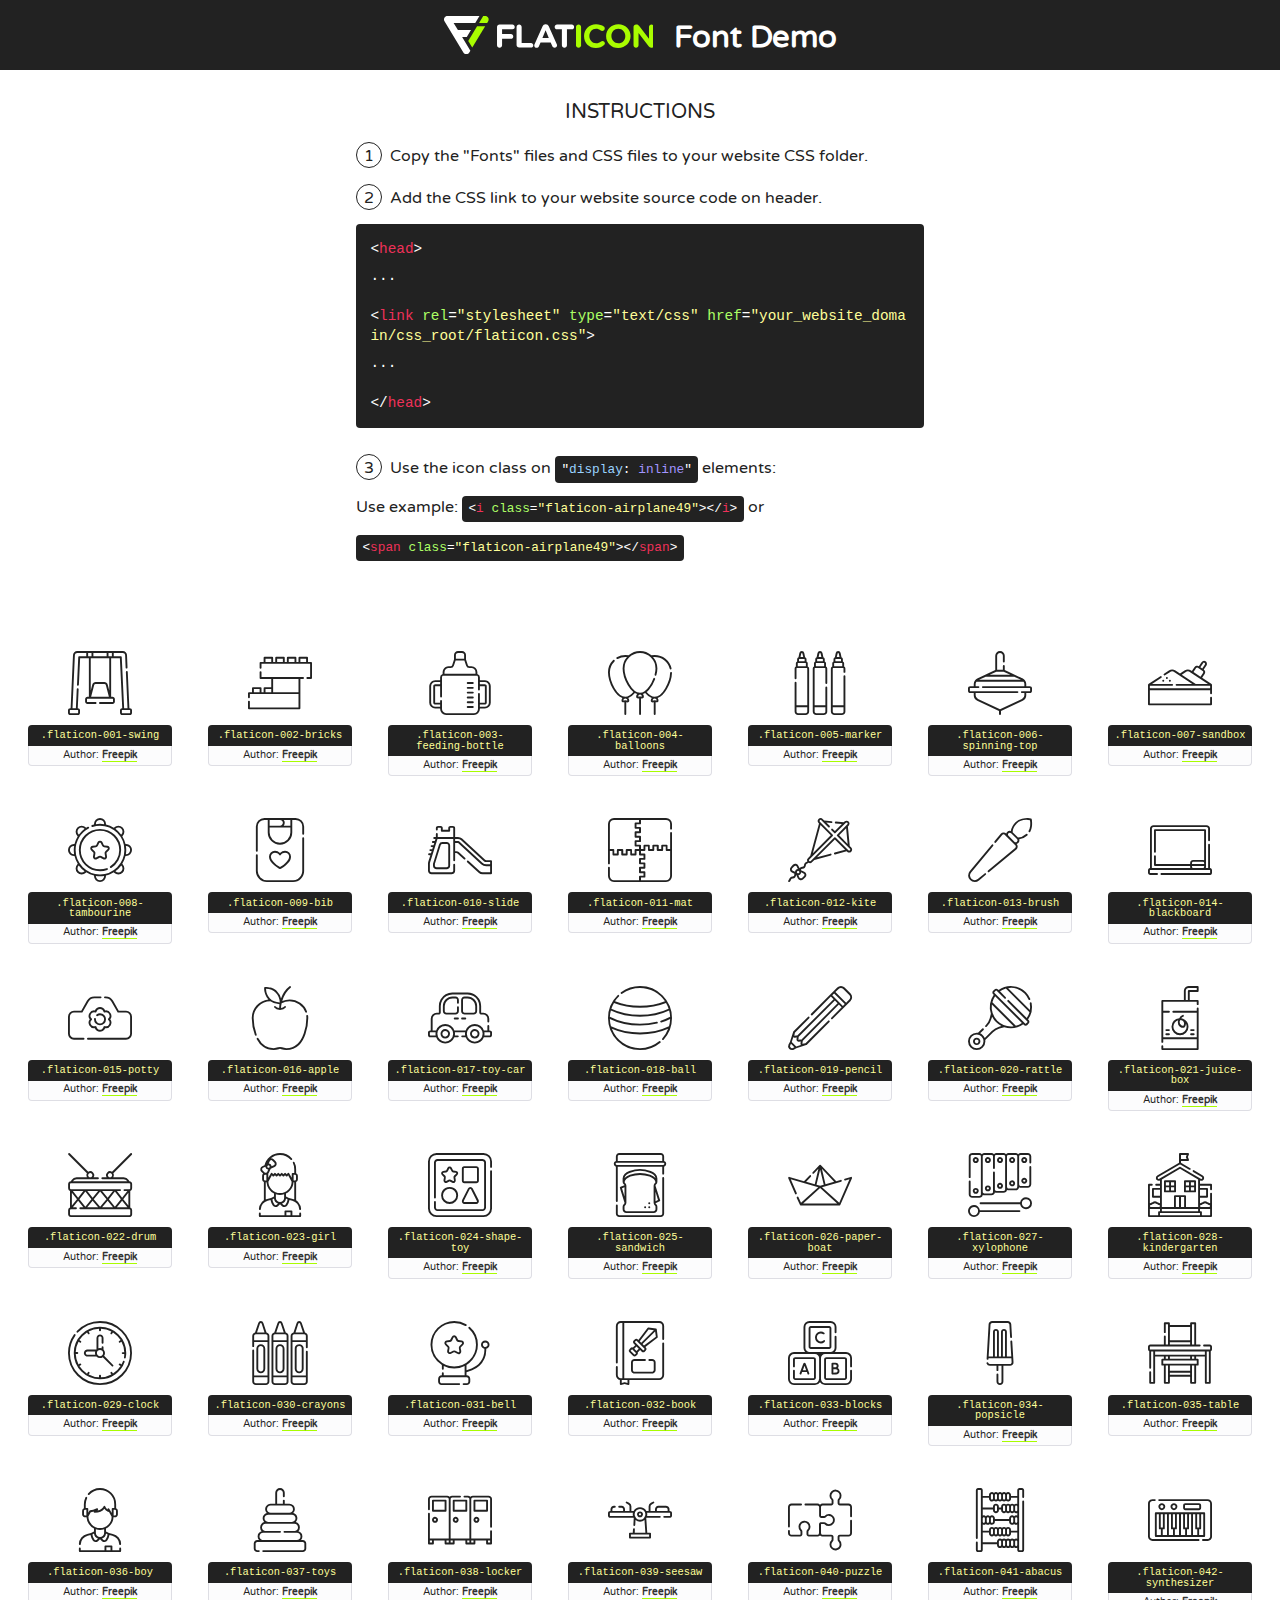
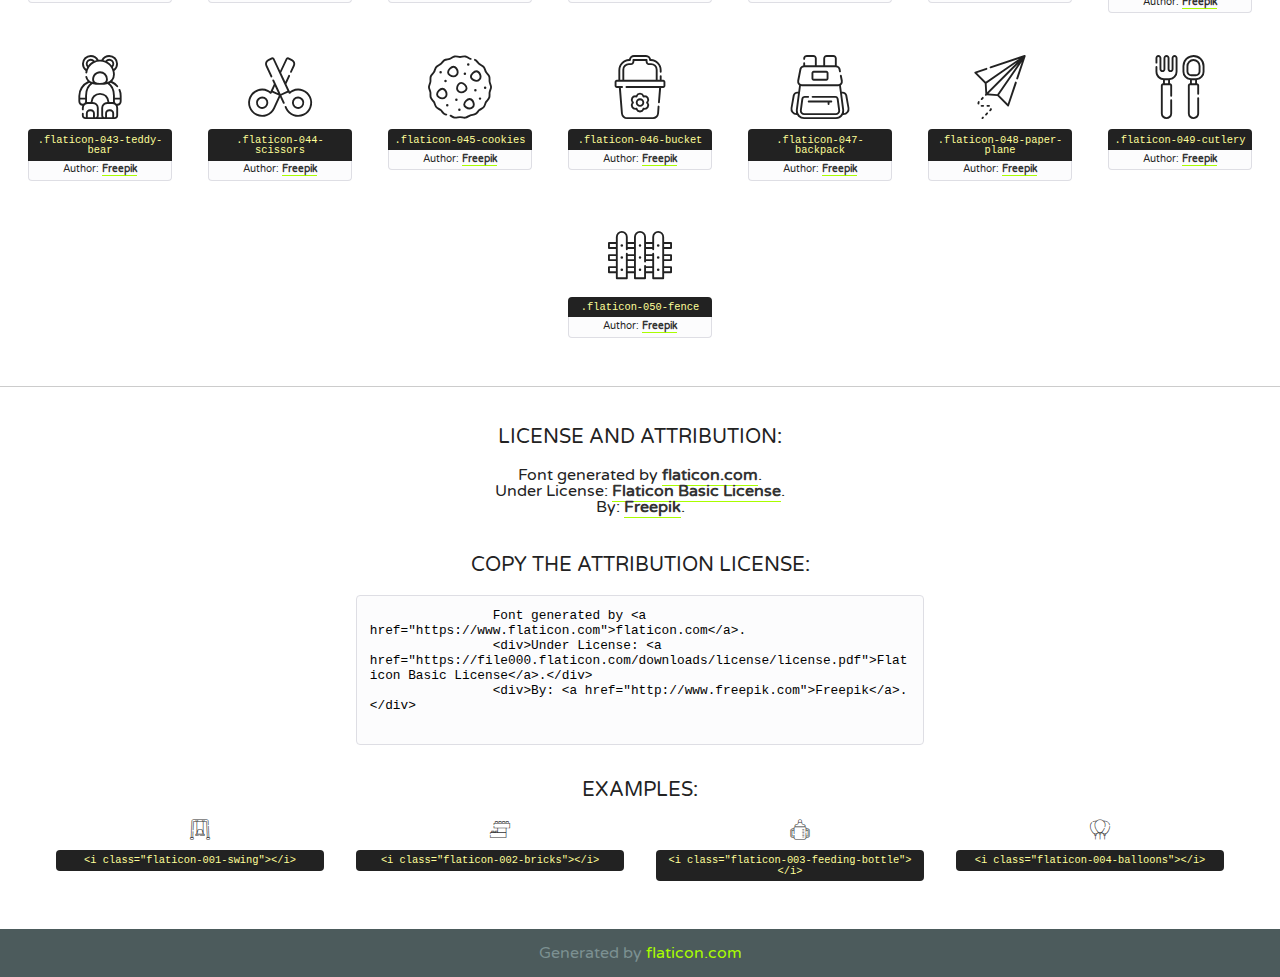
<file: lib/flaticon/font/flaticon.html>
<!DOCTYPE html>
<!--
  Flaticon icon font: Flaticon
  Creation date: 11/06/2020 07:22
-->
<html>
    <!DOCTYPE html>

    <head>
        <title>Flaticon WebFont</title>
        <link href="http://fonts.googleapis.com/css?family=Varela+Round" rel="stylesheet" type="text/css" />
        <link rel="stylesheet" type="text/css" href="flaticon.css">
        <meta charset="UTF-8">
        <style>
            html, body, div, span, applet, object, iframe,
            h1, h2, h3, h4, h5, h6, p, blockquote, pre,
            a, abbr, acronym, address, big, cite, code,
            del, dfn, em, img, ins, kbd, q, s, samp,
            small, strike, strong, sub, sup, tt, var,
            b, u, i, center,
            dl, dt, dd, ol, ul, li,
            fieldset, form, label, legend,
            table, caption, tbody, tfoot, thead, tr, th, td,
            article, aside, canvas, details, embed,
            figure, figcaption, footer, header, hgroup,
            menu, nav, output, ruby, section, summary,
            time, mark, audio, video {
                margin: 0;
                padding: 0;
                border: 0;
                font-size: 100%;
                font: inherit;
                vertical-align: baseline;
            }
            /* HTML5 display-role reset for older browsers */
            article, aside, details, figcaption, figure,
            footer, header, hgroup, menu, nav, section {
                display: block;
            }
            body {
                line-height: 1;
            }
            ol, ul {
                list-style: none;
            }
            blockquote, q {
                quotes: none;
            }
            blockquote:before, blockquote:after,
            q:before, q:after {
                content: '';
                content: none;
            }
            table {
                border-collapse: collapse;
                border-spacing: 0;
            }
            body {
                font-family: 'Varela Round', Helvetica, Arial, sans-serif;
                font-size: 16px;
                color: #222;
            }
            a {
                color: #333;
                border-bottom: 1px solid #a9fd00;
                font-weight: bold;
                text-decoration: none;
            }
            * {
                -moz-box-sizing: border-box;
                -webkit-box-sizing: border-box;
                box-sizing: border-box;
                margin: 0;
                padding: 0;
            }
            [class^="flaticon-"]:before, [class*=" flaticon-"]:before, [class^="flaticon-"]:after, [class*=" flaticon-"]:after {
                font-family: Flaticon;
                font-size: 30px;
                font-style: normal;
                margin-left: 20px;
                color: #333;
            }
            .wrapper {
                max-width: 600px;
                margin: auto;
                padding: 0 1em;
            }
            .title {
                font-size: 1.25em;
                text-align: center;
                margin-bottom: 1em;
                text-transform: uppercase;
            }
            header {
                text-align: center;
                background-color: #222;
                color: #fff;
                padding: 1em;
            }
            header .logo {
                width: 210px;
                height: 38px;
                display: inline-block;
                vertical-align: middle;
                margin-right: 1em;
                border: none;
            }
            header strong {
                font-size: 1.95em;
                font-weight: bold;
                vertical-align: middle;
                margin-top: 5px;
                display: inline-block;
            }
            .demo {
                margin: 2em auto;
                line-height: 1.25em;
            }
            .demo ul li {
                margin-bottom: 1em;
            }
            .demo ul li .num {
                color: #222;
                border-radius: 20px;
                display: inline-block;
                width: 26px;
                padding: 3px;
                height: 26px;
                text-align: center;
                margin-right: 0.5em;
                border: 1px solid #222;
            }
            .demo ul li code {
                background-color: #222;
                border-radius: 4px;
                padding: 0.25em 0.5em;
                display: inline-block;
                color: #fff;
                font-family: Consolas,Monaco,Lucida Console,Liberation Mono,DejaVu Sans Mono,Bitstream Vera Sans Mono,Courier New, monospace;
                font-weight: lighter;
                margin-top: 1em;
                font-size: 0.8em;
                word-break: break-all;
            }
            .demo ul li code.big {
                padding: 1em;
                font-size: 0.9em;
            }
            .demo ul li code .red {
                color: #EF3159;
            }
            .demo ul li code .green {
                color: #ACFF65;
            }
            .demo ul li code .yellow {
                color: #FFFF99;
            }
            .demo ul li code .blue {
                color: #99D3FF;
            }
            .demo ul li code .purple {
                color: #A295FF;
            }
            .demo ul li code .dots {
                margin-top: 0.5em;
                display: block;
            }
            #glyphs {
                border-bottom: 1px solid #ccc;
                padding: 2em 0;
                text-align: center;
            }
            .glyph {
                display: inline-block;
                width: 9em;
                margin: 1em;
                text-align: center;
                vertical-align: top;
                background: #FFF;
            }
            .glyph .glyph-icon {
                padding: 10px;
                display: block;
                font-family:"Flaticon";
                font-size: 64px;
                line-height: 1;
            }
            .glyph .glyph-icon:before {
                font-size: 64px;
                color: #222;
                margin-left: 0;
            }
            .class-name {
                font-size: 0.65em;
                background-color: #222;
                color: #fff;
                border-radius: 4px 4px 0 0;
                padding: 0.5em;
                color: #FFFF99;
                font-family: Consolas,Monaco,Lucida Console,Liberation Mono,DejaVu Sans Mono,Bitstream Vera Sans Mono,Courier New, monospace;
            }
            .author-name {
                font-size: 0.6em;
                background-color: #fcfcfd;
                border: 1px solid #DEDEE4;
                border-top: 0;
                border-radius: 0 0 4px 4px;
                padding: 0.5em;
            }
            .class-name:last-child {
                font-size: 10px;
                color:#888;
            }
            .class-name:last-child a {
                font-size: 10px;
                color:#555;
            }
            .class-name:last-child a:hover {
                color:#a9fd00;
            }
            .glyph > input {
                display: block;
                width: 100px;
                margin: 5px auto;
                text-align: center;
                font-size: 12px;
                cursor: text;
            }
            .glyph > input.icon-input {
                font-family:"Flaticon";
                font-size: 16px;
                margin-bottom: 10px;
            }
            .attribution .title {
                margin-top: 2em;
            }
            .attribution textarea {
                background-color: #fcfcfd;
                padding: 1em;
                border: none;
                box-shadow: none;
                border: 1px solid #DEDEE4;
                border-radius: 4px;
                resize: none;
                width: 100%;
                height: 150px;
                font-size: 0.8em;
                font-family: Consolas,Monaco,Lucida Console,Liberation Mono,DejaVu Sans Mono,Bitstream Vera Sans Mono,Courier New, monospace;
                -webkit-appearance: none;
            }
            .iconsuse {
                margin: 2em auto;
                text-align: center;
                max-width: 1200px;
            }
            .iconsuse:after {
                content: '';
                display: table;
                clear: both;
            }
            .iconsuse .image {
                float: left;
                width: 25%;
                padding: 0 1em;
            }
            .iconsuse .image p {
                margin-bottom: 1em;
            }
            .iconsuse .image span {
                display: block;
                font-size: 0.65em;
                background-color: #222;
                color: #fff;
                border-radius: 4px;
                padding: 0.5em;
                color: #FFFF99;
                margin-top: 1em;
                font-family: Consolas,Monaco,Lucida Console,Liberation Mono,DejaVu Sans Mono,Bitstream Vera Sans Mono,Courier New, monospace;
            }
            #footer {
                text-align: center;
                background-color: #4C5B5C;
                color: #7c9192;
                padding: 1em;
            }
            #footer a {
                border: none;
                color: #a9fd00;
                font-weight: normal;
            }
            @media (max-width: 960px) {
                .iconsuse .image {
                    width: 50%;
                }
            }
            @media (max-width: 560px) {
                .iconsuse .image {
                    width: 100%;
                }
            }
            .attrDiv {

            }
        </style>
        <link rel="stylesheet" href="flaticon.css">
    </head>

    <body class="characters-off">
        <header>
            <a href="https://www.flaticon.com" target="_blank" class="logo">
                <svg version="1.1" xmlns="http://www.w3.org/2000/svg" xmlns:xlink="http://www.w3.org/1999/xlink" xmlns:a="http://ns.adobe.com/AdobeSVGViewerExtensions/3.0/" viewBox="0 0 560.875 102.036" enable-background="new 0 0 560.875 102.036" xml:space="preserve">
                        <defs>
                        </defs>
                        <g>
                            <g class="letters">
                                <path fill="#ffffff" d="M141.596,29.675c0-3.777,2.985-6.767,6.764-6.767h34.438c3.426,0,6.15,2.728,6.15,6.15
                                c0,3.43-2.724,6.149-6.15,6.149h-27.674v13.091h23.719c3.429,0,6.151,2.724,6.151,6.15c0,3.43-2.723,6.149-6.151,6.149h-23.719
                                v17.574c0,3.773-2.986,6.761-6.764,6.761c-3.779,0-6.764-2.989-6.764-6.761V29.675z"></path>
                                <path fill="#ffffff" d="M193.844,29.149c0-3.781,2.985-6.767,6.764-6.767c3.776,0,6.763,2.985,6.763,6.767v42.957h25.039
                                c3.426,0,6.149,2.726,6.149,6.153c0,3.425-2.723,6.15-6.149,6.15h-31.802c-3.779,0-6.764-2.986-6.764-6.768V29.149z"></path>
                                <path fill="#ffffff" d="M241.891,75.71l21.438-48.407c1.492-3.341,4.215-5.357,7.906-5.357h0.792
                                c3.686,0,6.323,2.017,7.815,5.357l21.439,48.407c0.436,0.967,0.701,1.845,0.701,2.723c0,3.602-2.809,6.501-6.414,6.501
                                c-3.161,0-5.269-1.845-6.499-4.655l-4.132-9.661h-27.059l-4.301,10.102c-1.144,2.631-3.426,4.214-6.237,4.214
                                c-3.517,0-6.24-2.81-6.24-6.325C241.1,77.64,241.451,76.677,241.891,75.71z M279.932,58.666l-8.521-20.297l-8.526,20.297H279.932
                                z"></path>
                                <path fill="#ffffff" d="M314.864,35.387H301.86c-3.429,0-6.239-2.813-6.239-6.238c0-3.429,2.811-6.24,6.239-6.24h39.533
                                c3.426,0,6.237,2.811,6.237,6.24c0,3.425-2.811,6.238-6.237,6.238h-13.001v42.785c0,3.773-2.99,6.761-6.764,6.761
                                c-3.779,0-6.764-2.989-6.764-6.761V35.387z"></path>
                                <path fill="#A9FD00" d="M352.615,29.149c0-3.781,2.985-6.767,6.767-6.767c3.774,0,6.761,2.985,6.761,6.767v49.024
                                c0,3.773-2.987,6.761-6.761,6.761c-3.781,0-6.767-2.989-6.767-6.761V29.149z"></path>
                                <path fill="#A9FD00" d="M374.132,53.836v-0.179c0-17.481,13.178-31.801,32.065-31.801c9.22,0,15.459,2.458,20.557,6.238
                                c1.402,1.054,2.637,2.985,2.637,5.357c0,3.692-2.985,6.59-6.681,6.59c-1.845,0-3.071-0.702-4.044-1.319
                                c-3.776-2.813-7.729-4.393-12.562-4.393c-10.364,0-17.831,8.611-17.831,19.154v0.173c0,10.542,7.291,19.329,17.831,19.329
                                c5.715,0,9.492-1.756,13.359-4.834c1.049-0.874,2.458-1.491,4.039-1.491c3.429,0,6.325,2.813,6.325,6.236
                                c0,2.106-1.056,3.78-2.282,4.834c-5.539,4.834-12.036,7.733-21.878,7.733C387.572,85.464,374.132,71.493,374.132,53.836z"></path>
                                <path fill="#A9FD00" d="M433.009,53.836v-0.179c0-17.481,13.79-31.801,32.766-31.801c18.981,0,32.592,14.143,32.592,31.628v0.173
                                c0,17.483-13.785,31.807-32.769,31.807C446.625,85.464,433.009,71.32,433.009,53.836z M484.224,53.836v-0.179
                                c0-10.539-7.725-19.326-18.626-19.326c-10.893,0-18.449,8.611-18.449,19.154v0.173c0,10.542,7.73,19.329,18.626,19.329
                                C476.676,72.986,484.224,64.378,484.224,53.836z"></path>
                                <path fill="#A9FD00" d="M506.233,29.321c0-3.774,2.99-6.763,6.767-6.763h1.401c3.252,0,5.183,1.583,7.029,3.953l26.093,34.265
                                V29.059c0-3.692,2.99-6.677,6.681-6.677c3.683,0,6.671,2.985,6.671,6.677v48.934c0,3.78-2.987,6.765-6.764,6.765h-0.436
                                c-3.257,0-5.188-1.581-7.034-3.953l-27.056-35.492v32.944c0,3.687-2.985,6.676-6.678,6.676c-3.683,0-6.673-2.989-6.673-6.676
                                V29.321z"></path>
                            </g>
                            <g class="insignia">
                                <path fill="#ffffff" d="M48.372,56.137h12.517l11.156-18.537H37.186L25.688,18.539h57.825L94.668,0H9.271
                                C5.925,0,2.842,1.801,1.198,4.716c-1.644,2.907-1.593,6.482,0.134,9.343l50.38,83.501c1.678,2.781,4.689,4.476,7.938,4.476
                                c3.246,0,6.257-1.695,7.935-4.476l2.898-4.804L48.372,56.137z"></path>
                                <g class="i">
                                    <path fill="#A9FD00" d="M93.575,18.539h0.031v0.004l21.652,0.004l2.705-4.488c1.727-2.861,1.778-6.436,0.133-9.343
                                    C116.454,1.801,113.371,0,110.026,0h-5.294L93.575,18.539z"></path>
                                    <polygon fill="#A9FD00" points="88.291,27.356 64.725,66.486 75.519,84.404 109.942,27.356"></polygon>
                                </g>
                            </g>
                        </g>
                    </svg>
            </a>
            <strong>Font Demo</strong>
        </header>

        <section class="demo wrapper">
            <p class="title">Instructions</p>
            <ul>
                <li>
                    <span class="num">1</span>Copy the "Fonts" files and CSS files to your website CSS folder.
                </li>
                <li>
                    <span class="num">2</span>Add the CSS link to your website source code on header.
                    <code class="big">
                        &lt;<span class="red">head</span>&gt;
                        <br/><span class="dots">...</span>
                        <br/>&lt;<span class="red">link</span> <span class="green">rel</span>=<span class="yellow">"stylesheet"</span> <span class="green">type</span>=<span class="yellow">"text/css"</span> <span class="green">href</span>=<span class="yellow">"your_website_domain/css_root/flaticon.css"</span>&gt;
                        <br/><span class="dots">...</span>
                        <br/>&lt;/<span class="red">head</span>&gt;
                    </code>
                </li>

                <li>
                    <p>
                        <span class="num">3</span>Use the icon class on <code>"<span class="blue">display</span>:<span class="purple"> inline</span>"</code> elements:
                        <br />
                        Use example:
                        <code>
                            &lt;<span class="red">i</span> <span class="green">class</span>=<span class="yellow">&quot;flaticon-airplane49&quot;</span>&gt;&lt;/<span class="red">i</span>&gt;
                        </code> or
                        <code>&lt;<span class="red">span</span> <span class="green">class</span>=<span class="yellow">&quot;flaticon-airplane49&quot;</span>&gt;&lt;/<span class="red">span</span>&gt;</code>
                    </p>
                </li>
            </ul>
        </section>

        <section id="glyphs">
            
            <div class="glyph"><div class="glyph-icon flaticon-001-swing"></div>
                <div class="class-name">.flaticon-001-swing</div>
                <div class="author-name">Author: <a href="http://www.freepik.com" title="Freepik">Freepik</a> </div>
            </div>
            
            <div class="glyph"><div class="glyph-icon flaticon-002-bricks"></div>
                <div class="class-name">.flaticon-002-bricks</div>
                <div class="author-name">Author: <a href="http://www.freepik.com" title="Freepik">Freepik</a> </div>
            </div>
            
            <div class="glyph"><div class="glyph-icon flaticon-003-feeding-bottle"></div>
                <div class="class-name">.flaticon-003-feeding-bottle</div>
                <div class="author-name">Author: <a href="http://www.freepik.com" title="Freepik">Freepik</a> </div>
            </div>
            
            <div class="glyph"><div class="glyph-icon flaticon-004-balloons"></div>
                <div class="class-name">.flaticon-004-balloons</div>
                <div class="author-name">Author: <a href="http://www.freepik.com" title="Freepik">Freepik</a> </div>
            </div>
            
            <div class="glyph"><div class="glyph-icon flaticon-005-marker"></div>
                <div class="class-name">.flaticon-005-marker</div>
                <div class="author-name">Author: <a href="http://www.freepik.com" title="Freepik">Freepik</a> </div>
            </div>
            
            <div class="glyph"><div class="glyph-icon flaticon-006-spinning-top"></div>
                <div class="class-name">.flaticon-006-spinning-top</div>
                <div class="author-name">Author: <a href="http://www.freepik.com" title="Freepik">Freepik</a> </div>
            </div>
            
            <div class="glyph"><div class="glyph-icon flaticon-007-sandbox"></div>
                <div class="class-name">.flaticon-007-sandbox</div>
                <div class="author-name">Author: <a href="http://www.freepik.com" title="Freepik">Freepik</a> </div>
            </div>
            
            <div class="glyph"><div class="glyph-icon flaticon-008-tambourine"></div>
                <div class="class-name">.flaticon-008-tambourine</div>
                <div class="author-name">Author: <a href="http://www.freepik.com" title="Freepik">Freepik</a> </div>
            </div>
            
            <div class="glyph"><div class="glyph-icon flaticon-009-bib"></div>
                <div class="class-name">.flaticon-009-bib</div>
                <div class="author-name">Author: <a href="http://www.freepik.com" title="Freepik">Freepik</a> </div>
            </div>
            
            <div class="glyph"><div class="glyph-icon flaticon-010-slide"></div>
                <div class="class-name">.flaticon-010-slide</div>
                <div class="author-name">Author: <a href="http://www.freepik.com" title="Freepik">Freepik</a> </div>
            </div>
            
            <div class="glyph"><div class="glyph-icon flaticon-011-mat"></div>
                <div class="class-name">.flaticon-011-mat</div>
                <div class="author-name">Author: <a href="http://www.freepik.com" title="Freepik">Freepik</a> </div>
            </div>
            
            <div class="glyph"><div class="glyph-icon flaticon-012-kite"></div>
                <div class="class-name">.flaticon-012-kite</div>
                <div class="author-name">Author: <a href="http://www.freepik.com" title="Freepik">Freepik</a> </div>
            </div>
            
            <div class="glyph"><div class="glyph-icon flaticon-013-brush"></div>
                <div class="class-name">.flaticon-013-brush</div>
                <div class="author-name">Author: <a href="http://www.freepik.com" title="Freepik">Freepik</a> </div>
            </div>
            
            <div class="glyph"><div class="glyph-icon flaticon-014-blackboard"></div>
                <div class="class-name">.flaticon-014-blackboard</div>
                <div class="author-name">Author: <a href="http://www.freepik.com" title="Freepik">Freepik</a> </div>
            </div>
            
            <div class="glyph"><div class="glyph-icon flaticon-015-potty"></div>
                <div class="class-name">.flaticon-015-potty</div>
                <div class="author-name">Author: <a href="http://www.freepik.com" title="Freepik">Freepik</a> </div>
            </div>
            
            <div class="glyph"><div class="glyph-icon flaticon-016-apple"></div>
                <div class="class-name">.flaticon-016-apple</div>
                <div class="author-name">Author: <a href="http://www.freepik.com" title="Freepik">Freepik</a> </div>
            </div>
            
            <div class="glyph"><div class="glyph-icon flaticon-017-toy-car"></div>
                <div class="class-name">.flaticon-017-toy-car</div>
                <div class="author-name">Author: <a href="http://www.freepik.com" title="Freepik">Freepik</a> </div>
            </div>
            
            <div class="glyph"><div class="glyph-icon flaticon-018-ball"></div>
                <div class="class-name">.flaticon-018-ball</div>
                <div class="author-name">Author: <a href="http://www.freepik.com" title="Freepik">Freepik</a> </div>
            </div>
            
            <div class="glyph"><div class="glyph-icon flaticon-019-pencil"></div>
                <div class="class-name">.flaticon-019-pencil</div>
                <div class="author-name">Author: <a href="http://www.freepik.com" title="Freepik">Freepik</a> </div>
            </div>
            
            <div class="glyph"><div class="glyph-icon flaticon-020-rattle"></div>
                <div class="class-name">.flaticon-020-rattle</div>
                <div class="author-name">Author: <a href="http://www.freepik.com" title="Freepik">Freepik</a> </div>
            </div>
            
            <div class="glyph"><div class="glyph-icon flaticon-021-juice-box"></div>
                <div class="class-name">.flaticon-021-juice-box</div>
                <div class="author-name">Author: <a href="http://www.freepik.com" title="Freepik">Freepik</a> </div>
            </div>
            
            <div class="glyph"><div class="glyph-icon flaticon-022-drum"></div>
                <div class="class-name">.flaticon-022-drum</div>
                <div class="author-name">Author: <a href="http://www.freepik.com" title="Freepik">Freepik</a> </div>
            </div>
            
            <div class="glyph"><div class="glyph-icon flaticon-023-girl"></div>
                <div class="class-name">.flaticon-023-girl</div>
                <div class="author-name">Author: <a href="http://www.freepik.com" title="Freepik">Freepik</a> </div>
            </div>
            
            <div class="glyph"><div class="glyph-icon flaticon-024-shape-toy"></div>
                <div class="class-name">.flaticon-024-shape-toy</div>
                <div class="author-name">Author: <a href="http://www.freepik.com" title="Freepik">Freepik</a> </div>
            </div>
            
            <div class="glyph"><div class="glyph-icon flaticon-025-sandwich"></div>
                <div class="class-name">.flaticon-025-sandwich</div>
                <div class="author-name">Author: <a href="http://www.freepik.com" title="Freepik">Freepik</a> </div>
            </div>
            
            <div class="glyph"><div class="glyph-icon flaticon-026-paper-boat"></div>
                <div class="class-name">.flaticon-026-paper-boat</div>
                <div class="author-name">Author: <a href="http://www.freepik.com" title="Freepik">Freepik</a> </div>
            </div>
            
            <div class="glyph"><div class="glyph-icon flaticon-027-xylophone"></div>
                <div class="class-name">.flaticon-027-xylophone</div>
                <div class="author-name">Author: <a href="http://www.freepik.com" title="Freepik">Freepik</a> </div>
            </div>
            
            <div class="glyph"><div class="glyph-icon flaticon-028-kindergarten"></div>
                <div class="class-name">.flaticon-028-kindergarten</div>
                <div class="author-name">Author: <a href="http://www.freepik.com" title="Freepik">Freepik</a> </div>
            </div>
            
            <div class="glyph"><div class="glyph-icon flaticon-029-clock"></div>
                <div class="class-name">.flaticon-029-clock</div>
                <div class="author-name">Author: <a href="http://www.freepik.com" title="Freepik">Freepik</a> </div>
            </div>
            
            <div class="glyph"><div class="glyph-icon flaticon-030-crayons"></div>
                <div class="class-name">.flaticon-030-crayons</div>
                <div class="author-name">Author: <a href="http://www.freepik.com" title="Freepik">Freepik</a> </div>
            </div>
            
            <div class="glyph"><div class="glyph-icon flaticon-031-bell"></div>
                <div class="class-name">.flaticon-031-bell</div>
                <div class="author-name">Author: <a href="http://www.freepik.com" title="Freepik">Freepik</a> </div>
            </div>
            
            <div class="glyph"><div class="glyph-icon flaticon-032-book"></div>
                <div class="class-name">.flaticon-032-book</div>
                <div class="author-name">Author: <a href="http://www.freepik.com" title="Freepik">Freepik</a> </div>
            </div>
            
            <div class="glyph"><div class="glyph-icon flaticon-033-blocks"></div>
                <div class="class-name">.flaticon-033-blocks</div>
                <div class="author-name">Author: <a href="http://www.freepik.com" title="Freepik">Freepik</a> </div>
            </div>
            
            <div class="glyph"><div class="glyph-icon flaticon-034-popsicle"></div>
                <div class="class-name">.flaticon-034-popsicle</div>
                <div class="author-name">Author: <a href="http://www.freepik.com" title="Freepik">Freepik</a> </div>
            </div>
            
            <div class="glyph"><div class="glyph-icon flaticon-035-table"></div>
                <div class="class-name">.flaticon-035-table</div>
                <div class="author-name">Author: <a href="http://www.freepik.com" title="Freepik">Freepik</a> </div>
            </div>
            
            <div class="glyph"><div class="glyph-icon flaticon-036-boy"></div>
                <div class="class-name">.flaticon-036-boy</div>
                <div class="author-name">Author: <a href="http://www.freepik.com" title="Freepik">Freepik</a> </div>
            </div>
            
            <div class="glyph"><div class="glyph-icon flaticon-037-toys"></div>
                <div class="class-name">.flaticon-037-toys</div>
                <div class="author-name">Author: <a href="http://www.freepik.com" title="Freepik">Freepik</a> </div>
            </div>
            
            <div class="glyph"><div class="glyph-icon flaticon-038-locker"></div>
                <div class="class-name">.flaticon-038-locker</div>
                <div class="author-name">Author: <a href="http://www.freepik.com" title="Freepik">Freepik</a> </div>
            </div>
            
            <div class="glyph"><div class="glyph-icon flaticon-039-seesaw"></div>
                <div class="class-name">.flaticon-039-seesaw</div>
                <div class="author-name">Author: <a href="http://www.freepik.com" title="Freepik">Freepik</a> </div>
            </div>
            
            <div class="glyph"><div class="glyph-icon flaticon-040-puzzle"></div>
                <div class="class-name">.flaticon-040-puzzle</div>
                <div class="author-name">Author: <a href="http://www.freepik.com" title="Freepik">Freepik</a> </div>
            </div>
            
            <div class="glyph"><div class="glyph-icon flaticon-041-abacus"></div>
                <div class="class-name">.flaticon-041-abacus</div>
                <div class="author-name">Author: <a href="http://www.freepik.com" title="Freepik">Freepik</a> </div>
            </div>
            
            <div class="glyph"><div class="glyph-icon flaticon-042-synthesizer"></div>
                <div class="class-name">.flaticon-042-synthesizer</div>
                <div class="author-name">Author: <a href="http://www.freepik.com" title="Freepik">Freepik</a> </div>
            </div>
            
            <div class="glyph"><div class="glyph-icon flaticon-043-teddy-bear"></div>
                <div class="class-name">.flaticon-043-teddy-bear</div>
                <div class="author-name">Author: <a href="http://www.freepik.com" title="Freepik">Freepik</a> </div>
            </div>
            
            <div class="glyph"><div class="glyph-icon flaticon-044-scissors"></div>
                <div class="class-name">.flaticon-044-scissors</div>
                <div class="author-name">Author: <a href="http://www.freepik.com" title="Freepik">Freepik</a> </div>
            </div>
            
            <div class="glyph"><div class="glyph-icon flaticon-045-cookies"></div>
                <div class="class-name">.flaticon-045-cookies</div>
                <div class="author-name">Author: <a href="http://www.freepik.com" title="Freepik">Freepik</a> </div>
            </div>
            
            <div class="glyph"><div class="glyph-icon flaticon-046-bucket"></div>
                <div class="class-name">.flaticon-046-bucket</div>
                <div class="author-name">Author: <a href="http://www.freepik.com" title="Freepik">Freepik</a> </div>
            </div>
            
            <div class="glyph"><div class="glyph-icon flaticon-047-backpack"></div>
                <div class="class-name">.flaticon-047-backpack</div>
                <div class="author-name">Author: <a href="http://www.freepik.com" title="Freepik">Freepik</a> </div>
            </div>
            
            <div class="glyph"><div class="glyph-icon flaticon-048-paper-plane"></div>
                <div class="class-name">.flaticon-048-paper-plane</div>
                <div class="author-name">Author: <a href="http://www.freepik.com" title="Freepik">Freepik</a> </div>
            </div>
            
            <div class="glyph"><div class="glyph-icon flaticon-049-cutlery"></div>
                <div class="class-name">.flaticon-049-cutlery</div>
                <div class="author-name">Author: <a href="http://www.freepik.com" title="Freepik">Freepik</a> </div>
            </div>
            
            <div class="glyph"><div class="glyph-icon flaticon-050-fence"></div>
                <div class="class-name">.flaticon-050-fence</div>
                <div class="author-name">Author: <a href="http://www.freepik.com" title="Freepik">Freepik</a> </div>
            </div>
            
        </section>

        <section class="attribution wrapper"   style="text-align:center;">
            <div class="title">License and attribution:</div>
            <div class="attrDiv">Font generated by <a href="https://www.flaticon.com">flaticon.com</a>.</div>
            <div class="attrDiv">Under License: <a href="https://file000.flaticon.com/downloads/license/license.pdf">Flaticon Basic License</a>.</div>
            <div class="attrDiv">By: <a href="http://www.freepik.com">Freepik</a>.</div>

            <div class="title">Copy the Attribution License:</div>
            <textarea onclick="this.focus();this.select();">
                Font generated by &lt;a href=&quot;https://www.flaticon.com&quot;&gt;flaticon.com&lt;/a&gt;.
                <div>Under License: <a href="https://file000.flaticon.com/downloads/license/license.pdf">Flaticon Basic License</a>.</div>
                <div>By: <a href="http://www.freepik.com">Freepik</a>.</div>
            </textarea>
        </section>

        <section class="iconsuse">
            <div class="title">Examples:</div>
            
            <div class="image">
                <p>
                    <i class="glyph-icon flaticon-001-swing"></i>
                    <span>&lt;i class=&quot;flaticon-001-swing&quot;&gt;&lt;/i&gt;</span>
                </p>
            </div>
            
            <div class="image">
                <p>
                    <i class="glyph-icon flaticon-002-bricks"></i>
                    <span>&lt;i class=&quot;flaticon-002-bricks&quot;&gt;&lt;/i&gt;</span>
                </p>
            </div>
            
            <div class="image">
                <p>
                    <i class="glyph-icon flaticon-003-feeding-bottle"></i>
                    <span>&lt;i class=&quot;flaticon-003-feeding-bottle&quot;&gt;&lt;/i&gt;</span>
                </p>
            </div>
            
            <div class="image">
                <p>
                    <i class="glyph-icon flaticon-004-balloons"></i>
                    <span>&lt;i class=&quot;flaticon-004-balloons&quot;&gt;&lt;/i&gt;</span>
                </p>
            </div>
            
        </section>

        <div id="footer">
            <div>Generated by <a href="https://www.flaticon.com">flaticon.com</a></div>
        </div>
    </body>
</html>
</file>
<file: css/style.css>
/********** Template CSS **********/
:root {
  --primary: #094994;
  --secondary: #5088c4;
  --light: #f6f4f9;
  --dark: #04000b;
}

/*** header start  ***/
nav.navbar .navbar-brand h1 {
  display: inline;
}

nav.navbar .navbar-brand img {
  display: none;
}

nav.navbar.sticky-top .navbar-brand h1,
nav.navbar.nav-open .navbar-brand h1 {
  display: none;
}

nav.navbar.sticky-top .navbar-brand img,
nav.navbar.nav-open .navbar-brand img {
  display: inline;
}

/*** header end ***/

/*** Redirect to Tech Impart Start  ***/
.announcement {
  position: fixed;
  display: flex;
  align-items: center;
  justify-content: center;
  bottom: 1%;
  left: -.1%;
  width: 500px;
  height: 250px;
  background: linear-gradient(125deg, #68b8f7 54%, #f7fcff 54.1%);
  /* background: url("../img/TECH\ IMPART\ logo.png") no-repeat center; */
  background-size: contain;
  backdrop-filter: blur(10px);
  box-shadow: 0px 0px 3px 5px #5088c44a;
  z-index: 10000;
  color: #fff;
}

.announcement.skewOut {
  animation: skewOut 2s ease;
}

.announcement.slideIn {
  animation: slideIn 1s ease;
}

.announcement .overlay {
  width: 90%;
  padding: 10px;
  height: 90%;
  display: flex;
  flex-direction: column;
  align-items: center;
  justify-content: space-around;
  background: white;
  box-shadow: 0px 0px 3px 5px #5088c44a;
}

.announcement h4 {
  color: #333333;
  font-size: 159%;

}

.announcement p {
  /* font-size: x-large; */
  font-size: 140%;

  color: #7f7f7f;
}

.announcement a,
.announcement button {
  background-color: #68b8f7;
  color: var(--light);
  font-size: 100%;
  padding: 10px 15px;
  border-radius: 20px;
  border: none;
  margin: 0 5px;
}

.announcement a:hover,
.announcement button:hover {
  opacity: 0.8;
}

.announcement .close {
  font-size: 1.5dvw;
  right: -6%;
  top: -5%;
  color: #68b8f7;

}

.announcement .close i:hover {
  font-size: 1.6dvw;
  filter: drop-shadow(2px 3px 1px rgba(0, 0, 0, 0.719));
}

.announcement .close i:active {
  font-size: 1.5dvw;
  filter: none;
}

.next-time {
  display: flex;
  flex-direction: column;
  align-items: center;
  /* gap: 5px; */
  position: fixed;
  font-size: 2dvw;
  right: 33%;
  top: 110%;
  color: var(--secondary);

  z-index: 10000;
}

.next-time.nav-open {
  right: 39.5%;
}

.next-time.toTop {
  animation: toTop 2s ease infinite alternate;

}


/* .next-time .dot {
  width: 10px;
  height: 10px;
  background: var(--secondary);
  border-radius: 50%;
}

.next-time .dot.one {
  opacity: 0.6;
}

.next-time .dot.two {
  opacity: 0.3;
} */

@keyframes toTop {
  to {
    top: 6%;

  }
}

@keyframes slideIn {
  from {
    /* transform: skew(30deg); */
    left: -100%;
    rotate: -100deg;

    scale: 0;
  }
}

@keyframes skewOut {
  to {
    transform: skew(90deg);
    /* bottom: -10%; */
    /* rotate: 80deg; */

    opacity: 0;
  }
}


/*** Redirect to Tech Impart Start ***/
.typwriter span.stop-blinking::before {
  animation: none;
}

@keyframes blink {
  50% {
    opacity: 0;
  }
}

.typwriter span {
  color: #5088c4;
  position: relative;
}

.bi {
  font-size: 30px;
}

.feature-item .bi {
  font-size: 50px;
  color: var(--primary);
}

.typwriter span::before {
  content: "";
  height: 30px;
  width: 2px;
  position: absolute;
  top: 50%;
  right: -8px;
  background: #5088c4;
  transform: translateY(-45%);
  animation: blink 0.7s infinite;
}

/*** Spinner ***/
#spinner {
  opacity: 0;
  visibility: hidden;
  transition: opacity 0.5s ease-out, visibility 0s linear 0.5s;
  z-index: 99999;
}

#spinner.show {
  transition: opacity 0.5s ease-out, visibility 0s linear 0s;
  visibility: visible;
  opacity: 1;
}

.back-to-top {
  position: fixed;
  display: none;
  right: 45px;
  bottom: 45px;
  z-index: 99;
}

/*** Heading ***/
h1,
h2,
.fw-bold {
  font-weight: 700 !important;
}

h3,
h4,
.fw-semi-bold {
  font-weight: 600 !important;
}

h5,
h6,
.fw-medium {
  font-weight: 500 !important;
}

/*** Button ***/
.btn {
  font-weight: 500;
  transition: 0.5s;
}

.btn:hover {
  box-shadow: 0 0 10px rgba(0, 0, 0, 0.5);
}

.btn-square {
  width: 38px;
  height: 38px;
}

.btn-sm-square {
  width: 32px;
  height: 32px;
}

.btn-lg-square {
  width: 48px;
  height: 48px;
}

.btn-square,
.btn-sm-square,
.btn-lg-square {
  padding: 0;
  display: flex;
  align-items: center;
  justify-content: center;
  font-weight: normal;
  border-radius: 50px;
}

/*** Navbar ***/
.navbar .dropdown-toggle::after {
  border: none;
  content: "\f067";
  font-family: "Font Awesome 5 Free";
  font-size: 10px;
  font-weight: bold;
  vertical-align: middle;
  margin-left: 8px;
}

.navbar-light .navbar-nav .nav-link {
  position: relative;
  margin-right: 25px;
  padding: 35px 0;
  font-family: "Jost", sans-serif;
  font-size: 18px;
  font-weight: 500;
  color: var(--light) !important;
  outline: none;
  transition: 0.5s;
}

.sticky-top.navbar-light .navbar-nav .nav-link {
  padding: 20px 0;
  color: var(--dark) !important;
}

.navbar-light .navbar-nav .nav-link:hover,
.navbar-light .navbar-nav .nav-link.active {
  color: var(--secondary) !important;
}

.navbar-light .navbar-brand h1 {
  color: #ffffff;
}

.navbar-light .navbar-brand img {
  max-height: 60px;
  transition: 0.5s;
}

.sticky-top.navbar-light .navbar-brand img {
  max-height: 45px;
}

@media (max-width: 991.98px) {
  .sticky-top.navbar-light {
    position: relative;
    background: #ffffff;
  }

  .navbar-light .navbar-collapse {
    margin-top: 15px;
    border-top: 1px solid #dddddd;
  }

  .navbar-light .navbar-nav .nav-link,
  .sticky-top.navbar-light .navbar-nav .nav-link {
    padding: 10px 0;
    margin-left: 0;
    color: var(--dark) !important;
  }

  .navbar-light .navbar-brand h1 {
    color: var(--primary);
  }

  .navbar-light .navbar-brand img {
    max-height: 45px;
  }
}

@media (min-width: 992px) {
  .navbar-light {
    position: absolute;
    width: 100%;
    top: 0;
    left: 0;
    border-bottom: 1px solid rgba(256, 256, 256, 0.1);
    z-index: 999;
    backdrop-filter: blur(4px);
  }

  .sticky-top.navbar-light {
    position: fixed;
    background: #ffffff;
  }

  .sticky-top.navbar-light .navbar-brand h1 {
    color: var(--primary);
  }

  .navbar-light .navbar-nav .nav-item .dropdown-menu {
    display: block;
    border: none;
    margin-top: 0;
    top: 150%;
    opacity: 0;
    visibility: hidden;
    transition: 0.5s;
  }

  .navbar-light .navbar-nav .nav-item:hover .dropdown-menu {
    top: 100%;
    visibility: visible;
    transition: 0.5s;
    opacity: 1;
  }

  .navbar-light .btn {
    color: var(--dark);
    background: #ffffff;
  }

  .sticky-top.navbar-light .btn {
    color: var(--dark);
    background: var(--secondary);
  }

}



/*** Hero Header ***/
.hero-header {
  margin-bottom: 6rem;
  background: url("../img/Background.jpg");
  background-position: center;
  background-size: cover;
  background-repeat: no-repeat;
  padding: 0;
}

.hero-overlay {
  padding: 18rem 0;
  background: #094a9416;
  backdrop-filter: blur(.5px);
  width: 100%;
}

@media (max-width: 991.98px) {

  .hero-overlay {
    padding: 6rem 0 9rem 0;

  }

  .announcement {
    width: 380px;
  height: 200px;
  }
}

@media (max-width: 721.98px) {

  .announcement {
    width: 330px;
  height: 200px;
  }

  .announcement h4 {
    font-size: 20px;
  }

  .announcement p {
    font-size: 17px;
  }

  .announcement a,
  .announcement button {
    font-size: 12px;
  }

  .announcement .close {
    font-size: 18px;
  }

  .announcement .close i:hover {
    font-size: 19px;
  background: rgba(184, 23, 23, 0.8);

  }

  .announcement .close i:active {
    font-size: 18px;
  }
}

@media (max-width: 481.98px) {

  .announcement {
    width: 80%;
    height: 170px;
  }
  .announcement a,
  .announcement button {
    font-size: 8px;
    padding: 8px;

  }
}

@media (max-width: 281.98px) {

  .announcement {
    width: 100%;
    height: 170px;
  }

  .announcement h4 {
    font-size: 16px;
  }

  .announcement p {
    font-size: 17px;
  }

}

/*** Section Title ***/
.section-title {
  position: relative;
  display: flex;
  align-items: center;
  font-weight: 500;
  text-transform: uppercase;
}

.section-title span:first-child,
.section-title span:last-child {
  position: relative;
  display: inline-block;
  margin-right: 30px;
  width: 30px;
  height: 2px;
}

.section-title span:last-child {
  margin-right: 0;
  margin-left: 30px;
}

.section-title span:first-child::after,
.section-title span:last-child::after {
  position: absolute;
  content: "";
  width: 15px;
  height: 2px;
  top: 0;
  right: -20px;
}

.section-title span:last-child::after {
  right: auto;
  left: -20px;
}

.section-title.text-primary span:first-child,
.section-title.text-primary span:last-child,
.section-title.text-primary span:first-child::after,
.section-title.text-primary span:last-child::after {
  background: var(--primary);
}

.section-title.text-secondary span:first-child,
.section-title.text-secondary span:last-child,
.section-title.text-secondary span:first-child::after,
.section-title.text-secondary span:last-child::after {
  background: var(--secondary);
}

.section-title.text-white span:first-child,
.section-title.text-white span:last-child,
.section-title.text-white span:first-child::after,
.section-title.text-white span:last-child::after {
  background: #ffffff;
}

/*** Feature ***/
.feature-item {
  transition: 0.5s;
}

.feature-item:hover {
  margin-top: -15px;
}

/*** About ***/
.progress {
  height: 5px;
}

.progress .progress-bar {
  width: 0px;
  transition: 3s;
}

/*** Fact ***/
.fact {
  margin: 6rem 0;
  background: url(../img/blob-top-left.png), url(../img/blob-top-right.png),
    url(../img/blob-bottom-left.png), url(../img/blob-bottom-right.png),
    url(../img/blob-center.png);
  background-position: left 0px top 0px, right 0px top 0px, left 0px bottom 0px,
    right 0px bottom 0px, center center;
  background-repeat: no-repeat;
}

/*** Service ***/
.service-item {
  position: relative;
  padding: 45px 30px;
  background: var(--light);
  overflow: hidden;
  transition: 0.5s;
}

.service-item:hover {
  margin-top: -15px;
  padding-bottom: 60px;
  background: var(--primary);
}

.service-item .service-icon {
  margin: 0 auto 20px auto;
  width: 100px;
  height: 100px;
  display: flex;
  align-items: center;
  justify-content: center;
  color: var(--light);
  background: url(../img/blob-primary.png) center center no-repeat;

  background-size: contain;
  transition: 0.5s;
}

.service-item:hover .service-icon {
  color: var(--light);
  background: url(../img/blob-secondary.png) center center no-repeat;

  background-size: contain;
}

.service-item h5,
.service-item p {
  transition: 0.5s;
}

.service-item:hover h5,
.service-item:hover p {
  color: #ffffff;
}

.service-item a.btn {
  position: absolute;
  bottom: -40px;
  left: 50%;
  transform: translateX(-50%);
  color: var(--primary);
  background: #ffffff;
  border-radius: 40px 40px 0 0;
  transition: 0.5s;
  z-index: 1;
}

.service-item a.btn:hover {
  color: var(--light);
  background: var(--secondary);
}

.service-item:hover a.btn {
  bottom: 0;
}

/*** Project Portfolio ***/
#portfolio-flters li {
  display: inline-block;
  font-weight: 500;
  color: var(--dark);
  cursor: pointer;
  transition: 0.5s;
  border-bottom: 2px solid transparent;
}

#portfolio-flters li:hover,
#portfolio-flters li.active {
  color: var(--primary);
  border-color: var(--primary);
}

.portfolio-item img {
  transition: 0.5s;
}

.portfolio-item:hover img {
  transform: scale(1.1);
}

.portfolio-item .portfolio-overlay {
  position: absolute;
  display: flex;
  align-items: center;
  justify-content: center;
  width: 100%;
  height: 100%;
  top: 0;
  left: 0;
  background: rgba(34, 65, 204, 0.9);
  transition: 0.5s;
  opacity: 0;
}

.portfolio-item:hover .portfolio-overlay {
  opacity: 1;
}

/*** Newsletter ***/
.newsletter {
  margin: 6rem 0;
  background: url(../img/blob-top-left.png), url(../img/blob-top-right.png),
    url(../img/blob-bottom-left.png), url(../img/blob-bottom-right.png),
    url(../img/blob-center.png);
  background-position: left 0px top 0px, right 0px top 0px, left 0px bottom 0px,
    right 0px bottom 0px, center center;
  background-repeat: no-repeat;
}

/*** Testimonial ***/
.testimonial-carousel .testimonial-item {
  padding: 0 30px 30px 30px;
}

.testimonial-carousel .owl-nav {
  display: flex;
  justify-content: center;
}

.testimonial-carousel .owl-nav .owl-prev,
.testimonial-carousel .owl-nav .owl-next {
  margin: 0 12px;
  width: 60px;
  height: 60px;
  display: flex;
  align-items: center;
  justify-content: center;
  color: var(--primary);
  background: var(--light);
  border-radius: 60px;
  font-size: 22px;
  transition: 0.5s;
}

.testimonial-carousel .owl-nav .owl-prev:hover,
.testimonial-carousel .owl-nav .owl-next:hover {
  color: #ffffff;
  background: var(--primary);
  box-shadow: 0 0 10px rgba(255, 255, 255, 0.708);
}

/*** Team ***/
.team-item .btn {
  color: var(--primary);
  background: #ffffff;
}

.team-item .btn:hover {
  color: #ffffff;
  background: var(--primary);
}

.team-item .ege-img {
  aspect-ratio: 2/2;
  object-fit: cover;
}

/*** Footer ***/
.footer {
  margin-top: 6rem;
  padding-top: 9rem;
  background: url(../img/bg-top.png), url(../img/map.png);
  background-position: center top, center center;
  background-repeat: no-repeat;
}

.footer .btn.btn-social {
  margin-right: 5px;
  width: 40px;
  height: 40px;
  display: flex;
  align-items: center;
  justify-content: center;
  color: var(--light);
  border: 1px solid rgba(256, 256, 256, 0.1);
  border-radius: 40px;
  transition: 0.3s;
}

.footer .btn.btn-social:hover {
  color: var(--primary);
}

.footer .btn.btn-link {
  display: block;
  margin-bottom: 10px;
  padding: 0;
  text-align: left;
  color: var(--light);
  font-weight: normal;
  transition: 0.3s;
}

.footer .btn.btn-link::before {
  position: relative;
  content: "\f105";
  font-family: "Font Awesome 5 Free";
  font-weight: 900;
  margin-right: 10px;
}

.footer .btn.btn-link:hover {
  letter-spacing: 1px;
  box-shadow: none;
  color: var(--secondary);
}

.footer .copyright {
  padding: 25px 0;
  font-size: 14px;
  border-top: 1px solid rgba(256, 256, 256, 0.1);
}

.footer .copyright a {
  color: var(--light);
}

.footer .footer-menu a {
  margin-right: 15px;
  padding-right: 15px;
  border-right: 1px solid rgba(255, 255, 255, 0.1);
}

.footer .footer-menu a:last-child {
  margin-right: 0;
  padding-right: 0;
  border-right: none;
}

.footer .copyright a:hover,
.footer .footer-menu a:hover {
  color: var(--secondary);
}

.text-opacity-75 {
  opacity: .75;
}
</file>
<file: lib/flaticon/font/flaticon.css>
@font-face {
  font-family: "Flaticon";
  src: url("./Flaticon.eot");
  src: url("./Flaticon.eot?#iefix") format("embedded-opentype"),
       url("./Flaticon.woff2") format("woff2"),
       url("./Flaticon.woff") format("woff"),
       url("./Flaticon.ttf") format("truetype"),
       url("./Flaticon.svg#Flaticon") format("svg");
  font-weight: normal;
  font-style: normal;
}

@media screen and (-webkit-min-device-pixel-ratio:0) {
  @font-face {
    font-family: "Flaticon";
    src: url("./Flaticon.svg#Flaticon") format("svg");
  }
}

[class^="flaticon-"]:before, [class*=" flaticon-"]:before,
[class^="flaticon-"]:after, [class*=" flaticon-"]:after {   
  font-family: Flaticon;
        font-size: 20px;
font-style: normal;
margin-left: 20px;
}

.flaticon-001-swing:before { content: "\f100"; }
.flaticon-002-bricks:before { content: "\f101"; }
.flaticon-003-feeding-bottle:before { content: "\f102"; }
.flaticon-004-balloons:before { content: "\f103"; }
.flaticon-005-marker:before { content: "\f104"; }
.flaticon-006-spinning-top:before { content: "\f105"; }
.flaticon-007-sandbox:before { content: "\f106"; }
.flaticon-008-tambourine:before { content: "\f107"; }
.flaticon-009-bib:before { content: "\f108"; }
.flaticon-010-slide:before { content: "\f109"; }
.flaticon-011-mat:before { content: "\f10a"; }
.flaticon-012-kite:before { content: "\f10b"; }
.flaticon-013-brush:before { content: "\f10c"; }
.flaticon-014-blackboard:before { content: "\f10d"; }
.flaticon-015-potty:before { content: "\f10e"; }
.flaticon-016-apple:before { content: "\f10f"; }
.flaticon-017-toy-car:before { content: "\f110"; }
.flaticon-018-ball:before { content: "\f111"; }
.flaticon-019-pencil:before { content: "\f112"; }
.flaticon-020-rattle:before { content: "\f113"; }
.flaticon-021-juice-box:before { content: "\f114"; }
.flaticon-022-drum:before { content: "\f115"; }
.flaticon-023-girl:before { content: "\f116"; }
.flaticon-024-shape-toy:before { content: "\f117"; }
.flaticon-025-sandwich:before { content: "\f118"; }
.flaticon-026-paper-boat:before { content: "\f119"; }
.flaticon-027-xylophone:before { content: "\f11a"; }
.flaticon-028-kindergarten:before { content: "\f11b"; }
.flaticon-029-clock:before { content: "\f11c"; }
.flaticon-030-crayons:before { content: "\f11d"; }
.flaticon-031-bell:before { content: "\f11e"; }
.flaticon-032-book:before { content: "\f11f"; }
.flaticon-033-blocks:before { content: "\f120"; }
.flaticon-034-popsicle:before { content: "\f121"; }
.flaticon-035-table:before { content: "\f122"; }
.flaticon-036-boy:before { content: "\f123"; }
.flaticon-037-toys:before { content: "\f124"; }
.flaticon-038-locker:before { content: "\f125"; }
.flaticon-039-seesaw:before { content: "\f126"; }
.flaticon-040-puzzle:before { content: "\f127"; }
.flaticon-041-abacus:before { content: "\f128"; }
.flaticon-042-synthesizer:before { content: "\f129"; }
.flaticon-043-teddy-bear:before { content: "\f12a"; }
.flaticon-044-scissors:before { content: "\f12b"; }
.flaticon-045-cookies:before { content: "\f12c"; }
.flaticon-046-bucket:before { content: "\f12d"; }
.flaticon-047-backpack:before { content: "\f12e"; }
.flaticon-048-paper-plane:before { content: "\f12f"; }
.flaticon-049-cutlery:before { content: "\f130"; }
.flaticon-050-fence:before { content: "\f131"; }
</file>
